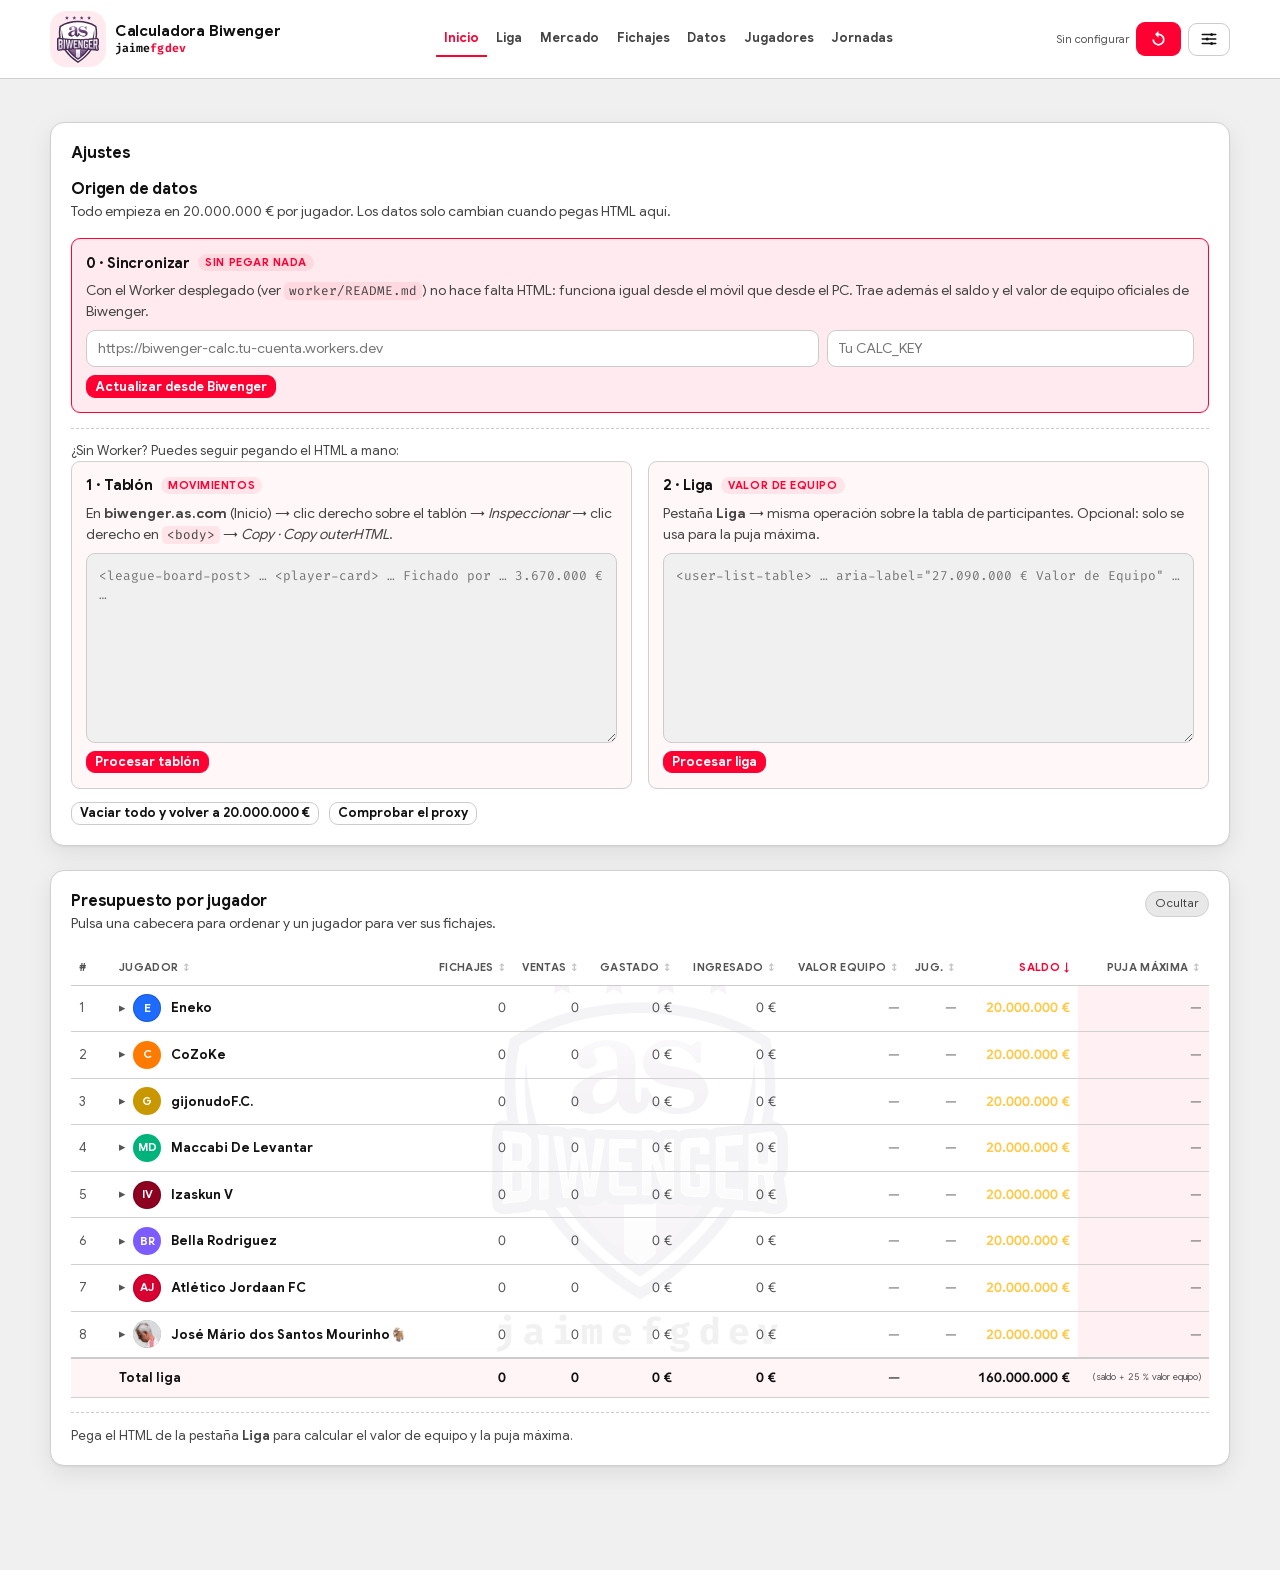
<file: index.html>
<!DOCTYPE html>
<html lang="es">
<head>
<meta charset="UTF-8">
<meta name="viewport" content="width=device-width, initial-scale=1">
<!-- Sin esto, Google devuelve 403 en los avatares al ver un referer ajeno. -->
<meta name="referrer" content="no-referrer">
<script>
  /* El ancho se decide AQUÍ, antes de pintar nada: cambiarlo después hace que
     la página salte a la vista.

     En el móvil se fuerza un ancho de 1024 px y el navegador la escala para
     que quepa —igual que al pedir «Sitio para ordenador»—, porque las tablas
     enteras se leen mejor que apiladas. */
  (function () {
    if (screen.width < 900) {
      document.querySelector('meta[name="viewport"]').setAttribute('content', 'width=1024');
    }
  })();
</script>
<title>Calculadora Biwenger jaimefgdev</title>
<!-- Las caras y los escudos son casi cien imagenes del CDN de Biwenger:
     abrir la conexion desde ya ahorra el saludo (DNS + TLS) de la primera. -->
<link rel="preconnect" href="https://cdn.biwenger.com" crossorigin>
<link rel="dns-prefetch" href="https://cdn.biwenger.com">
<!-- El ?v= se sube en cada publicación: obliga al navegador a bajar el archivo
     nuevo en vez de reutilizar el que tenga en caché. -->
<link rel="stylesheet" href="styles.css?v=556">
<!-- La tipografia se pide ya, sin esperar a que el CSS termine de leerse. -->
<link rel="preload" href="GoogleSans-Regular.woff2" as="font" type="font/woff2" crossorigin>
<!-- El escudo de Biwenger, el mismo que el del boton de Inicio. -->
<link rel="icon" type="image/svg+xml" href="biwenger.svg?v=411">
<link rel="apple-touch-icon" href="icono-192.png?v=418">
<!-- Con esto Chrome ofrece «Instalar aplicación»: queda un icono en el
     escritorio del movil y abre a pantalla completa, sin barra del navegador. -->
<link rel="manifest" href="manifest.webmanifest">
<meta name="theme-color" content="#0d0d0d">
<meta name="mobile-web-app-capable" content="yes">
<meta name="apple-mobile-web-app-capable" content="yes">
<meta name="apple-mobile-web-app-status-bar-style" content="black-translucent">
<meta name="apple-mobile-web-app-title" content="jfgdevcalc">
</head>
<body>

<header class="topbar">
  <div class="wrap topbar__inner">
    <div class="brand">
      <button type="button" class="brand__logo" id="brand-home" title="Ir a Inicio" aria-label="Ir a Inicio"><svg class="brand__escudo" aria-hidden="true" focusable="false" xmlns="http://www.w3.org/2000/svg" xmlns:xlink="http://www.w3.org/1999/xlink" viewBox="0 0 350.6 392"><defs><linearGradient id="biw-a" x1="175.2" x2="175.2" y1="112.2" y2="17.3" gradientTransform="matrix(1 0 0 -1 0 394.8)" gradientUnits="userSpaceOnUse"><stop offset="0" stop-color="#fff"/><stop offset="1" stop-color="#c7c7c6"/></linearGradient><linearGradient id="biw-b" x1="175.4" x2="175.4" y1="200.1" y2="342.1" gradientTransform="matrix(1 0 0 -1 0 394.8)" gradientUnits="userSpaceOnUse"><stop offset="0" stop-color="#c7c7c7"/><stop offset=".1" stop-color="#dadada"/><stop offset=".2" stop-color="#ebebeb"/><stop offset=".3" stop-color="#f6f6f6"/><stop offset=".5" stop-color="#fdfdfd"/><stop offset="1" stop-color="#fff"/></linearGradient><linearGradient id="biw-c" x1="174.9" x2="174.9" y1="18.4" y2="115.1" gradientTransform="matrix(1 0 0 -1 0 394.8)" gradientUnits="userSpaceOnUse"><stop offset="0" stop-color="#1d1d1b"/><stop offset=".2" stop-color="#41413f" stop-opacity=".9"/><stop offset=".6" stop-color="#9b9b9a" stop-opacity=".8"/><stop offset="1" stop-color="#fff" stop-opacity=".8"/></linearGradient><linearGradient id="biw-d" x1="175.1" x2="175.1" y1="116.76" y2="201.91" gradientTransform="matrix(1 0 0 -1 0 394.8)" gradientUnits="userSpaceOnUse"><stop offset="0" stop-color="#cfd1d2"/><stop offset=".27" stop-color="#cfd1d2"/><stop offset=".31" stop-color="#cfd1d2"/><stop offset=".42" stop-color="#d1d3d4"/><stop offset=".46" stop-color="#d8d9da"/><stop offset=".49" stop-color="#e3e5e5"/><stop offset=".52" stop-color="#f4f5f5"/><stop offset=".53" stop-color="#fff"/></linearGradient></defs><path fill="#231f20" d="M346.7 190.4c-3.6-4.6-8.1-10-14.7-10 5.6-31.7 4.2-64.9-2.8-97-90.7-60.1-227.2-54.4-308 0-7 31.8-8.3 64.8-2.8 96.9-21.3-2.7-18 15-18.2 25.2v43.9c.6 28.1-5.8 46 24 40.6 14.7-2.3 18.4-.4 25.3-5.6 3 2.3 8.5 2.3 12.6 1.6a363 363 0 0 0 113 106c45-26.3 83.6-63.2 113.3-106l6.2.6a20 20 0 0 0 4.5-.3c5.6 1.7 14.6 3.3 20.4.8 10.4 6.4 32 6.8 30.3-11.6v-.2l-4.3-26.9c8.4-6.3 3.6-39.3 4.8-48.2a16 16 0 0 0-3.6-9.8"/><path fill="url(#biw-a)" d="M262.4 282.6c-39.3 53.2-87.3 82.4-87.3 82.4s-48-29.2-87.3-82.4c-3.9.3-8.4.7-12.4 1.2a344 344 0 0 0 99.7 93.7l5.6-3.4c1.7-1.1 43.2-26.5 81.2-73.3q6.8-8.4 13.1-17.3Z" transform="translate(.2)"/><path fill="url(#biw-b)" d="m318.8 183.5-11.4 1.2a247 247 0 0 0 2.8-74.3 370 370 0 0 1-13.1 75.6c-9.2 0-21.9 1.9-31.1 2.3a13 13 0 0 0-7.9 3c-4.2-3-13.4-1.5-18.3-1.4-5.4.5-13.7-.5-18.4 3.4-3.8-2.9-8.2-2.3-12.7-2.2a24 24 0 0 0-6.2.4 12 12 0 0 0-5.7 3.2 13 13 0 0 0-9.8-3.2c-4 .1-8.7-.4-12.8.8a220 220 0 0 0-37.5-.9c-6-.8-15.2-2.3-20.7 1.5-7-4.9-18.2-4.8-26.6-2.8-5.3-2.8-12.3-3-18.8-2.4-5-1.7-11.3-1.6-17.2-2.2a337 337 0 0 1-13.3-75.1 247 247 0 0 0 2.9 74.5 33 33 0 0 0-5.7-.7l-5.8-.6a244 244 0 0 1 .9-92.6c84.6-52 204.5-50.1 285.9 0a245 245 0 0 1 4 70.5q-1.5 11-3.5 22" transform="translate(.2)"/><path fill="#c90800" d="m82.8 0 4.9 9.9 11 1.6-8 7.8 1.9 10.9-9.8-5.2-9.8 5.2 1.9-10.9-8-7.8 11-1.6Zm61.7 0 4.9 9.9 10.9 1.6-8 7.8 2 10.9-9.8-5.2-9.8 5.2 1.8-10.9-8-7.8 11-1.6ZM206 0l4.9 9.9 11 1.6-8 7.8 1.9 10.9L206 25l-9.8 5.2 1.9-10.9-8-7.8 11-1.6Zm61.7 0 4.9 9.9 10.9 1.6-8 7.8 2 10.9-9.8-5.2-9.8 5.2 1.8-10.9-8-7.8 11-1.6Z"/><path fill="#fff" d="M187.5 279.5c-3.5-.2-9.8.4-13.2-.9-2.6 1.4-15 .8-18 1v58.5q12.2 9.6 19 14.1 6.8-4.6 19-14.2v-60.5a11 11 0 0 1-6.7 2"/><path fill="#c90800" d="M145.3 279.8h-.6c-4.4.2-9-3.5-12-6.8h-.2c-3.3 9.2-14.2 7.7-21.3 8.2a13 13 0 0 1-7.4-2.1 12 12 0 0 1-3.4 2.1 344 344 0 0 0 55.9 56.9v.1-58.5q-5.5-.1-11 .1m100.5 7 4-5.2c-6-.9-23.4.7-28.2-3.9-6 4.2-21.9 2.9-25.6-1.4l-1.5 1.2V338a363 363 0 0 0 51.3-51.2"/><path fill="url(#biw-c)" d="M214.1 280c-5.5-.4-14 .8-18.4-3.8-5.1 4.8-15 3.6-21.6 2.4-3.1 1.7-25.9.9-29.6 1.2-4.4.2-9-3.5-12-6.8h-.2c-3.3 9.2-14.1 7.7-21.3 8.2a13 13 0 0 1-7.4-2.1 12 12 0 0 1-3.4 2.1 344 344 0 0 0 74.9 71.1 342 342 0 0 0 74.5-70.6c-6-.9-23.5.7-28.3-3.9a13 13 0 0 1-7.2 2.2" opacity=".3" style="isolation:isolate" transform="translate(.2)"/><path fill="#c90800" d="M210.4 115.2c-45-10.6 12.3-44.1 32-3.2h5.2V86.4h-5.3s-6.2 5.2-6.3 5.1c-57-28.7-85.8 43.4-16 49.5 5 1.3 14.2 1 18.2 6.4 9.7 25-43.9 24.4-53.7-6.2h-7.8c-.6 3.2 1.8 18.8-3.2 17.4-8.4 1.6.4-54.7-6.7-60-11-24-75-14.4-65 13.8 3.5 10.2 20.4 6.6 21.3.5 4-8.2-7.2-14.2-.4-18.2 25.2-10.1 26.7 10.9 25.7 24.7-98.2 12.7-39.8 83.4 1 37.9 5 20.3 34.7 19 36.2.1 2 3.9 17.1 18.8 43.5 14.4 26-3.8 30.8-25.2 23.6-37.8-9.2-15.3-27.7-15.9-42.3-18.8M148.2 137c0 10.5-3.4 19.8-13.6 23-4.8 1.5-12.8.3-14.6-7.3-4.1-17.2 9.9-23.1 28.3-26.1Z"/><path fill="url(#biw-d)" stroke="#fff" stroke-linecap="round" stroke-width="1.4" d="M13.2 277.3v-83.7q-.1-.7.4-.7l26.3 3a1 1 0 0 1 1 .6l4.2 5.4a2 2 0 0 1 .5 1.4v23.8a2 2 0 0 1-.4 1.3l-4 4.7a2.3 2.3 0 0 0 0 3.1l4 4.7a2 2 0 0 1 .4 1.3v25.4a2 2 0 0 1-.5 1.4l-4.2 5.4a1 1 0 0 1-1 .6q-13.2 1.3-26.3 3-.2.2-.4-.7ZM25 240.8q-1.9.1-2 2.3v19.1q0 2.2 2 2.2l8.1-.6a3 3 0 0 0 2-1.2l.1-.3a4 4 0 0 0 .6-2.1v-16.3a4 4 0 0 0-.8-2.3 3 3 0 0 0-2.1-1Zm-.2-34.7q-1.2.1-1.4.7a3 3 0 0 0-.4 1.5v18c0 2.1 1.4 2.3 2 2.3l6.1.1c1.4 0 3 .3 4.1-1l.2-.3a4 4 0 0 0 .6-2.1v-14.9a4 4 0 0 0-.8-2.3 3 3 0 0 0-2-1.3l-8.1-.6ZM336.3 278l-8.3-1q-.5 0-.8-.9l-4.9-30.2a2.3 2.3 0 0 0-2.1-2l-2.8-.1c-.9 0-2.2-.2-2.9.5a2 2 0 0 0-.6 1.7v28.7l-.1.6h-.3l-8.7-.9q-.5.1-.6-.8v-76.2q0-1 .6-.8 13.4-1.3 26.8-3l.8.3 4.2 5a2 2 0 0 1 .4 1.4v36.6a2 2 0 0 1-.5 1.5l-4.1 5.3a4 4 0 0 0-.7 2.6l5 31.1q0 .8-.4.6Zm-11.9-71.5-8.6.7c-.6 0-1.9.4-1.9 2.3v20.3a3 3 0 0 0 .6 1.7 2 2 0 0 0 1.4.5l8.7-.1a3 3 0 0 0 2.1-1.1l.1-.3a4 4 0 0 0 .6-2.2v-18.6a3 3 0 0 0-.8-2.3 3 3 0 0 0-1.9-.9Zm-28.7 67q-12.4-1.2-24.7-2.1l-.9-.5-4.2-4.9a2 2 0 0 1-.4-1.2v-64.4q0-.8.5-.7l29.7-2.4h.1q.3-.1.3.6v9.7q-.1.8-.5.8l-18.4 1.1a2 2 0 0 0-1.9 2.2v15.7a2 2 0 0 0 .6 1.6 2 2 0 0 0 1.4.5l13.1-.2q.5 0 .5.6v9.6l-.1.6-.3.1-8.9-.1h-3.3a3 3 0 0 0-2.3.5 2 2 0 0 0-.6 1.6v17a2 2 0 0 0 1.9 2.2l18.4 1.1q.5-.2.5.8v9.7q0 .8-.3.6Zm-239.1-.1q-.3.1-.3-.6v-69.5l-.1-.3-2.4-5.8 2.9.3 8.7.8q.4-.1.6.8v72.8q0 .8-.6.8l-8.7.8Zm28.3-2.3q-.3.1-.3-.5-5.8-36-11.2-71.1v-.5h.1l9 .7q.5 0 .5.6l5.9 49.3v.3c.2 1.6.4 2.8 1.3 2.8s1.1-1.2 1.3-2.9v-.3l5.8-43.5-.1-.4-2.2-5.2 3.3.2 4.6.3 4.6.2q.5-.2.5.6l6.5 47.2q.4 1.8 1.3 1.6a1.5 1.5 0 0 0 1.4-1.6l5.4-46.6q0-.6.4-.5l9.4.3q.5 0 .3.5l-11.2 65.7q0 .7-.5.6l-10.7.5a.4.4 0 0 1-.4-.4l-5.5-42.1c-.3-1.3-1-1.5-1.4-1.5s-1.1.1-1.4 1.4l-5.5 42.8q0 .8-.5.6-5.3.6-10.7.9Zm166.2-.9-21.7-1.1a1 1 0 0 1-1-.5l-4.2-4.5a1 1 0 0 1-.4-1v-55.3a1 1 0 0 1 .4-1l4.2-4.5 1-.5 21.7-1.1.9.3 4.2 4.3a1 1 0 0 1 .4 1v12.5q0 .8-.5.6l-8.7.2a.4.4 0 0 1-.5-.5v-5.5a3 3 0 0 0-.8-2.1 3 3 0 0 0-2.1-.9l-7.5.3a3 3 0 0 0-2 .9l-.1.1a3 3 0 0 0-.8 2.1v42.3a3 3 0 0 0 .8 2.1l.1.1a3 3 0 0 0 2 .9l7.5.3a3 3 0 0 0 2.1-.8l.2-.3a3 3 0 0 0 .7-1.9v-11.8a2 2 0 0 0-2-2.1h-3a.4.4 0 0 1-.5-.5v-8.9q0-.6.5-.5l14.2-.1.4.1.1.5v31.1a1 1 0 0 1-.4 1l-4.2 4.3a1 1 0 0 1-1 .4Zm-37-1.7-9.8-.3q-.4 0-.7-.6l-12.8-36.1q-.5-1.2-1.7-1.3c-.4.1-1.2.4-1.2 1.8v35.4a.4.4 0 0 1-.5.5l-8.8-.1q-.6 0-.5-.5v-64l.1-.4.4-.1 9.8-.1.7.5 12.8 35.9c.3.7.9 1.4 1.7 1.3.3-.1 1.2-.3 1.2-1.8v-35.7q0-.6.5-.5l8.8-.2q.6 0 .5.5v65.2q-.1.8-.5.6Zm-69.3-.2-.9-.4-4.2-4.2-.4-.9v-59.9l.1-.4.3-.1q14.9.4 29.8.5l.4.1.1.4v8.3q0 .6-.5.5l-18.5-.1a1.8 1.8 0 0 0-2 2v14.2a2 2 0 0 0 2 2h13.1q.6 0 .5.5v8.3q0 .6-.5.5H151a1.8 1.8 0 0 0-2 2v15.3a1.8 1.8 0 0 0 2 2l18.5-.1.4.1.1.4v8.3c0 .8-1.3.5-1.9.5h-3.3l-6.7.1q-6.6-.1-13.3.1Z" transform="translate(.2)"/></svg><img class="brand__escudo brand__escudo--morado" src="biwenger.svg?v=411" alt="" aria-hidden="true"></button>
      <div>
        <h1>Calculadora Biwenger</h1>
        <p class="brand__sub brand__sub--me">jaime<span>fgdev</span></p>
      </div>
    </div>
    <nav class="tabs" id="tabs" role="tablist" aria-label="Secciones">
      <button class="tab" type="button" role="tab" data-tab="inicio" aria-selected="true">Inicio</button>
      <button class="tab" type="button" role="tab" data-tab="managers" aria-selected="false">Liga</button>
      <button class="tab" type="button" role="tab" data-tab="mercado" aria-selected="false">Mercado</button>
      <button class="tab" type="button" role="tab" data-tab="fichajes" aria-selected="false">Fichajes</button>
      <button class="tab" type="button" role="tab" data-tab="datos" aria-selected="false">Datos</button>
      <button class="tab" type="button" role="tab" data-tab="jugadores" aria-selected="false">Jugadores</button>
      <button class="tab" type="button" role="tab" data-tab="jornadas" aria-selected="false">Jornadas</button>
    </nav>

    <div class="topbar__actions">
      <span id="last-sync" class="topbar__stamp" role="status" aria-live="polite"></span>
      <button id="btn-sync-top" class="btn btn--primary btn--recargar" type="button"
        title="Actualizar" aria-label="Actualizar">
        <!-- Dibujada, no tipográfica: el glifo «↻» cambia de forma y de altura
             según la fuente que tenga el aparato y se veía caído en el móvil. -->
        <svg viewBox="0 0 24 24" aria-hidden="true" focusable="false">
          <path d="M12 5V2L8 6l4 4V7a5 5 0 1 1-5 5H5a7 7 0 1 0 7-7z"/>
        </svg>
      </button>
      <button id="btn-toggle-input" class="btn btn--icon" type="button" title="Ajustes y origen de datos" aria-label="Ajustes y origen de datos">
        <svg viewBox="0 0 24 24" width="18" height="18" aria-hidden="true" fill="none" stroke="currentColor" stroke-width="2" stroke-linecap="round">
          <path d="M3 6h11M17 6h4M3 12h5M11 12h10M3 18h11M17 18h4"></path>
          <circle cx="15.5" cy="6" r="2" fill="currentColor" stroke="none"></circle>
          <circle cx="9.5" cy="12" r="2" fill="currentColor" stroke="none"></circle>
          <circle cx="15.5" cy="18" r="2" fill="currentColor" stroke="none"></circle>
        </svg>
      </button>
    </div>
  </div>
</header>

<main class="wrap">

  <!-- ============ ENTRADA DE DATOS ============ -->
  <section id="input-panel" class="panel input-panel">
    <div class="panel__head">
      <h2>Ajustes</h2>
    </div>


    <div class="panel__head">
      <h2>Origen de datos</h2>
      <p class="muted">Todo empieza en 20.000.000 € por jugador. Los datos solo cambian cuando pegas HTML aquí.</p>
    </div>

    <article class="source source--sync">
      <h3 class="source__title">0 · Sincronizar <span class="source__tag">sin pegar nada</span></h3>
      <p class="muted">Con el Worker desplegado (ver <code>worker/README.md</code>) no hace falta HTML: funciona igual desde el móvil que desde el PC. Trae además el saldo y el valor de equipo oficiales de Biwenger.</p>
      <div class="sync-fields">
        <input id="sync-url" class="field" type="url" spellcheck="false" placeholder="https://biwenger-calc.tu-cuenta.workers.dev">
        <input id="sync-key" class="field" type="password" spellcheck="false" placeholder="Tu CALC_KEY">
      </div>
      <div class="source__actions">
        <button id="btn-sync" class="btn btn--primary btn--sm" type="button">Actualizar desde Biwenger</button>
        <span id="status-sync" class="parse-status" role="status" aria-live="polite"></span>
      </div>
    </article>

    <p class="hint">¿Sin Worker? Puedes seguir pegando el HTML a mano:</p>

    <div class="sources">
      <article class="source">
        <h3 class="source__title">1 · Tablón <span class="source__tag">movimientos</span></h3>
        <p class="muted">En <strong>biwenger.as.com</strong> (Inicio) → clic derecho sobre el tablón → <em>Inspeccionar</em> → clic derecho en <code>&lt;body&gt;</code> → <em>Copy · Copy outerHTML</em>.</p>
        <textarea id="html-board" spellcheck="false" placeholder="&lt;league-board-post&gt; … &lt;player-card&gt; … Fichado por … 3.670.000 € …"></textarea>
        <div class="source__actions">
          <button id="btn-process-board" class="btn btn--primary btn--sm" type="button">Procesar tablón</button>
          <span id="status-board" class="parse-status" role="status" aria-live="polite"></span>
        </div>
      </article>

      <article class="source">
        <h3 class="source__title">2 · Liga <span class="source__tag">valor de equipo</span></h3>
        <p class="muted">Pestaña <strong>Liga</strong> → misma operación sobre la tabla de participantes. Opcional: solo se usa para la puja máxima.</p>
        <textarea id="html-standings" spellcheck="false" placeholder="&lt;user-list-table&gt; … aria-label=&quot;27.090.000 € Valor de Equipo&quot; …"></textarea>
        <div class="source__actions">
          <button id="btn-process-standings" class="btn btn--primary btn--sm" type="button">Procesar liga</button>
          <span id="status-standings" class="parse-status" role="status" aria-live="polite"></span>
        </div>
      </article>
    </div>

    <div class="input-panel__actions">
      <button id="btn-reset" class="btn btn--ghost btn--sm" type="button">Vaciar todo y volver a 20.000.000 €</button>
      <!-- Comprueba de verdad si el proxy puede bajarse el índice de futbolistas,
           que es de donde salen los puntos, los nombres y los precios. Cuando
           llega vacío, la web enseña ceros con toda la seguridad del mundo y no
           había forma de verlo sin montar una URL a mano. -->
      <button id="btn-diagnostico" class="btn btn--ghost btn--sm" type="button">Comprobar el proxy</button>
      <!-- Qué versión del Worker está desplegada, para no tener que pedírsela a mano. -->
      <span id="worker-version" class="muted worker-version"></span>
    </div>
    <pre id="diagnostico" class="diagnostico" hidden></pre>
  </section>

  <!-- ============================================================
       PESTAÑA · INICIO
       ============================================================ -->
  <div id="panel-inicio" data-panel="inicio">

  <!-- ============ CUENTA ATRÁS DE LA JORNADA ============ -->
  <section id="round-panel" class="panel round" hidden>
    <div class="round__top">
      <button type="button" class="round__toggle" id="round-toggle" aria-expanded="false" aria-controls="round-games">
        <span class="round__label" id="round-label">Inicio de la</span>
        <strong class="round__name" id="round-name">—</strong>
        <span class="round__when" id="round-when"></span>
        <span class="round__caret" aria-hidden="true">▸</span>
      </button>
      <div class="round__clock" id="round-clock" role="timer" aria-live="off"></div>
      <p class="round__entrega" id="round-entrega" hidden></p>
    </div>
    <div class="round__games" id="round-games" hidden></div>
  </section>



  <div id="warnings" class="warnings" hidden></div>

  <!-- ============ TABLA DE PRESUPUESTOS ============ -->
  <section class="panel" id="budget-panel">
    <div class="panel__head panel__head--row">
      <div>
        <h2>Presupuesto por jugador</h2>
        <p class="muted" id="budget-sub">Pulsa una cabecera para ordenar y un jugador para ver sus fichajes.</p>
      </div>
      <!-- Se puede plegar; la web recuerda cómo lo dejaste. -->
      <button type="button" id="budget-toggle" class="ambito" aria-expanded="true"
        aria-controls="budget-cuerpo">Ocultar</button>
    </div>
    <div id="budget-cuerpo">
    <div class="table-scroll">
      <table class="table table--budget">
        <thead>
          <tr>
            <th class="col-rank">#</th>
            <th class="sortable" data-sort="name" tabindex="0" aria-sort="none">Jugador</th>
            <th class="num sortable" data-sort="buys" tabindex="0" aria-sort="none" title="Jugadores fichados">Fichajes</th>
            <th class="num sortable" data-sort="sells" tabindex="0" aria-sort="none" title="Jugadores vendidos">Ventas</th>
            <th class="num sortable" data-sort="spent" tabindex="0" aria-sort="none">Gastado</th>
            <th class="num sortable" data-sort="earned" tabindex="0" aria-sort="none">Ingresado</th>
            <th class="num sortable" data-sort="teamValue" tabindex="0" aria-sort="none">Valor equipo</th>
            <th class="num sortable" data-sort="players" tabindex="0" aria-sort="none" title="Jugadores en plantilla">Jug.</th>
            <th class="num sortable" data-sort="balance" tabindex="0" aria-sort="none" title="20.000.000 € iniciales − gastado + ingresado">Saldo</th>
            <th class="num sortable" data-sort="maxBid" tabindex="0" aria-sort="none" title="Saldo disponible + 25 % del valor del equipo">Puja máxima</th>
          </tr>
        </thead>
        <tbody id="budget-body"></tbody>
        <tfoot id="budget-foot"></tfoot>
      </table>
    </div>
    <p id="standings-hint" class="hint">Pega el HTML de la pestaña <strong>Liga</strong> para calcular el valor de equipo y la puja máxima.</p>
    </div>
  </section>

  <!-- ============ MI MERCADO ============ -->
  <div class="market-grid">
    <section id="offers-panel" class="panel" hidden>
      <div class="panel__head">
        <h2>Mis pujas y ofertas</h2>
        <p class="muted" id="offers-count">&nbsp;</p>
      </div>

      <div class="table-scroll">
        <table class="table table--offers">
          <thead>
            <tr>
              <th>Futbolista</th>
              <th>Operación</th>
              <th class="num">Importe</th>
              <th title="Tiempo que queda">Queda</th>
              <th title="Marca para simular que se cierra">Simular</th>
            </tr>
          </thead>
          <tbody id="offers-body"></tbody>
        </table>
      </div>

      <p id="offers-note" class="hint" hidden></p>
    </section>

    <section id="listings-panel" class="panel" hidden>
      <div class="panel__head">
        <h2>Mis jugadores en venta</h2>
        <p class="muted" id="listings-count">&nbsp;</p>
      </div>

      <div class="table-scroll">
        <table class="table table--listings">
          <thead>
            <tr>
              <th>Futbolista</th>
              <th class="num" title="Valor de mercado, y lo que ha subido o bajado la plantilla de ayer a hoy">Valor</th>
              <th title="Tiempo que queda en el mercado">Queda</th>
              <th title="Ofertas recibidas">Ofertas</th>
            </tr>
          </thead>
          <tbody id="listings-body"></tbody>
        </table>
      </div>
    </section>
  </div>

  <!-- ============ ALINEACIÓN ============ -->
  <section id="lineup-panel" class="panel" hidden>
    <div class="panel__head panel__head--row">
      <div>
        <h2>Mi alineación</h2>
        <p class="muted" id="lineup-count">&nbsp;</p>
      </div>
      <span class="lineup-acciones">
        <!-- Manda a Biwenger el once que tengas puesto aquí. En rojo relleno,
             que es la de siempre para lo que sale de la web y toca tu equipo. -->
        <button type="button" id="lineup-enviar" class="ambito ambito--rojo"
          aria-haspopup="dialog">Guardar</button>
        <span class="field-label">Sistema
          <button type="button" id="lineup-formation" class="field field--pick"
            aria-haspopup="dialog">4-4-2</button>
        </span>
      </span>
    </div>

    <!-- Solo salen si hay algo que arreglar antes de que empiece la jornada. -->
    <div id="lineup-avisos" class="avisos" hidden></div>

    <!-- Campo a la izquierda, suplentes a la derecha. -->
    <div class="lineup-grid">
      <!-- El selector de cambios se dibuja sobre el propio campo. -->
      <div class="pitch-wrap">
        <div id="pitch" class="pitch"></div>
        <div id="lineup-picker" class="picker" hidden></div>
      </div>
      <div class="lineup-bench">
        <h3 class="bench__title">Suplentes</h3>
        <div id="bench" class="bench"></div>
      </div>
    </div>
  </section>

  <!-- ============ MI PLANTILLA ============ -->
  <section id="squad-panel" class="panel" hidden>
    <div class="panel__head">
      <h2>Mi plantilla</h2>
      <p class="muted" id="squad-count">&nbsp;</p>
    </div>
    <!-- Acciones sobre toda la plantilla de una vez. Escriben en Biwenger, así
         que las tres piden confirmación diciendo a cuántos afectan. -->
    <div class="squad-lote">
      <button type="button" class="btn btn--sm" data-lote="renovar">Renovar todas las ventas</button>
      <button type="button" class="btn btn--sm" data-lote="retirar">Retirar todas las ventas</button>
      <button type="button" class="btn btn--sm btn--primary" data-lote="vender">Vender toda la plantilla</button>
    </div>
    <div class="table-scroll">
      <table class="table table--squad">
        <thead>
          <tr>
            <th>Futbolista</th>
            <th class="num">Puntos</th>
            <th title="Contra quién juega esta jornada y dónde">Partido</th>
            <th>Estado</th>
            <th class="num">Valor</th>
            <th class="num" title="Lo que ha subido o bajado hoy">Hoy</th>
            <th class="num" title="Precio al que lo tienes en venta">En venta</th>
            <th title="Ofertas recibidas por él">Ofertas</th>
            <th class="col-pujar"><span class="sr-only">Acciones</span></th>
          </tr>
        </thead>
        <tbody id="squad-body"></tbody>
      </table>
    </div>
  </section>

  </div><!-- /panel-inicio -->

  <!-- ============================================================
       PESTAÑA · FICHAJES
       ============================================================ -->
  <div id="panel-fichajes" data-panel="fichajes" hidden>
<section class="panel">
      <div class="panel__head">
        <h2>Evolución de la liga</h2>
      </div>
      <div class="table-scroll">
        <table class="table table--datos">
          <thead>
            <tr>
              <th>Métrica</th>
              <th class="num">Total</th>
              <th>Detalle</th>
            </tr>
          </thead>
          <tbody id="data-kpis"></tbody>
        </table>
      </div>
    </section>

    <div id="kpi-charts" class="kpi-charts"></div>

  <section class="panel">
    <div class="panel__head panel__head--row">
      <div>
        <h2 id="moves-titulo">Todos los fichajes y ventas</h2>
      </div>
      <div class="filters">
        <!-- Cambia entre los fichajes de la liga y los movimientos de LaLiga. -->
        <button type="button" id="moves-ambito" class="ambito">LaLiga</button>
        <input id="filter-text" class="field" type="search" placeholder="Buscar futbolista o jugador…">
        <select id="filter-manager" class="field"><option value="">Todos los jugadores</option></select>
        <select id="filter-type" class="field">
          <option value="">Compras y ventas</option>
          <option value="buy">Solo fichajes</option>
          <option value="sell">Solo ventas</option>
        </select>
      </div>
    </div>

    <div class="table-scroll">
      <table class="table table--moves">
        <thead>
          <tr>
            <th class="sortable" data-sort="player" tabindex="0" aria-sort="none">Futbolista</th>
            <th title="Cómo estaba el futbolista cuando se hizo la operación">Estado</th>
            <th class="sortable" data-sort="type" tabindex="0" aria-sort="none">Acción</th>
            <th class="sortable" data-sort="manager" tabindex="0" aria-sort="none">Jugador</th>
            <th class="num sortable" data-sort="amount" tabindex="0" aria-sort="none">Importe</th>
            <th class="sortable" data-sort="date" tabindex="0" aria-sort="none">Fecha</th>
          </tr>
        </thead>
        <tbody id="moves-body"></tbody>
      </table>
    </div>

    <p id="moves-empty" class="empty">Aún no hay movimientos: sincroniza o pega el HTML del tablón.</p>
  </section>



<div class="market-grid">
      <section class="panel">
        <div class="panel__head">
          <h2>Quién ficha más</h2>
        </div>
        <div class="table-scroll">
          <table class="table table--spend">
            <thead id="spend-head"></thead>
            <tbody id="spend-body"></tbody>
          </table>
        </div>
      </section>

      <section class="panel">
        <div class="panel__head">
          <h2>Quién vende más</h2>
        </div>
        <div class="table-scroll">
          <table class="table table--income">
            <thead id="income-head"></thead>
            <tbody id="income-body"></tbody>
          </table>
        </div>
      </section>
    </div>

    <!-- Comprados y luego vendidos: lo que ganó o perdió cada uno con ellos. -->
    <section id="reventas" class="panel"></section>

    <!-- Lo realizado y lo latente, que son cosas distintas y se tapan si se suman. -->
    <section id="mercadeo" class="panel"></section>


  </div><!-- /panel-fichajes -->

  <!-- ============================================================
       PESTAÑA · MERCADO
       ============================================================ -->
  <div id="panel-mercado" data-panel="mercado" hidden>
    <section class="panel">
      <!-- El titulo a la izquierda y la pildora de ofertas a la derecha. -->
      <div class="panel__head panel__head--row">
        <div>
          <h2>Mercado de hoy</h2>
          <!-- La cuenta atras y, al lado, el filtro de libres / no libres. -->
          <div class="market-sub">
            <!-- Vacio a proposito: lo rellena la cuenta atras del cierre. -->
            <p class="muted" id="market-note"></p>
            <button type="button" id="market-filtro" class="ambito ambito--gris"
              title="Ver todos, solo los libres o solo los que venden los mánagers">Todos</button>
          </div>
        </div>
        <!-- Las ofertas que te han hecho, para aceptarlas o rechazarlas aquí mismo. -->
        <button type="button" id="btn-ofertas" class="ambito ambito--ofertas" hidden
          aria-haspopup="dialog">Ofertas</button>
      </div>
      <div class="table-scroll">
        <table class="table table--market">
          <thead>
            <tr>
              <th class="sortable" data-market-sort="player" tabindex="0" aria-sort="none">Futbolista</th>
              <th class="sortable" data-market-sort="seller" tabindex="0" aria-sort="none">Propietario</th>
              <th class="sortable" data-market-sort="status" tabindex="0" aria-sort="none">Estado</th>
              <th class="num sortable" data-market-sort="points" tabindex="0" aria-sort="none" title="Puntos esta temporada">Puntos</th>
              <th class="num sortable" data-market-sort="marketValue" tabindex="0" aria-sort="none">Valor</th>
              <th class="num sortable" data-market-sort="price" tabindex="0" aria-sort="none" title="Precio que pide quien lo vende">Precio</th>
              <th>Evolución</th>
              <th class="sortable" data-market-sort="until" tabindex="0" aria-sort="none" title="Tiempo que queda">Queda</th>
              <th class="col-pujar"><span class="sr-only">Pujar</span></th>
            </tr>
          </thead>
          <tbody id="market-body"></tbody>
        </table>
      </div>
    </section>

    <!-- A lo ancho y debajo de la tabla, que estas filas piden sitio. -->
    <section class="panel">
      <div class="panel__head">
        <h2>Los que más se mueven hoy</h2>
      </div>
        <div class="movers">
          <div>
            <button type="button" class="bench__title movers__titulo" data-movers="movers-up"
              aria-expanded="false">Más suben <span class="round__caret" aria-hidden="true">▸</span></button>
            <div id="movers-up" class="movers__list"></div>
          </div>
          <div>
            <button type="button" class="bench__title movers__titulo" data-movers="movers-down"
              aria-expanded="false">Más bajan <span class="round__caret" aria-hidden="true">▸</span></button>
            <div id="movers-down" class="movers__list"></div>
          </div>
        </div>
    </section>
  </div><!-- /panel-mercado -->

  <!-- ============================================================
       PESTAÑA · MÁNAGERS
       ============================================================ -->
  <div id="panel-managers" data-panel="managers" hidden>
    <section class="panel">
      <div class="panel__head">
        <h2>Clasificación</h2>
        <p class="muted">Pulsa un jugador para ver sus cifras y gráficos.</p>
      </div>
      <div class="table-scroll">
        <table class="table table--managers">
          <thead>
            <tr>
              <th class="col-rank">#</th>
              <th class="sortable" data-sort="name" tabindex="0" aria-sort="none">Jugador</th>
              <th class="num sortable" data-sort="points" tabindex="0" aria-sort="none">Puntos</th>
              <th class="num" title="Diferencia de puntos con el primero">Dif.</th>
              <th class="num sortable" data-sort="teamValue" tabindex="0" aria-sort="none">Valor equipo</th>
              <th class="num sortable" data-sort="players" tabindex="0" aria-sort="none" title="Jugadores en plantilla">Jug.</th>
              <th class="num sortable" data-sort="balance" tabindex="0" aria-sort="none">Saldo</th>
              <th class="num sortable" data-sort="maxBid" tabindex="0" aria-sort="none">Puja máxima</th>
              <th class="sortable" data-sort="lastAccess" tabindex="0" aria-sort="none" title="Cuánto hace que entró en Biwenger">Última conexión</th>
            </tr>
          </thead>
          <tbody id="managers-body"></tbody>
        </table>
      </div>
    </section>
    <section class="panel">
      <div class="panel__head">
        <h2>Plantillas</h2>
        <p class="muted">Pulsa un jugador para ver su plantilla: desde cuándo tiene a cada futbolista, lo que pagó y lo que vale hoy.</p>
      </div>
      <div class="table-scroll">
        <table class="table table--squads">
          <thead>
            <tr>
              <th></th>
              <th class="num">Jugadores</th>
              <th class="num">Pagado</th>
              <th class="num" title="Valor de mercado, y lo que ha subido o bajado la plantilla de ayer a hoy">Valor</th>
            </tr>
          </thead>
          <tbody id="squads-body"></tbody>
        </table>
      </div>
    </section>
  <!-- Quién gana jornadas y quién está en racha. -->
  <section class="panel">
    <h2 class="panel__titulo">Los mejores</h2>
    <div class="rankings rankings--dos" id="liga-tandas"></div>
  </section>

  <!-- La misma cuenta de las jornadas, pero enfrentada: cada mánager con sus
       puntos, su media, su mejor y su peor, y cómo le suele ir. -->
  <section class="panel">
    <h2 class="panel__titulo">Estadísticas</h2>
    <div id="liga-estadisticas"></div>
  </section>

  </div><!-- /panel-managers -->

  <!-- ============================================================
       PESTAÑA · DATOS
       ============================================================ -->
  <div id="panel-datos" data-panel="datos" hidden>
    

    <!-- El titulo va dentro del cuadro, con la pildora a su derecha. -->
    <section class="panel">
      <div class="panel__cab">
        <h2 class="seccion__titulo seccion__titulo--dentro">Rankings</h2>
        <!-- Cambia entre lo de toda LaLiga y lo que cada uno hizo alineado aqui. -->
        <button type="button" class="ambito ambito--marco" id="rankings-ambito"
          aria-pressed="false">Mi liga</button>
      </div>
      <div id="rankings-temporada" class="rankings-temporada"></div>
    </section>

    <!-- Los que más y menos rinden. Una sola tabla: la pildora cambia entre
         los nuestros y los de toda LaLiga, como en Rankings. -->
    <section class="panel">
      <div class="panel__cab">
        <h2 class="seccion__titulo seccion__titulo--dentro">Puntos</h2>
        <button type="button" class="ambito ambito--marco" id="puntos-ambito"
          aria-pressed="false">Mi liga</button>
      </div>
      <div id="ambitos-puntos"></div>
      <div id="rankings-puntos" class="rankings"></div>
    </section>

    <!-- Los futbolistas de más valor. La píldora cambia entre los de toda
         LaLiga y los que tiene alguien fichado en esta liga, igual que en
         Rankings y en Puntos. El título despliega de veinte a cincuenta. -->
    <section class="panel">
      <div class="panel__cab">
        <button type="button" class="seccion__titulo seccion__titulo--dentro caros__titulo"
          id="caros-mas" aria-expanded="false">Los más caros
          <span class="round__caret" aria-hidden="true">▸</span></button>
        <button type="button" class="ambito ambito--marco" id="caros-ambito"
          aria-pressed="false">Mi liga</button>
      </div>
      <div class="table-scroll">
        <table class="table table--caros">
          <thead>
            <tr>
              <th class="col-rank">#</th>
              <th>Futbolista</th>
              <th>Propietario</th>
              <th class="num" title="Lo que ha subido o bajado de ayer a hoy">Hoy</th>
              <th class="num">Valor</th>
            </tr>
          </thead>
          <tbody id="caros-body"></tbody>
        </table>
      </div>
      <div id="caros-pie"></div>
    </section>

    <section class="panel">
      <div class="panel__head">
        <h2>Clasificación de LaLiga</h2>
      </div>
      <div class="table-scroll">
        <table class="table table--laliga">
          <thead>
            <tr>
              <th class="col-rank">#</th>
              <th>Equipo</th>
              <th class="num">Pts</th>
              <th class="num" title="Partidos jugados">PJ</th>
              <th class="num" title="Ganados">G</th>
              <th class="num" title="Empatados">E</th>
              <th class="num" title="Perdidos">P</th>
              <th class="num" title="Goles a favor">GF</th>
              <th class="num" title="Goles en contra">GC</th>
              <th class="num" title="Diferencia de goles">DG</th>
            </tr>
          </thead>
          <tbody id="laliga-tabla-body"></tbody>
        </table>
      </div>
    </section>

  </div><!-- /panel-datos -->


  <!-- ============================================================
       PESTAÑA · JUGADORES
       ============================================================ -->
  <div id="panel-jugadores" data-panel="jugadores" hidden>
    <section class="panel">
      <div class="panel__head panel__head--row">
        <div>
          <h2>Jugadores</h2>
        </div>
        <input id="jugadores-buscar" class="field" type="search" spellcheck="false"
          placeholder="Buscar futbolista o equipo…" aria-label="Buscar futbolista">
      </div>
      <!-- Filtro por demarcacion. «Todos» manda mientras no elijas ninguna;
           en cuanto marcas una o varias, se apaga solo. -->
      <div class="puesto-filtros" role="group" aria-label="Filtrar por demarcación">
        <button type="button" class="puesto-filtro puesto-filtro--todos is-on"
          data-puesto-filtro="0" aria-pressed="true">Todos</button>
        <button type="button" class="puesto-filtro puesto-filtro--por"
          data-puesto-filtro="1" aria-pressed="false">PT</button>
        <button type="button" class="puesto-filtro puesto-filtro--def"
          data-puesto-filtro="2" aria-pressed="false">DF</button>
        <button type="button" class="puesto-filtro puesto-filtro--med"
          data-puesto-filtro="3" aria-pressed="false">MC</button>
        <button type="button" class="puesto-filtro puesto-filtro--del"
          data-puesto-filtro="4" aria-pressed="false">DL</button>
      </div>
      <div id="jugadores-body" class="jugadores-rejilla"></div>
    </section>
  </div>

  <!-- ============================================================
       PESTAÑA · JORNADAS
       ============================================================ -->
  <div id="panel-jornadas" data-panel="jornadas" hidden>
    <section class="panel jornadas-wrap">
      <div class="panel__head panel__head--row">
        <div>
          <h2>Jornadas</h2>
        </div>
        <button type="button" id="jornada-pick" class="field field--pick"
          aria-haspopup="dialog" aria-label="Elegir jornada">—</button>
      </div>

      <div class="table-scroll">
        <table class="table table--rounds">
          <thead>
            <tr>
              <th class="col-rank">#</th>
              <th class="sortable" data-round-sort="name" tabindex="0" aria-sort="none">Jugador</th>
              <th class="num sortable" data-round-sort="points" tabindex="0" aria-sort="none">Jornada</th>
              <th class="num sortable" data-round-sort="general" tabindex="0" aria-sort="none" title="Puntos acumulados de toda la temporada">General</th>
              <th class="num sortable" data-round-sort="played" tabindex="0" aria-sort="none" title="Futbolistas del once cuyo partido ya se ha jugado">Jugadores</th>
              <th class="num sortable" data-round-sort="xiValue" tabindex="0" aria-sort="none" title="Valor del once con los precios del día en que empezó la jornada, que es como desempata Biwenger">Valor del once</th>
              <th class="num sortable" data-round-sort="abono" tabindex="0" aria-sort="none" title="Lo que paga la liga por esta jornada: por punto, por meter gente en el once ideal y por alinear al MVP. Biwenger lo abona al día siguiente de cerrarla">Abono</th>
            </tr>
          </thead>
          <tbody id="rounds-body"></tbody>
        </table>
      </div>

      <!-- Los diez partidos de la jornada; al pulsar uno, sus alineaciones. -->
      <div id="jornada-partidos" class="viz-block"></div>

      <!-- Once ideal de la jornada, en cuanto Biwenger puntúa. -->
      <div id="jornada-best" class="viz-block" hidden></div>

      <!-- Evolución de puntos, cuando haya varias jornadas guardadas. -->
      <div id="jornada-chart" class="viz-block" hidden></div>

      <!-- Selector de jornada, con el mismo formato que el del campo. -->
      <div id="jornada-picker" class="picker picker--panel" hidden></div>
    </section>
  </div><!-- /panel-jornadas -->

  <!-- Evolución de un futbolista, a tamaño grande. -->
  <div id="price-modal" class="picker picker--modal" hidden></div>

  <!-- Diálogo de las operaciones que se mandan a Biwenger: pujar, aceptar,
       rechazar o devolver al mercado. Siempre pide confirmación. -->
  <div id="op-modal" class="op-modal" hidden role="dialog" aria-modal="true"
    aria-labelledby="op-modal-titulo"></div>

</main>

<script src="app.js?v=556"></script>
<script>
  /* El service worker solo cachea los archivos de la app, nunca los datos.
     Se registra al final para que no compita con la primera carga.

     Y se le obliga a buscar versión nueva. En el PC basta con recargar, pero la
     app instalada en el móvil casi nunca «navega»: se abre y se reanuda, así
     que el navegador no llega a comprobar si hay un service worker nuevo y se
     queda sirviendo el index.html viejo —y con él, un app.js viejo— durante
     días. Se le pregunta al arrancar y cada vez que la app vuelve al primer
     plano; cuando el nuevo toma el control, se recarga una sola vez. */
  if ('serviceWorker' in navigator) {
    window.addEventListener('load', function () {
      navigator.serviceWorker.register('sw.js').then(function (registro) {
        var mirar = function () { registro.update().catch(function () {}); };
        mirar();
        document.addEventListener('visibilitychange', function () {
          if (!document.hidden) mirar();
        });
      }).catch(function () {
        /* Sin service worker la app funciona igual: esto solo es velocidad. */
      });

      /* Una sola recarga, y solo si YA había un service worker mandando. En la
         primera visita no hay nada viejo que sustituir, y para cuando salta el
         evento `controller` ya apunta al nuevo, así que hay que haberlo mirado
         antes: si no, la primera visita se recargaría sola sin motivo. */
      var habiaControl = !!navigator.serviceWorker.controller;
      var recargando = false;
      navigator.serviceWorker.addEventListener('controllerchange', function () {
        if (recargando || !habiaControl) return;
        recargando = true;
        window.location.reload();
      });
    });
  }
</script>
</body>
</html>
</file>
<file: styles.css>
/* ===========================================================
   Calculadora Biwenger — hoja de estilos
   =========================================================== */

@import url('https://fonts.googleapis.com/css2?family=Fira+Code:wght@400;700&display=swap');

/* Fuentes locales, en .woff2 (viven junto a este archivo).
   Iban en .ttf y pesaban cuatro megas entre las dos: era, de lejos, lo que más
   tardaba en cargar, sobre todo en el móvil. En .woff2 y dejando solo los
   caracteres que hacen falta (latín completo, para los nombres extranjeros,
   más los símbolos que usa la web) se quedan en 77 KB: un 98 % menos.
   Los .ttf estaban de respaldo para un navegador que no entendiera woff2; no
   queda ninguno desde 2016, así que se borraron y aquí ya no se piden. */
@font-face {
  font-family: 'GoogleSans';
  src: url('GoogleSans-Regular.woff2') format('woff2');
  font-weight: normal;
  font-style: normal;
  font-display: swap;
}

@font-face {
  font-family: 'GoogleSans';
  src: url('GoogleSans-Bold.woff2') format('woff2');
  font-weight: bold;
  font-style: normal;
  font-display: swap;
}

/* El `display` del navegador para [hidden] lo pisa cualquier clase propia que
   traiga su propio display (grid, flex…). Sin esto, un panel "oculto" sigue
   ocupando sitio y, si va en position:fixed, se traga todos los clics. */
[hidden] { display: none !important; }

/* Paleta heredada de styles1.css: negro casi puro + acento rojo #ff0033.
   El tema oscuro es el de partida; el claro llega por prefers-color-scheme. */
:root {
  --bg:            #050505;
  --bg-elev:       #0f0f0f;
  --bg-surface:    #111111;
  --border:        #222222;
  --border-strong: #333333;
  --border-hover:  #444444;
  --text:          #f0f0f0;
  --text-soft:     #cccccc;
  --text-faint:    #999999;

  --accent:        #ff0033;
  --accent-rgb:    255, 0, 51;
  --accent-soft:   rgba(255, 0, 51, .1);
  /* El velo de MI fila en las clasificaciones: el mismo color, un punto más
     claro. Sobre fondo oscuro se aclara; en el tema claro se oscurece, que es
     lo que destaca ahí. Vive aquí, y no repetido en cada regla, para que
     cambiarlo lo cambie en toda la app de una vez. */
  --fila-mia:      rgba(255, 255, 255, .045);
  /* Y el mismo blanco, para la aureola de los tuyos en Jugadores: alli el velo
     al 4,5 % no se veria, asi que se guarda el COLOR y cada sombra pone su
     transparencia. En el tema claro se oscurece, igual que el velo. */
  --aureola:       #fff;
  /* En venta: rojo, el color de la marca.
     Con el velo de «es la tuya» no se distinguían. */
  --fila-venta:    rgba(255, 0, 51, .12);

  --pos:           #00d68f;
  --pos-soft:      rgba(0, 214, 143, .12);
  --neg:           #ff0033;
  --neg-soft:      rgba(255, 0, 51, .1);

  /* La silueta del aspa de borrar. Se declara una vez aquí y no cambia con el
     tema: el color no vive en el dibujo, lo pone la máscara. */
  --aspa: url("data:image/svg+xml,%3Csvg xmlns='http://www.w3.org/2000/svg' viewBox='0 0 16 16'%3E%3Cpath d='M4 4 L12 12 M12 4 L4 12' stroke='%23000' stroke-width='2.2' stroke-linecap='round'/%3E%3C/svg%3E");

  --radius:        14px;
  --radius-sm:     9px;
  --shadow:        0 1px 2px rgba(0, 0, 0, .5), 0 8px 24px rgba(0, 0, 0, .55);
  --font:          'GoogleSans', system-ui, -apple-system, "Segoe UI", Roboto, "Helvetica Neue", Arial, sans-serif;
  --mono:          'Fira Code', ui-monospace, "SF Mono", "Cascadia Mono", Consolas, monospace;
}

@media (prefers-color-scheme: light) {
  :root {
    --bg:            #f0f0f0;
    --bg-elev:       #ffffff;
    --bg-surface:    #e8e8e8;
    --border:        #d0d0d0;
    --border-strong: #cccccc;
    --border-hover:  #aaaaaa;
    --text:          #111111;
    --text-soft:     #444444;
    --text-faint:    #555555;

    --accent-soft:   rgba(255, 0, 51, .08);
    --fila-mia:      rgba(0, 0, 0, .05);
    --aureola:       #111;
    --fila-venta:    rgba(255, 0, 51, .10);

    --pos:           #0a8f56;
    --pos-soft:      rgba(10, 143, 86, .1);
    --neg:           #d80030;
    --neg-soft:      rgba(216, 0, 48, .09);

    --shadow:        0 1px 2px rgba(0, 0, 0, .06), 0 8px 24px rgba(0, 0, 0, .08);
  }
}

/* ---------- Modo claro ----------
   Se enciende dejando pulsado el escudo de Inicio diez segundos, y se apaga
   igual. Es el mismo claro que ya traía la web para quien tiene el sistema en
   claro; aquí se puede pedir a mano, sin depender del sistema.

   Va con `:root[data-tema]` (dos señas) para que gane tanto al oscuro de
   partida como al claro automático del sistema. */
:root[data-tema="claro"] {
  --bg:            #f0f0f0;
  --bg-elev:       #ffffff;
  --bg-surface:    #e8e8e8;
  --border:        #d0d0d0;
  --border-strong: #cccccc;
  --border-hover:  #aaaaaa;
  --text:          #111111;
  --text-soft:     #444444;
  --text-faint:    #555555;

  --accent:        #ff0033;
  --accent-rgb:    255, 0, 51;
  --accent-soft:   rgba(255, 0, 51, .08);
  --fila-mia:      rgba(0, 0, 0, .05);
  --aureola:       #111;
  --fila-venta:    rgba(255, 0, 51, .10);

  --pos:           #0a8f56;
  --pos-soft:      rgba(10, 143, 86, .1);
  --neg:           #d80030;
  --neg-soft:      rgba(216, 0, 48, .09);

  --marca:         #b8860b;
  --shadow:        0 1px 2px rgba(0, 0, 0, .06), 0 8px 24px rgba(0, 0, 0, .08);
}

/* En claro, el verde fuerte de las píldoras con importe (aceptar oferta) y de
   la de «Ofertas» quedaba casi negro sobre fondo blanco: se medía en 4,0:1 de
   contraste, por debajo de lo legible. Se aclara solo ahí; en oscuro se queda
   como estaba, que sobre negro se lee bien.

   Los selectores llevan dos señas a propósito, para ganarle a `.btn--ok`. */
@media (prefers-color-scheme: light) {
  :root:not([data-tema="oscuro"]) .btn--ok,
  :root:not([data-tema="oscuro"]) .ambito--avisa {
    background: #d8f3e4; border-color: #a9e0c6; color: #0a5c3a;
  }
}
:root[data-tema="claro"] .btn--ok,
:root[data-tema="claro"] .ambito--avisa {
  background: #d8f3e4; border-color: #a9e0c6; color: #0a5c3a;
}

/* Y al revés: si el sistema está en claro, se puede forzar el oscuro. */
:root[data-tema="oscuro"] {
  --bg:            #050505;
  --bg-elev:       #0f0f0f;
  --bg-surface:    #111111;
  --border:        #222222;
  --border-strong: #333333;
  --border-hover:  #444444;
  --text:          #f0f0f0;
  --text-soft:     #cccccc;
  --text-faint:    #999999;

  --accent:        #ff0033;
  --accent-rgb:    255, 0, 51;
  --accent-soft:   rgba(255, 0, 51, .1);
  --fila-mia:      rgba(255, 255, 255, .045);
  --aureola:       #fff;
  --fila-venta:    rgba(255, 0, 51, .12);

  --pos:           #00d68f;
  --pos-soft:      rgba(0, 214, 143, .12);
  --neg:           #ff0033;
  --neg-soft:      rgba(255, 0, 51, .1);

  --marca:         #ffc233;
  --shadow:        0 1px 2px rgba(0, 0, 0, .5), 0 8px 24px rgba(0, 0, 0, .55);
}

* { box-sizing: border-box; }

body {
  margin: 0;
  background: var(--bg);
  color: var(--text);
  font-family: var(--font);
  font-size: 15px;
  line-height: 1.5;
  -webkit-font-smoothing: antialiased;
}

h1, h2, h3 { margin: 0; line-height: 1.25; letter-spacing: -.01em; }
p { margin: 0; }
code { font-family: var(--mono); font-size: .9em; background: var(--accent-soft); padding: 1px 5px; border-radius: 5px; }

.wrap { width: min(1180px, 100% - 2.5rem); margin-inline: auto; }
.muted { color: var(--text-soft); font-size: .875rem; }

/* ---------- Topbar ---------- */
.topbar {
  background: var(--bg-elev);
  border-bottom: 1px solid var(--border);
  position: sticky; top: 0; z-index: 20;
}
.topbar__inner {
  display: flex; align-items: center; justify-content: space-between;
  gap: .6rem; padding: .7rem 0;
  flex-wrap: wrap;   /* en ventanas muy estrechas las pestañas bajan de línea */
}
/* Con seis pestañas, «Actualizado / Actualizar / ajustes» se caían a otra
   fila: se aprieta todo hasta que vuelve a caber de una. */
.topbar__inner > * { min-width: 0; }
.brand { display: flex; align-items: center; gap: .55rem; flex: 0 0 auto; }
.brand__logo {
  width: 56px; height: 56px; flex: none;
  display: grid; place-items: center;
  font-size: 1.35rem;
  background: var(--accent-soft);
  border: 0;
  border-radius: 16px;
  cursor: pointer;
  transition: transform .12s, background .15s;
}
/* El escudo de Biwenger, en vez del balón. Se deja respirar dentro del
   cuadrado y manda su propia proporción (es más alto que ancho). */
.brand__escudo { height: 47px; width: auto; display: block; }
/* En la cabecera va el MORADO, el mismo que en la pestaña del navegador, en el
   icono del escritorio y en la portada al abrir la app: así el escudo es el
   mismo en todas partes. El rojo original de AS sigue en el HTML, oculto, por
   si alguna vez hay que volver a él. */
.brand__logo > svg.brand__escudo { display: none; }
.brand__escudo--morado { display: block; }

/* Mientras dejas pulsado el escudo, se va rellenando por debajo: diez
   segundos sin ninguna señal parecerían que no hace nada. */
.brand__logo--cargando {
  background:
    linear-gradient(to top, var(--accent-soft) var(--tema-avance, 0%), transparent var(--tema-avance, 0%));
}

/* Aviso corto abajo del todo, para decir a qué modo se ha cambiado. */
.toast {
  position: fixed; left: 50%; bottom: 1.2rem; transform: translateX(-50%) translateY(1rem);
  z-index: 95; pointer-events: none;
  padding: .5rem .9rem; border-radius: 100px;
  background: var(--bg-elev); border: 1px solid var(--border-strong);
  color: var(--text); font-size: .82rem; box-shadow: var(--shadow);
  opacity: 0; transition: opacity .18s, transform .18s;
}
.toast--visible { opacity: 1; transform: translateX(-50%) translateY(0); }
.brand__logo:hover { transform: scale(1.08); background: color-mix(in srgb, var(--accent) 18%, transparent); }
.brand__logo:active { transform: scale(.96); }
.brand__logo:focus-visible { outline: 2px solid var(--accent); outline-offset: 2px; }
.brand h1 { font-size: .95rem; font-weight: 650; white-space: nowrap; }
.brand__sub { color: var(--text-faint); font-size: .72rem; }
/* Tu firma, como en tu portfolio: nombre en blanco y «fgdev» en rojo.
   En modo claro el blanco se volvería invisible, así que usa la tinta normal. */
.brand__sub--me { color: var(--text); font-weight: 650; letter-spacing: .01em; font-family: var(--mono); }
/* Sigue el color de la marca, para que acompañe al tema que toque. */
.brand__sub--me span { color: var(--accent); }

/* ---------- Pestañas ---------- */
.tabs { display: flex; gap: .1rem; flex: 1 1 auto; justify-content: center; }
.tab {
  font: inherit; font-size: .8rem; font-weight: 560;
  color: var(--text-soft);
  background: transparent;
  border: 0;
  border-bottom: 2px solid transparent;
  padding: .45rem .5rem;
  cursor: pointer;
  white-space: nowrap;
}
.tab:hover { color: var(--text); }
.tab[aria-selected="true"] { color: var(--accent); border-bottom-color: var(--accent); }
.tab:focus-visible { outline: 2px solid var(--accent); outline-offset: -2px; }

/* ---------- Mi mercado ---------- */
.market-grid {
  display: grid; gap: 1.5rem;
  grid-template-columns: repeat(2, minmax(0, 1fr));
  align-items: start;
}
/* Reparto casi a partes iguales, con un pelin mas para la de ventas: su columna
   de ofertas lleva importe, diferencia e interruptor, y es la mas ancha de las
   dos tablas. Ya no hay que pelearse por el ancho para salvar el boton —esa
   columna va fija a la derecha—, asi que aqui solo se busca que haga falta
   desplazar lo menos posible. */
#panel-inicio .market-grid { grid-template-columns: minmax(0, .96fr) minmax(0, 1.04fr); }
/* Entre 720 y 1100 las dos tablas van justas: se recortan hueco y relleno
   para que quepan enteras sin desplazable. */
@media (min-width: 721px) and (max-width: 1100px) {
  #panel-inicio .market-grid { gap: .8rem; }
  #panel-inicio .market-grid .panel { padding: .9rem; }
}
@media (max-width: 720px) { #panel-inicio .market-grid { grid-template-columns: 1fr; } }
/* Apiladas solo cuando la pantalla es de verdad estrecha. */
@media (max-width: 720px) {
  .market-grid { grid-template-columns: 1fr; }
}
/* «Mis jugadores en venta» se queda SIEMPRE en la columna de la derecha.

   «Mis pujas y ofertas» va oculto casi todo el tiempo —solo sale cuando
   tienes algo puesto—, y entonces la rejilla subia la tabla de ventas al hueco
   de la izquierda: cambiaba de lado sola segun tuvieras pujas o no. Clavada en
   la segunda columna esta siempre en el mismo sitio.

   Abajo de 720 la rejilla es de UNA columna y ahi hay que soltarla: pedir la
   segunda le inventaria una columna vacia a la izquierda. */
.market-grid > #listings-panel { grid-column: 2; }
@media (max-width: 720px) {
  .market-grid > #listings-panel { grid-column: auto; }
}

/* La rejilla le quita el margen a sus paneles: hay que reponerlo abajo o el
   bloque siguiente queda pegado. */
.market-grid .panel { margin-bottom: 0; }
.market-grid { margin-bottom: 1.5rem; }

.switch {
  width: 34px; height: 19px;
  padding: 0;
  border: 1px solid var(--border-strong);
  border-radius: 100px;
  background: var(--bg);
  cursor: pointer;
  display: inline-flex; align-items: center;
  transition: background .15s, border-color .15s;
}
.switch span {
  width: 13px; height: 13px;
  margin-left: 2px;
  border-radius: 50%;
  background: var(--text-faint);
  transition: transform .15s, background .15s;
}
.switch[aria-pressed="true"] span { transform: translateX(15px); }
/* Verde para lo que entra (ventas y ofertas), rojo para lo que sale (pujas). */
.switch--in[aria-pressed="true"] { background: var(--pos-soft); border-color: var(--pos); }
.switch--in[aria-pressed="true"] span { background: var(--pos); }
.switch--out[aria-pressed="true"] { background: var(--neg-soft); border-color: var(--neg); }
.switch--out[aria-pressed="true"] span { background: var(--neg); }
.switch:focus-visible { outline: 2px solid var(--accent); outline-offset: 2px; }

.row-sim { background: var(--accent-soft) !important; }
/* Cuánto mejora o empeora la oferta respecto al valor de mercado. */
.delta { font-size: .72rem; font-weight: 640; white-space: nowrap; }
.delta--up { color: var(--pos); }
.delta--down { color: var(--neg); }
/* Sin cambio: el guion y la cifra en el color normal del texto. */
.delta--igual { color: var(--text); }
/* Lo que se ha movido hoy la plantilla entera, bajo su valor. */
.delta--dia { display: block; margin-top: .1rem; font-size: .68rem; }

.btn--icon { display: inline-grid; place-items: center; padding: .45rem .55rem; line-height: 0; }
.bid { display: inline-flex; align-items: center; gap: .4rem; margin-right: .6rem; }

/* ---------- Cuenta atrás de la jornada ---------- */
.round { border-left: 3px solid var(--accent); }
.round__top {
  display: flex; align-items: center; justify-content: space-between;
  gap: 1rem; flex-wrap: wrap;
}
.round__toggle {
  display: flex; align-items: baseline; gap: .35rem; flex-wrap: wrap;
  background: none; border: 0; padding: 0; margin: 0;
  color: inherit; font: inherit; text-align: left; cursor: pointer;
}
.round__toggle:disabled { cursor: default; }
.round__toggle:disabled .round__caret { display: none; }
.round__label { font-size: .78rem; text-transform: uppercase; letter-spacing: .04em; color: var(--text-faint); }
.round__name { font-size: 1.05rem; }
.round__when { font-size: .82rem; color: var(--text-soft); }
.round__caret { font-size: .7rem; color: var(--text-faint); transition: transform .15s ease; }
.round__toggle[aria-expanded="true"] .round__caret { transform: rotate(90deg); }

/* El reloj es texto, no una fila de cajas: números algo mayores y en el
   color de acento; la unidad, discreta al lado. */
.round__clock {
  /* Centrado, no «baseline»: en juego lleva escudos al lado de los números, y
     la base de una imagen es su borde inferior, no la de un dígito. Antes
     esto solo se arreglaba con la jornada por empezar; en juego se quedaba
     descolgado otra vez. */
  display: flex; align-items: center; gap: .9rem; flex-wrap: wrap;
  font-family: var(--mono);
  font-variant-numeric: tabular-nums;
}
.round__unit { display: inline-flex; align-items: baseline; gap: .18rem; }
.round__value { font-size: 1.18rem; font-weight: 700; line-height: 1; color: var(--accent); }
.round__unit small { font-size: .68rem; color: var(--text-faint); }

/* Los partidos de la jornada, agrupados por día. */
/* Cuándo reparte Biwenger los puntos y el dinero de la jornada. Va AL LADO de
   la cuenta atrás del arranque, que es donde se mira el tiempo, y desaparece
   solo en cuanto se cobra. En gris: es un dato de espera, no una alerta. */
.round__entrega {
  /* `margin-left: auto` la empuja al borde derecho de la tarjeta, a la altura
     de «Jornada 5». Pegada al reloj se leía como parte de la cuenta atrás. */
  margin: 0 0 0 auto; flex: none;
  font-size: .78rem; color: var(--text-soft); white-space: nowrap; text-align: right;
}
.round__entrega strong { color: var(--marca, #ffc233); }

/* Sin excepción para pantalla estrecha: cabe. El móvil fuerza el ancho a 1024
   (lo hace `index.html` al arrancar), así que ahí se ve como en el escritorio,
   igual que el próximo partido de al lado. */

.round__games { margin-top: .9rem; border-top: 1px solid var(--border); padding-top: .3rem; }
.round__day {
  margin: .7rem 0 .25rem; font-size: .72rem; text-transform: uppercase;
  letter-spacing: .05em; color: var(--text-faint);
}
.round__game {
  display: grid; grid-template-columns: 3.4rem 1fr auto;
  /* Centrado, que ahora hay escudos y con «baseline» quedaban descolgados. */
  align-items: center; gap: .6rem;
  padding: .3rem 0; font-size: .86rem;
  border-bottom: 1px solid var(--border);
}
.round__teams { display: inline-flex; align-items: center; }
.round__equipo { display: inline-flex; align-items: center; }
.round__escudo { width: 22px; height: 22px; object-fit: contain; display: block; }
.round__game:last-child { border-bottom: 0; }
.round__hour { font-family: var(--mono); color: var(--text-soft); }
.round__vs { margin: 0 .35rem; color: var(--text-faint); }
/* El canal en ambar: el rojo se lo queda «En juego», que es el aviso que tiene
   que cantar. Un dato de consulta y una alerta no pueden ir del mismo color. */
.round__tv { font-size: .78rem; color: var(--marca); text-align: right; }

/* ---------- Jornada en juego ---------- */
.round__live {
  display: inline-flex; align-items: center; gap: .35rem;
  font-family: var(--font); font-size: .78rem; font-weight: 700;
  text-transform: uppercase; letter-spacing: .05em;
  /* Rojo: es lo que hay que ver de un vistazo al entrar. */
  color: var(--accent);
}
/* El minuto va dentro del distintivo y hereda su color: en ambar, al lado del
   rotulo rojo, parecian dos cosas distintas. */
.round__live .round__minuto { color: inherit; }
.round__live::before {
  content: ''; width: .5rem; height: .5rem; border-radius: 50%;
  background: var(--accent); animation: latido 1.6s ease-in-out infinite;
}
@keyframes latido { 0%, 100% { opacity: 1; } 50% { opacity: .25; } }
@media (prefers-reduced-motion: reduce) { .round__live::before { animation: none; } }

/* El partido en juego va en el rótulo de la izquierda, junto a la jornada. */
.round__when .round__live { margin-right: .4rem; }
.round__when { display: inline-flex; align-items: center; gap: .1rem; flex-wrap: wrap; }

/* Con un partido rodando, en el reloj va ese partido y su marcador. */
.round__ahora {
  display: inline-flex; align-items: center; gap: .4rem;
  font-family: var(--font); font-size: .86rem;
}
.round__ahora .round__score {
  font-family: var(--mono); color: var(--marca); font-weight: 700;
  padding: .05rem .35rem; background: var(--bg-surface); border-radius: var(--radius-sm);
}
/* El minuto, pegado al marcador y con su mismo peso. */
.round__minuto { font-family: var(--mono); font-weight: 700; color: var(--marca); }

/* El minuto del partido, a la altura de la pildora Campo/Tabla y centrado en la
   tarjeta: comparte sitio —y columna— con el aviso de las alineaciones, que
   nunca salen los dos a la vez. Reaprovecha el rotulo «En juego» y el reloj de
   la tarjeta de inicio, para que el mismo dato se lea igual en los dos sitios. */
.partido__reloj {
  grid-column: 2;
  display: flex; align-items: center; justify-content: center; gap: .45rem;
  margin: 0;
}
/* Los tres al MISMO tamano —el aviso, «En juego» y el minuto—: ocupan el mismo
   sitio de la fila, uno u otro segun el partido, y con cuerpos distintos la
   linea parecia cambiar de altura al empezar a rodar. Un punto por encima del
   0,72 rem de antes, que en la fila de la pildora hay sitio de sobra. */
.alin__aviso,
.partido__reloj .round__live,
.partido__reloj .round__minuto { font-size: .86rem; }
/* En la lista de partidos el distintivo va como el de la cabecera, pero sin
   mayúsculas forzadas: ahí conviven con los nombres de los canales. */
.round__live--fila { text-transform: none; letter-spacing: 0; gap: .3rem; }

/* El reloj pasa a contar al siguiente partido, y lo dice. En móvil el aviso de
   «en juego» y la cuenta no caben de una: se deja que caiga a otra línea. */
.round__next { display: inline-flex; align-items: center; gap: .55rem; flex-wrap: wrap; }
.round__next small {
  font-family: var(--font); font-size: .68rem; color: var(--text-faint);
}

/* Marcador ya jugado: manda sobre los nombres de los equipos. */
.round__score {
  font-family: var(--mono); font-variant-numeric: tabular-nums;
  font-weight: 700; color: var(--text);
}
.round__game--live .round__score { color: var(--marca); }
.round__game--done { color: var(--text-soft); }
.round__final { font-size: .78rem; color: var(--text-faint); }
.round__playing { font-size: .78rem; font-weight: 700; color: var(--marca); }

/* El once ideal va solo en su bloque, así que se centra. */
.panel__head--center { text-align: center; }

/* Los rankings de la temporada, por temas y no en una parrilla suelta: goles,
   disciplina, participación y portería, cada uno en su fila. */
.rankings-temporada { display: grid; gap: 1.4rem; }
.rankings-fila { display: grid; gap: .8rem; align-items: start; }
/* Tres y dos SIEMPRE, en móvil igual que en el ordenador: sin consulta de
   medios que los reordene por ancho de pantalla.

   Las dos filas usan la misma rejilla de seis columnas y cada tarjeta ocupa
   dos: así una tarjeta mide igual esté en una fila de tres o de dos. La de
   dos empieza en la segunda columna, y le sobra una a cada lado, con lo que
   queda centrada en vez de estirada a media pantalla. */
.rankings-fila { grid-template-columns: repeat(6, minmax(0, 1fr)); }
.rankings-fila > .ranking { grid-column: span 2; }
.rankings-fila--2 > .ranking:first-child { grid-column: 2 / span 2; }
/* Estas filas no se pulsan: no llevan el gráfico por jornada. */
.ranking__boton--fijo { cursor: default; }

/* Rótulo que agrupa varios paneles bajo un mismo tema. */
.seccion__titulo {
  font-size: 1.05rem; font-weight: 650;
  margin: 1.6rem 0 .7rem;
}

/* La píldora que cambia de ámbito, arrimada a la derecha dentro del cuadro. */
.rankings__mando--derecha { justify-content: flex-end; }

/* Cabecera dentro del cuadro: el rótulo a la izquierda y la píldora a la
   derecha, en la misma línea. */
.panel__cab {
  display: flex; align-items: center; justify-content: space-between;
  gap: .6rem; flex-wrap: wrap; margin-bottom: 1rem;
}
/* Dentro del cuadro no hace falta el aire de arriba que lleva suelto. */
.seccion__titulo--dentro { margin: 0; }
/* La cesión pedida: «Cambiar» y el aspa de anular, pegados como una sola
   pieza para que se lean juntos y no como dos píldoras sueltas. */
.ficha__cesion-puesta { display: inline-flex; align-items: center; gap: .25rem; }
/* Doble clase a proposito: `.ambito` esta MAS ABAJO en el archivo y, con la
   misma fuerza, ganaba su color gris; el aspa salia como las demas pildoras. */
.ambito.ficha__cesion-x {
  padding-left: .5rem; padding-right: .5rem;
  color: var(--neg); border-color: var(--neg);
}
.ambito.ficha__cesion-x:hover { background: var(--neg); color: #fff; }

/* «Los más caros» es un título que ADEMÁS despliega, así que es un botón: se le
   quita la pinta de botón y se le deja la del título de al lado, con la flecha
   que gira igual que en «los que más se mueven». */
.caros__titulo {
  display: inline-flex; align-items: center; gap: .35rem;
  background: none; border: 0; padding: 0;
  font: inherit; color: inherit; cursor: pointer; text-align: left;
}
.caros__titulo .round__caret { transition: transform .15s; font-size: .8em; }
.caros__titulo[aria-expanded="true"] .round__caret { transform: rotate(90deg); }
/* Sin nada más que enseñar no despliega: ni flecha ni mano. */
.caros__titulo:disabled { cursor: default; }
.caros__titulo:disabled .round__caret { visibility: hidden; }
#caros-pie:empty { display: none; }
#caros-pie { display: flex; justify-content: center; margin-top: .6rem; }

/* ---------- Quién puntúa en la liga ---------- */
/* Las cuatro siempre en una fila, también en móvil: ahí la página se ve con
   1024 px de ancho y caben. Los nombres largos se recortan con puntos. */
.rankings {
  display: grid; gap: .8rem;
  grid-template-columns: repeat(4, minmax(0, 1fr));
}

/* Mandos de casa/fuera y demarcación, encima de las cuatro listas. */
.ambitos { display: flex; flex-wrap: wrap; gap: .3rem; margin-bottom: .5rem; }
.ambito {
  font: inherit; font-size: .74rem;
  padding: .18rem .55rem;
  color: var(--text-soft); background: var(--bg-surface);
  border: 1px solid var(--border); border-radius: 100px;
  cursor: pointer;
}
.ambito:hover { border-color: var(--border-hover); color: var(--text); }
.ambito[aria-pressed="true"] {
  color: var(--accent); border-color: var(--accent); background: var(--accent-soft);
}
.ambito:focus-visible { outline: 2px solid var(--accent); outline-offset: 2px; }

/* La píldora de ver pujas: roja siempre, pase lo que pase. Va después de
   `.ambito` a propósito: con la misma especificidad manda la última, y puesta
   antes se quedaba gris. */
.ambito--rojo,
.ambito--rojo:hover,
.ambito--rojo[aria-pressed="true"] {
  background: var(--neg); border-color: var(--neg); color: #fff;
}
.ambito--rojo:hover { filter: brightness(1.1); }

/* Las píldoras de ámbito de Datos (Rankings y Puntos): rojas de borde y letra,
   con el fondo del sitio. Van después de `.ambito` y de `.ambito--on` para que
   ni el estado encendido les cambie el color. */
.ambito--marco,
.ambito--marco:hover,
.ambito--marco:focus,
.ambito--marco.ambito--on,
.ambito--marco[aria-pressed="true"] {
  background: transparent; border-color: var(--neg); color: var(--neg);
}
.ambito--marco:hover { background: var(--neg-soft); }

/* El filtro del mercado: gris muy claro con la letra negra, y siempre igual.
   Los colores van fijos y no en variables porque no debe cambiar ni con el
   tema oscuro ni al pulsarlo. Va después de `.ambito` para que gane. */
.ambito--gris,
.ambito--gris:hover,
.ambito--gris:focus,
.ambito--gris[aria-pressed="true"] {
  background: #ececec; border-color: #d4d4d4; color: #111;
}
.ambito--gris:hover { border-color: #bdbdbd; }

/* Aviso de que lo que se ve es el respaldo, no lo de ahora mismo. */
.stale { color: var(--warn, #e08b14); }

/* La cuenta atrás del mercado y su filtro, en la misma línea. */
.market-sub { display: flex; align-items: center; gap: .5rem; flex-wrap: wrap; }
.market-sub p { margin: 0; }

/* Las pujas: una celda más del diálogo, a la altura de «Tu puja de ahora»,
   con la píldora arrimada a la derecha y sin rótulo encima. */
.op-pujas { align-items: flex-end; justify-content: flex-end; }
.op-pujas dd { display: flex; justify-content: flex-end; }

.ranking { min-width: 0; }
.ranking__title { font-size: .9rem; font-weight: 650; }
.ranking__list { list-style: none; margin: 0; padding: 0; counter-reset: puesto; }
/* La fila es un bloque para que el gráfico, al abrirse, ocupe todo el ancho;
   la rejilla vive en el botón. */
.ranking__row {
  counter-increment: puesto;
  padding: .3rem 0;
  border-bottom: 1px solid var(--border);
  font-size: .82rem;
}
.ranking__row:last-child { border-bottom: 0; }
.ranking__boton::before {
  content: counter(puesto);
  font-family: var(--mono); font-size: .7rem; color: var(--text-faint); text-align: right;
}
/* El nombre puede ser largo: se corta él, no la fila. */
.ranking__quien { min-width: 0; display: grid; gap: 0; }
.ranking__row .with-crest { min-width: 0; }
.ranking__row .player-name { overflow: hidden; text-overflow: ellipsis; white-space: nowrap; }
.ranking__owner {
  /* El tamaño lo afina ajustarNombres() para que el nombre quepa entero. */
  font-size: .66rem; color: var(--text-faint);
  white-space: nowrap; overflow: hidden;
  padding-left: 26px;   /* alineado con el nombre, bajo la foto */
}
.ranking__value { text-align: right; white-space: nowrap; font-variant-numeric: tabular-nums; }

/* ---------- El podio de los rankings de Datos ----------
   Oro, plata y bronce en los tres primeros: el numero del puesto y el dato, que
   es lo que se mira. Se hace SOLO con CSS, por el orden en que van las filas:
   las listas siempre empiezan por el primero —lo que despliega «ver mas» son
   filas por debajo—, asi que `nth-child` es exactamente el puesto.
   Solo en Datos. En «Los mejores» de Liga las listas son de manager y ahi el
   podio no significa lo mismo. */
#panel-datos .ranking__row:nth-child(1) .ranking__boton::before,
#panel-datos .ranking__row:nth-child(1) .ranking__value { color: #ffc94a; }
#panel-datos .ranking__row:nth-child(2) .ranking__boton::before,
#panel-datos .ranking__row:nth-child(2) .ranking__value { color: #9fb2c6; }
#panel-datos .ranking__row:nth-child(3) .ranking__boton::before,
#panel-datos .ranking__row:nth-child(3) .ranking__value { color: #d9914f; }
/* El numero, ademas, con algo mas de peso: al lado de dos cifras grises, un
   color solo se pierde. */
#panel-datos .ranking__row:nth-child(-n+3) .ranking__boton::before { font-weight: 700; }
/* Lo de debajo del dato («4 partidos») se queda gris: no es el dato. */
#panel-datos .ranking__row:nth-child(-n+3) .ranking__sub { color: var(--text-faint); }

/* En claro, el oro y la plata se pierden sobre blanco: mismos metales, mas
   apagados. Como el resto del fichero, por `prefers-color-scheme`. */
@media (prefers-color-scheme: light) {
  #panel-datos .ranking__row:nth-child(1) .ranking__boton::before,
  #panel-datos .ranking__row:nth-child(1) .ranking__value { color: #b8860b; }
  #panel-datos .ranking__row:nth-child(2) .ranking__boton::before,
  #panel-datos .ranking__row:nth-child(2) .ranking__value { color: #7d8590; }
  #panel-datos .ranking__row:nth-child(3) .ranking__boton::before,
  #panel-datos .ranking__row:nth-child(3) .ranking__value { color: #a2673a; }
}
.ranking__sub { display: block; font-size: .66rem; font-weight: 400; color: var(--text-faint); }

/* La fila entera es pulsable: abre el gráfico por jornada. */
.ranking__boton {
  display: grid; align-items: center; gap: .5rem;
  grid-template-columns: 1.2rem minmax(0, 1fr) auto;
  width: 100%; padding: 0; margin: 0;
  font: inherit; color: inherit; text-align: left;
  background: transparent; border: 0; cursor: pointer;
}
.ranking__boton:hover .player-name { color: var(--accent); }
.ranking__boton:focus-visible { outline: 2px solid var(--accent); outline-offset: 2px; }
.ranking__row--abierta { background: var(--bg-surface); }

/* ---------- Puntos jornada a jornada ----------
   Una columna por jornada, de izquierda a derecha. Con muchas jornadas la tira
   se desplaza sola en horizontal en vez de estrujar las columnas. */
/* El hueco de arriba es el sitio del globito: sin él taparía las barras. */
.barras { position: relative; margin: .5rem 0 .2rem; padding-top: 3rem; }
.barras__cuerpo { display: flex; align-items: stretch; gap: 1px; touch-action: none; }
/* La jornada señalada, para saber de cuál habla el globito. */
.barras__col--activa .barras__barra { filter: brightness(1.35); }
.barras__col--activa { background: var(--bg-surface); }

/* Globito con la jornada y sus puntos, encima de la columna señalada. */
.barras__tip {
  position: absolute; top: 0; transform: translateX(-50%);
  display: grid; justify-items: center;
  padding: .15rem .4rem;
  background: var(--bg-elev); border: 1px solid var(--border-strong);
  border-radius: var(--radius-sm);
  box-shadow: var(--shadow);
  pointer-events: none; white-space: nowrap; z-index: 4;
}
.barras__tip strong { font-family: var(--mono); font-size: .66rem; color: var(--text-faint); }
.barras__tip span { font-size: .78rem; font-weight: 700; font-variant-numeric: tabular-nums; }
/* Las 38 caben siempre: las jornadas sin jugar quedan como hueco a la derecha. */
.barras__col { flex: 1 1 0; min-width: 0; display: flex; }
.barras__eje {
  display: flex; justify-content: space-between;
  margin-top: .15rem;
  font-family: var(--mono); font-size: .58rem; color: var(--text-faint);
}

/* La pista tiene alto fijo; sin negativos la barra sube desde abajo y, con
   ellos, la mitad de abajo cuelga desde la línea del cero. */
.barras__pista { display: flex; flex-direction: column; width: 100%; height: 52px; }
.barras__mitad { flex: 1 1 0; display: flex; align-items: flex-end; }
.barras__mitad--neg { align-items: flex-start; border-top: 1px solid var(--border-strong); }
.barras__barra { width: 100%; border-radius: 2px 2px 0 0; background: var(--viz-1, #2a78d6); }
.barras__barra--neg { border-radius: 0 0 2px 2px; background: var(--neg); }
/* Jornada sin jugar: solo la marca del suelo, para que se lea el eje entero. */
.barras__col--vacia { border-bottom: 1px solid var(--border); }

/* Dentro del desglose de una plantilla, la fila del futbolista se pulsa. */
.fila-puntos { cursor: pointer; }
.fila-puntos:hover .player-name { color: var(--accent); }

/* Los puntos de la clasificación abren el desglose por futbolista. */
.puntos-toggle {
  font: inherit; color: inherit;
  background: transparent; border: 0;
  padding: 0; margin: 0;
  cursor: pointer;
  border-bottom: 1px dashed var(--border-strong);
}
.puntos-toggle:hover { color: var(--accent); border-bottom-color: var(--accent); }
.puntos-toggle:focus-visible { outline: 2px solid var(--accent); outline-offset: 2px; }
.puntos-toggle[aria-expanded="true"] { color: var(--accent); border-bottom-color: var(--accent); }



/* ---------- El campo ---------- */
.field-label { display: flex; align-items: center; gap: .5rem; font-size: .8rem; color: var(--text-soft); }
.field-label .field { min-width: 110px; }

/* Proporción de campo real (68 × 105) y ancho contenido: si se estira a todo
   lo ancho deja de parecer un campo. */
.pitch {
  position: relative;
  display: flex; flex-direction: column; justify-content: space-around;
  gap: .4rem;
  /* 540: con seis en una línea, y juntándose las dos del centro como hace
     Biwenger, hace falta este ancho para que las caras de los cuatro de fuera
     no se toquen. */
  width: min(100%, 540px);
  aspect-ratio: 68 / 96;
  margin: 0 auto;
  /* Más aire arriba y abajo: los de las puntas de cada línea van adelantados
     (el escalonado de Biwenger), y en un 3-2-5 el que más sube se salía por el
     borde de arriba. */
  padding: 2.2rem .6rem;
  border-radius: 6px;
  /* Césped: franjas de corte alternas, grano fino de hierba, sombra en los
     bordes y los cuatro córners dibujados con el propio fondo. */
  --linea: rgba(255, 255, 255, .42);
  background:
    radial-gradient(circle 17px at 0 0,        transparent 13px, var(--linea) 13px 15px, transparent 15px),
    radial-gradient(circle 17px at 100% 0,     transparent 13px, var(--linea) 13px 15px, transparent 15px),
    radial-gradient(circle 17px at 0 100%,     transparent 13px, var(--linea) 13px 15px, transparent 15px),
    radial-gradient(circle 17px at 100% 100%,  transparent 13px, var(--linea) 13px 15px, transparent 15px),
    radial-gradient(130% 80% at 50% 38%, rgba(255, 255, 255, .10) 0%, transparent 55%),
    radial-gradient(125% 90% at 50% 45%, transparent 40%, rgba(0, 0, 0, .38) 100%),
    /* El corte del césped: ocho pasadas, con el borde de cada franja suavizado
       para que no parezca un cambio de color plano. */
    repeating-linear-gradient(180deg,
      #1e8350 0 10%, #1a7548 10% 12.5%,
      #166a41 12.5% 22.5%, #1a7548 22.5% 25%);
  box-shadow: inset 0 0 0 3px var(--linea), 0 10px 26px rgba(0, 0, 0, .35);
  overflow: hidden;
  /* La marca de agua se mezcla con el césped, y sin esto la mezcla se saldría
     del campo a buscar el fondo de la página. */
  isolation: isolate;
}
/* Línea de medio campo y círculo central. */
.pitch::before {
  content: '';
  position: absolute; left: 0; right: 0; top: 50%;
  border-top: 3px solid var(--linea);
}
.pitch::after {
  content: '';
  position: absolute; left: 50%; top: 50%;
  width: 27%; aspect-ratio: 1;
  transform: translate(-50%, -50%);
  border: 3px solid var(--linea);
  border-radius: 50%;
}
/* Punto central. */
.pitch__spot {
  position: absolute; left: 50%; top: 50%;
  width: 5px; height: 5px; margin: -2.5px 0 0 -2.5px;
  border-radius: 50%; background: var(--linea);
  /* NUNCA se come un clic. De aquí cuelga la marca de agua, que ocupa medio
     campo: sin esto se tragaba los clics y el arrastrar de los futbolistas del
     centro de la alineación. */
  pointer-events: none;
}

/* La marca de agua: el escudo y `jaimefgdev` segados en el césped, como el de
   un estadio. Cuelga del punto central porque es lo único que hay en el centro
   de los TRES campos (la alineación, la de una jornada y la de un partido), así
   que sale en todos sin tocar una sola línea de código.

   `overlay` es lo que la deja EN TONOS DEL CÉSPED: no pinta encima con su
   morado, sino que aclara y oscurece el verde que ya hay, que es justo el
   aspecto de la hierba segada en dos sentidos. */
.pitch__spot::before,
.pitch__spot::after {
  position: absolute; left: 50%; top: 50%;
  mix-blend-mode: overlay;
  pointer-events: none;
}
/* El escudo. Se mide en `cqw` —ancho del envoltorio— para que crezca y encoja
   con el campo: en el móvil el campo es la mitad de ancho y la marca tiene que
   seguir ocupando lo mismo en proporción. */
.pitch__spot::before {
  content: '';
  width: 40cqw; aspect-ratio: 350.6 / 392;
  transform: translate(-50%, calc(-50% - 5cqw));
  background: url('biwenger.svg?v=411') center / contain no-repeat;
  opacity: .2;
}
/* Y el nombre, justo debajo del escudo. Aquí sí vale la tipografía de la web
   —es texto de verdad, no una imagen—, la misma de la cabecera. */
.pitch__spot::after {
  content: 'jaimefgdev';
  transform: translate(-50%, 21cqw);
  font-family: var(--mono); font-weight: 700;
  font-size: 4.8cqw; letter-spacing: .18em; white-space: nowrap;
  color: #fff; opacity: .3;
}
/* Áreas: se dibujan con los dos bordes del contenedor de líneas. */
.pitch__area {
  position: absolute; left: 50%; transform: translateX(-50%);
  width: 58%; height: 13%;
  border: 3px solid var(--linea);
}
.pitch__area--top { top: -3px; border-top: 0; }
.pitch__area--bottom { bottom: -3px; border-bottom: 0; }
/* Área pequeña, dentro de la grande. */
.pitch__area::before {
  content: ''; position: absolute; left: 50%; transform: translateX(-50%);
  width: 46%; height: 42%;
  border: 2px solid var(--linea);
}
.pitch__area--top::before { top: -2px; border-top: 0; }
.pitch__area--bottom::before { bottom: -2px; border-bottom: 0; }
/* Punto de penalti. */
.pitch__area::after {
  content: ''; position: absolute; left: 50%;
  width: 4px; height: 4px; margin-left: -2px;
  border-radius: 50%; background: var(--linea);
}
.pitch__area--top::after { top: 72%; }
.pitch__area--bottom::after { bottom: 72%; }
.pitch__line { position: relative; z-index: 1; }
/* NUNCA se parte una línea. Antes envolvía, y con seis en el medio (4-6-0,
   3-6-1) los que no cabían se iban a una fila de más y parecía que faltaban
   futbolistas. Ahora se reparten el ancho y encogen: seis caben igual que
   cuatro, solo que más juntos. */
.pitch__line { display: flex; flex-wrap: nowrap; justify-content: space-evenly; gap: .25rem; }
/* El hueco se mide en porcentaje de la línea (cinco caben en la más poblada)
   y la cara ocupa casi todo el hueco: así crecen con el campo en vez de
   quedarse en un tamaño fijo. */
.pitch__slot {
  /* Escalonado como en el campo de Biwenger: cuanto mas abierto juega, mas
     adelantado. `--rango` lo pone la web (0 el mas centrado de su linea, 1 el
     siguiente...). En porcentaje de la propia casilla, que crece con el campo,
     asi que la proporcion se mantiene en cualquier tamano. */
  /* `--rango` adelanta (cuanto mas abierto juega) y `--desx` acerca al centro.
     Solo lo usa la linea de seis, donde Biwenger junta las dos casillas
     centrales en la misma columna. Los dos en % de la propia casilla, que crece
     con el campo, asi que la proporcion aguanta a cualquier tamano. */
  /* Y `--baja` devuelve la linea hacia abajo cuando su mas adelantado se salia
     por el borde de arriba: pasaba con cinco delanteros y con seis medios. Va
     en la MISMA transformada para que el escalonado no cambie, solo se deslice
     el bloque entero. */
  transform: translate(calc(var(--desx, 0) * 1%),
                       calc(var(--rango, 0) * -28% + var(--baja, 0) * 1%));
  position: relative; display: flex; flex-direction: column; align-items: center;
  gap: .2rem; min-width: 0;
  /* Se reparten la línea a partes iguales, con tope: hasta cinco quedan al
     ancho de siempre y el sobrante lo reparte `space-evenly`; con seis, cada
     uno cede lo justo para que entren todos. La cara va al 92 % del hueco, así
     que encoge con él sola. */
  flex: 1 1 0; width: auto; max-width: 18%;
}

/* ---------- Arrastrar y soltar en el campo ---------- */
/* Con el dedo, arrastrar no debe mover la página: sin esto el campo hace
   scroll en vez de coger al futbolista. */
.pitch__slot[data-lleva], .bench__player[data-lleva] {
  touch-action: none; cursor: grab;
}
.pitch__slot[data-lleva]:active, .bench__player[data-lleva]:active { cursor: grabbing; }

/* La copia que sigue al dedo. */
.arrastrando {
  position: fixed; z-index: 90; pointer-events: none;
  opacity: .9; transform: scale(1.06);
  filter: drop-shadow(0 6px 14px rgba(0, 0, 0, .45));
}
/* De dónde salió: se queda apagado mientras lo llevas. */
.pitch__slot--origen { opacity: .35; }
/* Dónde puede caer, y dónde caería si sueltas ahora. */
.pitch__slot--vale::before {
  content: ''; position: absolute; inset: -4px 2px;
  border: 1px dashed var(--pos); border-radius: 10px;
  pointer-events: none;
}
.pitch__slot--encima::before {
  border-style: solid; border-width: 2px;
  background: color-mix(in srgb, var(--pos) 18%, transparent);
}
.bench--encima { outline: 2px solid var(--pos); outline-offset: 3px; border-radius: 10px; }
/* Y donde NO cabe, en rojo: soltar ahí no va a hacer nada, y sin decirlo
   parece que la app no responde. */
.pitch__slot--nope::before {
  content: ''; position: absolute; inset: -4px 2px;
  border: 2px solid var(--neg); border-radius: 10px;
  background: color-mix(in srgb, var(--neg) 15%, transparent);
  pointer-events: none;
}
.bench--nope { outline: 2px solid var(--neg); outline-offset: 3px; border-radius: 10px; }

/* Arrastrando no se selecciona texto. En el móvil no pasa, pero en el PC al
   tirar de un suplente se iba seleccionando su nombre y el de los de al lado,
   y quedaba todo en azul. */
#pitch, #bench {
  user-select: none; -webkit-user-select: none;
  -webkit-touch-callout: none;
}
/* Doble clase a propósito: `.pic-player` fija 24 px más abajo y, a igualdad
   de peso, ganaría por ir después. */
/* La medida la lleva la caja; la foto la rellena. Si el ancho fuera un
   porcentaje de un contenedor que se ajusta a ella, saldría cero. */
.pitch__slot .face-box { display: block; width: min(92%, 62px); margin: 0 auto; }
.pic-player.pitch__face {
  width: 100%; height: auto; aspect-ratio: 1;
  box-shadow: none; background-color: rgba(0,0,0,.35);
}
/* El hueco sin cubrir, en rojo: cuesta cuatro puntos, y con el aro blanco se
   confundia con una foto que no habia llegado a cargar. */
.pic-player.pitch__face--empty {
  border: 2px dashed var(--neg); box-shadow: none;
  /* Relleno rojo, y translucido de verdad: por el circulo se sigue viendo el
     cesped con sus rayas.
     El problema no era la opacidad, era el VERDE. Rojo sobre verde da marron
     —mezclar rojo con verde es literalmente eso—, asi que para que se leyera
     rojo habia que cargar tanto la mano que acababa en un disco macizo.
     La solucion no es echar mas rojo: es quitarle el verde a lo que hay detras.
     `backdrop-filter` lo apaga en el sitio, y sobre eso un rojo muy flojito ya
     se lee rojo. Con un 13 % basta, frente al 65 % que hacia falta antes: por
     el circulo se ven pasar las rayas del cesped. Mas abajo se ha probado y se
     queda en gris, que ya no dice nada. */
  background-color: color-mix(in srgb, var(--neg) 13%, transparent);
  -webkit-backdrop-filter: saturate(.08) brightness(.92);
  backdrop-filter: saturate(.08) brightness(.92);
}

/* Donde no haya `backdrop-filter` no se puede apagar el verde, asi que alli se
   vuelve al apaño de antes: un velo negro y el rojo encima. */
@supports not (backdrop-filter: saturate(.5)) {
  .pic-player.pitch__face--empty {
    background-color: rgba(0, 0, 0, .26);
    background-image: linear-gradient(
      color-mix(in srgb, var(--neg) 36%, transparent),
      color-mix(in srgb, var(--neg) 36%, transparent));
  }
}

.pitch__name {
  font-size: .79rem; font-weight: 600; color: #fff; text-align: center;
  /* SIN tope de ancho: la caja mide lo que mide el nombre y el `align-items:
     center` del hueco la centra. Con `max-width: 100%` la caja se quedaba en
     los 79 px del hueco, y un nombre mas largo —«Sergio Martinez» mide 95—
     desbordaba SOLO POR LA DERECHA, porque la linea arranca en el borde
     izquierdo de la caja: quedaba ocho pixeles descentrado respecto a su cara
     y se metia encima del nombre del de al lado. */
  max-width: none; overflow: hidden; text-overflow: ellipsis; white-space: nowrap;
  text-shadow: 0 1px 3px rgba(0, 0, 0, .8);
}
/* Toda la ficha del campo es el botón que abre el selector: va por encima de
   la foto y del nombre (que se elevaron para tapar el escudo), o si no solo
   respondería el hueco entre ellos. */
.pitch__pick {
  position: absolute; inset: 0; width: 100%; height: 100%;
  z-index: 2;
  background: none; border: 0; padding: 0; cursor: pointer;
  border-radius: 8px;
}
.pitch__pick:focus-visible { outline: 2px solid #fff; outline-offset: 2px; }

/* ---------- Selector de jugador (cambios en el campo) ----------
   Va encima del campo, no en mitad de la pantalla: el cambio se elige donde
   se está mirando. */
/* `container-type` para que la marca de agua se mida contra ESTE ancho: es lo
   que la hace escalar con el campo en vez de quedarse en un tamaño fijo. */
.pitch-wrap {
  position: relative; width: min(100%, 460px); margin: 0 auto;
  container-type: inline-size;
}
/* Con el dialogo abierto, el campo entero se pone por encima de la barra de
   arriba. Solo entonces: el resto del tiempo la barra tiene que seguir tapando
   el campo al desplazar la pagina. */
.pitch-wrap--encima { z-index: 30; }
.picker { position: absolute; inset: 0; z-index: 5; display: grid; place-items: center; padding: .5rem; }
.picker__backdrop { position: absolute; inset: 0; background: rgba(0, 0, 0, .55); border-radius: 6px; }
.picker__card {
  position: relative;
  width: 100%; max-height: 100%; overflow-y: auto;
  padding: .8rem;
  background: var(--bg-elev);
  border: 1px solid var(--border-strong);
  border-radius: var(--radius);
  box-shadow: 0 18px 48px rgba(0, 0, 0, .55);
}
.picker__head {
  display: flex; align-items: center; justify-content: space-between;
  gap: 1rem; margin-bottom: .8rem;
}
.picker__grid { display: grid; gap: .5rem; grid-template-columns: repeat(auto-fill, minmax(96px, 1fr)); }
.picker__player {
  display: flex; flex-direction: column; align-items: center; gap: .3rem;
  padding: .6rem .35rem;
  background: none; color: inherit; font: inherit;
  border: 1px solid var(--border); border-radius: var(--radius-sm);
  cursor: pointer; text-align: center;
}
.picker__player:hover, .picker__player:focus-visible { border-color: var(--accent); background: var(--accent-soft); }
.pic-player.picker__face { width: 56px; height: 56px; }
.pic-player.picker__face--empty {
  border: 2px dashed var(--border-strong);
  background-color: transparent;
  box-shadow: none;
}
.picker__name {
  font-size: .8rem; font-weight: 600; max-width: 100%;
  overflow: hidden; text-overflow: ellipsis; white-space: nowrap;
}
.picker__player.is-current { border-color: var(--accent); background: var(--accent-soft); }

/* El botón que abre el menú de sistemas, con pinta de campo. */
.field--pick { cursor: pointer; text-align: center; font-variant-numeric: tabular-nums; }
.field--pick::after { content: ' ▾'; color: var(--text-faint); }
.formation__pitch {
  display: flex; flex-direction: column; justify-content: space-around;
  width: 100%; height: 54px; padding: .25rem .2rem; margin-bottom: .15rem;
  border-radius: 4px;
  background: linear-gradient(170deg, #12643c 0%, #0b4429 100%);
  box-shadow: inset 0 0 0 1px rgba(255, 255, 255, .28);
}
.formation__line { display: flex; justify-content: space-evenly; gap: 2px; min-height: 6px; }
.formation__line i { width: 6px; height: 6px; border-radius: 50%; background: #fff; }
.picker__meta { font-size: .68rem; color: var(--text-faint); }

.bench__title { font-size: .8rem; text-transform: uppercase; letter-spacing: .04em; color: var(--text-faint); margin: 1rem 0 .5rem; }

/* El rótulo de un desglose y su píldora, en la misma línea: la píldora a la
   derecha del todo y el rótulo sin su margen de arriba, que ahí sobra. */
.detail__cab {
  display: flex; align-items: center; justify-content: space-between;
  gap: .6rem; flex-wrap: wrap; margin-bottom: .5rem;
}
.detail__cab .bench__title { margin: 0; }

/* El mejor once de un mánager, dentro de su desglose: el campo a su ancho
   normal y centrado, sin rótulo propio —el de la cabecera ya lo dice—. */
.once--manager { margin: 0 0 .4rem; }
/* El campo manda el ancho (460 px como mucho) y los suplentes ocupan lo que
   quede a su derecha. En pantalla estrecha bajan debajo. */
.lineup-grid {
  display: grid; gap: 1.2rem;
  grid-template-columns: minmax(0, 460px) minmax(0, 1fr);
  /* `stretch` y no `start`: los suplentes ocupan TODO el alto de la columna de
     la derecha, no una franja pegada arriba con el resto en blanco. El campo
     es alto y ese hueco quedaba enorme. */
  align-items: stretch;
}
.lineup-bench .bench__title { margin-top: 0; }
/* Con menos de 720 px no caben las dos cosas al lado: el banquillo baja.
   `minmax(0, 1fr)` y no `1fr`: sin el mínimo en cero la columna se queda con el
   ancho del contenido y desborda la tabla en pantallas estrechas. */
@media (max-width: 720px) {
  .lineup-grid { grid-template-columns: minmax(0, 1fr); }
}

/* Los suplentes se leen igual que el campo: cara redonda y nombre debajo. */
/* Cuatro por fila, fijos: con columnas automáticas el número bailaba según el
   ancho que le quedara al lado del campo.
   Y las filas se reparten el alto que sobra, que es lo que hace que ocupen la
   zona entera en vez de amontonarse arriba. Con pocos suplentes quedan más
   separados, que es justo lo que se busca: llenar el hueco. */
.bench {
  display: grid; gap: .7rem;
  grid-template-columns: repeat(4, minmax(0, 1fr));
  /* Las caras arriba, pero la CAJA ocupa toda la columna: el banquillo es la
     zona donde se sueltan los que quitas del campo, y antes solo valía la
     franja donde estaban las caras. Ahora vale toda la derecha, que es un
     blanco mucho más fácil de acertar arrastrando. */
  grid-auto-rows: min-content;
  align-content: start;
  height: 100%;
}
/* La columna de la derecha, en vertical: el título arriba y el banquillo
   quedándose con todo lo que sobra. */
.lineup-bench { display: flex; flex-direction: column; }
.lineup-bench .bench { flex: 1; }

/* Debajo del campo (pantalla estrecha) no hay alto que repartir: las filas
   vuelven a medir lo que midan. */
@media (max-width: 720px) {
  .bench { grid-auto-rows: min-content; height: auto; }
  .lineup-bench .bench { flex: none; }
}
.bench__player {
  /* Un respiro a los lados. Sin el, el bloque de tres demarcaciones, que sale
     por fuera del borde izquierdo de la foto, se lo comia el `overflow: hidden`
     —que hace falta para que el escudo de marca de agua no se desborde—. Con el
     hueco cabe dentro de la caja y se ve entero. */
  padding-inline: 14px;
  position: relative; overflow: hidden;
  display: flex; flex-direction: column; align-items: center; gap: .3rem;
  min-width: 0; text-align: center;
}
/* Mismo círculo que en el campo: translúcido y sin aro. El de por defecto es
   opaco y en el banquillo se notaba el disco gris. */
.pic-player.bench__face {
  width: 56px; height: 56px;
  background-color: rgba(0, 0, 0, .35);
  box-shadow: none;
}
/* Nombre y chapa de casa/fuera, en una linea que no se pasa del ancho de la
   ficha. La ficha recorta lo que se sale —hace falta para que el escudo de
   marca de agua no se desborde— y en el movil la columna baja a unos noventa
   pixeles: antes se cortaban los DOS, el nombre a media letra y la chapa
   entera. Ahora el que cede es solo el nombre, y con puntos suspensivos. */
.bench__name {
  display: inline-flex; align-items: center; justify-content: center;
  max-width: 100%; min-width: 0;
  font-size: .86rem; font-weight: 560;
}
/* El texto es lo unico que se recorta. */
.bench__texto {
  min-width: 0; overflow: hidden; text-overflow: ellipsis; white-space: nowrap;
}
/* Y la chapa no encoge ni se corta nunca: es el dato que se mira. */
.bench__name > .juega { flex: none; }

/* ---------- Ficha de mánager ---------- */
.row-open { background: var(--accent-soft) !important; }
.detail--manager { border-left-color: var(--accent); }
/* Los puntos que le faltan al primero: en rojo suave, que es una carencia. */
.dif-lider { color: var(--neg); font-variant-numeric: tabular-nums; }

/* Cuando falta por descargar una jornada ya jugada. Va en rojo porque no es un
   matiz: significa que la cuenta de jornadas ganadas esta incompleta. */
.aviso-falta { color: var(--neg); font-weight: 600; }

/* El resultado de «Comprobar el proxy»: texto tal cual, en monoespaciada, para
   poder leerlo y para poder mandarlo por captura sin que se recorte nada. */
.diagnostico {
  margin: .8rem 0 0;
  padding: .8rem 1rem;
  border: 1px solid var(--border);
  border-radius: 10px;
  background: rgba(127, 127, 127, .07);
  color: var(--text-soft);
  font-family: var(--mono, ui-monospace, monospace);
  font-size: .78rem;
  line-height: 1.55;
  white-space: pre-wrap;
  overflow-x: auto;
}

/* ---------- Mi fila, en todas las clasificaciones ----------
   Del mismo color que las demás, solo que un punto más clara. Un velo blanco
   al 4,5 %, sin tinte: así no compite con el rojo de la marca (que ya significa
   otra cosa: fila abierta) ni con el verde y el rojo del dinero. Y con `white`
   sobre fondo oscuro aclara, mientras que en el tema claro el mismo velo casi
   no se nota, así que ahí se oscurece un pelín en vez de aclarar, que es lo que
   destaca sobre un fondo claro. */
.fila--mia > td,
.row-mine > td,
.fila--mia.ranking__row,
/* «Los que más se mueven» no son filas de tabla sino rejillas, y necesitan su
   propia regla. Como no tienen margen lateral, el velo llega hasta el borde:
   se le da un respiro con `padding` en TODAS las filas —no solo en las mías—
   para que la columna no se descoloque en unas sí y en otras no. */
.mover.fila--mia { background: var(--fila-mia); }
.mover { padding-left: .4rem; padding-right: .4rem; border-radius: 4px; }

/* Puesto en venta, en mi plantilla. Va DESPUÉS de `.row-mine` a propósito: con
   el mismo velo blanquecino que «es la tuya» no había forma de ver de un
   vistazo cuáles están en el mercado, que es justo lo que se mira ahí. Rojo y
   con una banda al margen, que es lo que se ve sin leer la fila entera. */
.table tbody tr.row-venta > td { background: var(--fila-venta); }
.table tbody tr.row-venta > td:first-child {
  box-shadow: inset 3px 0 0 var(--neg);
}
/* Y amarilla en los que tienes puestos en el once. Va DESPUÉS de la roja a
   propósito: a igualdad de peso manda la última, así que al que está en venta
   y además alineado le gana la amarilla. Que siga en venta lo dice el fondo. */
.table tbody tr.row-titular > td:first-child {
  box-shadow: inset 3px 0 0 var(--marca);
}

/* Los años de cantera en la trayectoria: se ven, pero un punto por detrás de
   los clubes de primer equipo, que es lo que se va a mirar. */
.trayecto__cantera > td { color: var(--text-soft); }
.trayecto__chapa {
  font-size: .64rem; text-transform: uppercase; letter-spacing: .04em;
  color: var(--text-faint); border: 1px solid var(--border);
  border-radius: 4px; padding: 0 .25rem; margin-left: .3rem; white-space: nowrap;
}

/* Con puja puesta, en el mercado. En amarillo —el mismo `--marca` que ya lleva
   el primero de cada ranking y el marcador en vivo—, no en rojo: el rojo aquí
   ya significa «esto lo vendes tú». Van las letras y no el fondo, que el velo
   se pisaba con el de «es la tuya» y no se distinguía cuál era cuál.

   Se nombran los hijos uno a uno porque cada uno trae su propio color puesto
   —el nombre, el dueño, el precio en negrita, los guiones apagados—, y un
   `color` en la celda no los pisa. */
/* El aviso de lo que falta en la ficha, debajo de los datos que si hay. */
.ficha__falta { margin-top: .7rem; font-size: .78rem; line-height: 1.4; }

.table tbody tr.row-pujada > td,
.table tbody tr.row-pujada .player-name,
.table tbody tr.row-pujada .manager__name,
/* «Libre» es una etiqueta con su propio gris, y la cuenta atrás y tu importe
   traen el suyo: sin nombrarlos se quedaban apagados en mitad de la fila. */
.table tbody tr.row-pujada .tag--free,
.table tbody tr.row-pujada .deadline,
.table tbody tr.row-pujada .pujado,
.table tbody tr.row-pujada strong,
.table tbody tr.row-pujada .sub { color: var(--marca); }
/* Lo que NO se toca: el botón de cambiar la puja, el estado del futbolista y
   las flechas de subida y bajada del valor. El botón es un control, no un dato
   de la fila; las otras dos son datos suyos, no de tu puja, y en amarillo
   dejarían de significar lo suyo. La cuenta atrás urgente sí pierde el rojo,
   pero conserva la negrita, que es lo que se lee como «corre». */

/* La fila abierta y el ratón por encima siguen mandando: son estados, y un
   estado tiene que verse por encima de «esta es la tuya», que es permanente.
   El fondo va en las celdas, no en la fila, y una celda con color tapa el de su
   fila: sin esto, mi fila se quedaba igual al abrirla y al pasar por encima. */
.table tbody tr.row-open.fila--mia > td,
.table tbody tr.fila--mia:hover > td,
.table tbody tr.row-mine:hover > td { background: transparent; }
/* El ratón por encima también manda sobre el ámbar, pero la banda se queda:
   es lo que dice que ese sigue en venta mientras lo señalas. */
.table tbody tr.row-venta:hover > td { background: transparent; }
/* Lo mismo en las listas: la fila desplegada manda sobre «es la tuya». */
.ranking__row--abierta.fila--mia { background: var(--bg-surface); }

/* ---------- Desglose del abono de la jornada ----------
   Va debajo del campo y los suplentes, dentro de la ficha del manager. Tres
   columnas: concepto, la cuenta («48 x 10.000 EUR») y el dinero. La del medio
   es la que convierte un total en algo comprobable. */
/* Va dentro de la columna de los suplentes, asi que ya no necesita tope de
   ancho propio: lo pone la columna. */
.abono { margin-top: 1.4rem; }
.abono__titulo {
  font-size: .8rem; text-transform: uppercase; letter-spacing: .04em;
  color: var(--text-faint); margin: 0 0 .5rem;
}
.abono__lista {
  border: 1px solid var(--border); border-radius: 10px;
  overflow: hidden;
}
.abono__fila {
  display: grid; grid-template-columns: minmax(0, 1fr) auto auto;
  gap: .6rem; align-items: baseline;
  padding: .45rem .7rem;
  border-bottom: 1px solid var(--border);
}
.abono__fila:last-child { border-bottom: 0; }
.abono__que { color: var(--text-soft); }
/* La cuenta va apagada y en cifras de ancho fijo: acompana, no compite. */
.abono__cuenta {
  color: var(--text-faint); font-size: .82rem;
  font-variant-numeric: tabular-nums; white-space: nowrap;
}
.abono__cuanto {
  font-weight: 600; font-variant-numeric: tabular-nums;
  white-space: nowrap; text-align: right;
}
.abono__fila--total {
  /* Un velo neutro que funciona igual en claro y en oscuro. */
  background: rgba(127, 127, 127, .09);
  font-weight: 700;
}
.abono__fila--total .abono__que { color: var(--text); }
/* Cuando la jornada no le ha contado por empezar en negativo. En rojo porque
   no es un matiz: explica por que su abono esta a cero teniendo puntos. */
.abono--negativo .abono__titulo { color: var(--neg); }
.abono__aviso { margin: 0; font-size: .82rem; color: var(--neg); }

/* En estrecho, la cuenta se va debajo del concepto en vez de apretar el
   dinero contra el borde. */
@media (max-width: 560px) {
  .abono__fila { grid-template-columns: minmax(0, 1fr) auto; }
  .abono__cuenta { grid-column: 1; grid-row: 2; }
  .abono__cuanto { grid-row: 1; }
}

/* La portada de arranque propia se quitó: en el móvil el sistema ya pinta la
   suya con el icono de la app —que ahora lleva el escudo Y la marca—, y tener
   dos seguidas era una detrás de otra sin ganar nada. */

/* El «Reintentar» de cuando Biwenger no contesta. */
.reintentar {
  background: none; border: 1px solid var(--border-strong); border-radius: 999px;
  color: var(--accent); cursor: pointer; font: inherit; font-size: .82rem;
  padding: .15rem .7rem; margin-left: .35rem;
}
.reintentar:hover { border-color: var(--accent); }

.bid-amount { color: #a87400; }
@media (prefers-color-scheme: dark) {
  .bid-amount { color: #ffc233; }
}

/* Foto del futbolista junto a su nombre. */
.player { display: inline-flex; align-items: center; gap: .45rem; min-width: 0; }
/* `contain`, no `cover`: Biwenger sirve unos recortes cuadrados (512×512, con
   aire alrededor) y otros verticales muy ajustados (118×149). Con `cover`,
   estos últimos se amplían casi un 50 % y la cara se sale del círculo. */
.pic-player {
  /* En línea el ancho y el alto no se aplican: dentro de un flex se convierte
     solo, pero suelto (como en la lista de subidas) se quedaba en cero. */
  display: inline-block;
  width: 24px; height: 24px; flex: none;
  border-radius: 50%;
  background: var(--bg-surface) center bottom / contain no-repeat;
  box-shadow: inset 0 0 0 1px rgba(0, 0, 0, .18);
}

/* ---------- Escudo del club ---------- */
.crest { display: inline-block; background: center / contain no-repeat; }
/* Junto al nombre, en las plantillas. */
.crest--badge { width: 16px; height: 16px; flex: none; opacity: .9; }
.with-crest { display: inline-flex; align-items: center; gap: .4rem; min-width: 0; }
/* Sin esto, el nombre no puede encoger —un elemento flex no baja de lo que
   mide su contenido— y se desborda por debajo del escudo, que queda escrito
   encima de las últimas letras («Tchouame|ni»). Con `min-width: 0` sí cede, y
   el nombre se corta con puntos suspensivos en vez de pisarse. */
.with-crest > * { min-width: 0; }
/* Marca de agua: detrás del jugador, asomando por la derecha y desvaneciéndose.
   Mismo tratamiento en el campo y en el banquillo. */
.crest--ghost {
  position: absolute; z-index: 0; pointer-events: none;
  /* Medidas fijas y ancladas al centro de la cara, no al ancho de la ficha:
     el hueco del campo es más estrecho que la ficha del banquillo y, en
     porcentaje, el escudo salía más pequeño y más a la izquierda. */
  top: 50%; left: calc(50% - 9px); width: 63px; height: 62px;
  transform: translateY(-58%);
  opacity: .6; filter: blur(.4px);
  -webkit-mask-image: linear-gradient(to right, #000 0 45%, transparent 96%);
  mask-image: linear-gradient(to right, #000 0 45%, transparent 96%);
}
/* La cara del campo mide 62 px y la del banquillo 56, así que el centro cae
   2 px más arriba: se compensa para que el escudo quede exactamente igual.
   Sobre el verde del campo el escudo pierde fuerza, así que allí sube de
   opacidad hasta que se lee igual que sobre el fondo del banquillo. */
.pitch__slot .crest--ghost { transform: translateY(calc(-58% + 2px)); opacity: .85; }
.pitch__slot .pic-player, .bench__player .pic-player, .pitch__name, .bench__name { position: relative; z-index: 1; }

/* Las ocho cifras van siempre en una sola fila: columnas fijas y tipografía
   que se encoge con el ancho, en vez de dejar caer la última abajo. */
.manager-card__stats {
  display: grid; gap: .5rem;
  grid-template-columns: repeat(8, minmax(0, 1fr));
  margin-bottom: .9rem;
}
/* Datos personales del futbolista, delante de las estadísticas. Mismo aire que
   ellas, pero en una tira que se reparte el ancho: son cuatro datos sueltos, no
   una rejilla que deba cuadrar con nada. */
.personal {
  /* Los siete datos en UNA línea, sin saltos y sin cortar ninguno. La letra se
     mide con el ancho de la ficha (`cqw`), así que cuando hay más datos o son
     más largos, encoge lo justo para que quepan todos en vez de comerse
     letras. El suelo de 9 px evita que se vuelva ilegible. */
  container-type: inline-size;
  display: flex; flex-wrap: nowrap; justify-content: space-between;
  gap: .35rem .7rem;
  padding: 0 0 .6rem; margin: 0 0 .7rem;
  border-bottom: 1px solid var(--border);
  font-size: clamp(9px, 2.3cqw, 15px);
}
/* En los rankings la tira vive en una columna estrecha. Si aun asi no cabe,
   que baje a otra linea antes que salirse y montarse encima de la lista de al
   lado, que es lo que hacia. */
/* En los rankings, la ficha va dentro de una columna estrecha —tres por fila—
   y aquí le puse `wrap`: la tira partía en dos y el último dato («Pie») caía
   suelto en su propia línea. Vuelve a UNA sola línea, y como el tamaño se mide
   contra el ancho del contenedor (`cqw`), la letra encoge sola hasta que caben
   todos. El suelo baja a 7 px —en vez de 9— porque aquí hay la mitad de sitio
   que en la ficha grande. */
.ranking__ficha .personal {
  flex-wrap: nowrap; justify-content: space-between;
  gap: .2rem .35rem;
  font-size: clamp(7px, 2.05cqw, 13px);
}
/* Y que ningún dato se parta por dentro: si uno hace dos líneas, la tira
   entera crece y deja de ser una fila. */
.ranking__ficha .personal__dato,
.ranking__ficha .personal__dato strong,
.ranking__ficha .personal__label { white-space: nowrap; }

.personal__dato {
  /* Rótulo y dato centrados, igual que en los cuadros de estadísticas: si van
     pegados a la izquierda, cada columna empieza en un sitio y la tira se lee
     torcida. */
  display: flex; flex-direction: column; align-items: center; gap: .1rem;
  text-align: center;
  /* Cada dato ocupa lo que necesita, ni más ni menos. Antes iba a partes
     iguales (`1 1 0`) y eso le daba el mismo hueco a «9» que a «Torrevieja
     (Alicante)», así que el largo se cortaba y perdía letras. Ahora no encoge
     por debajo de su contenido y el espacio sobrante se reparte con el hueco
     entre columnas. */
  flex: 0 0 auto; min-width: 0;
}
/* La bandera, con el nombre del país al lado y en la misma línea. */
.personal__dato strong { display: flex; align-items: center; justify-content: center; gap: .3rem; min-width: 0; }
.bandera {
  width: 1.15em; height: auto; flex: none;
  border-radius: 2px; box-shadow: 0 0 0 1px var(--border);
}
/* Ancho fijo y alto libre: cada bandera conserva su proporción real, que no es
   la misma en todas (España 3:2, Brasil 10:7, Argentina 8:5). Forzarlas a una
   sola medida obligaba a recortar, y a España le dejaba las franjas rojas
   afiladas. */
.personal__dato .bandera { width: 1.7em; height: auto; }
/* El código de tres letras junto a la bandera. */
.personal__iso { font-variant-numeric: normal; letter-spacing: .02em; }
/* Los dos en `em`: crecen y encogen con la letra de la tira, que es la que se
   ajusta al ancho. Sin recortes ni puntos suspensivos: si algo no cabe, lo que
   cede es el tamaño, no el texto. */
.personal__label {
  font-size: .72em;
  text-transform: uppercase; letter-spacing: .03em; color: var(--text-faint);
  white-space: nowrap;
}
.personal__dato strong {
  font-size: .95em;
  font-variant-numeric: tabular-nums; white-space: nowrap;
}

/* Acciones sobre toda la plantilla, encima de la tabla. */
.squad-lote {
  display: flex; flex-wrap: wrap; justify-content: center; gap: .5rem;
  padding: 0 0 .8rem;
}
/* Los múltiplos al vender en bloque, uno por línea y centrados. */
.lote-precios { display: grid; gap: .45rem; margin: .2rem 0 .6rem; }
.lote-precio { width: 100%; text-align: center; }
/* El elegido, marcado: es lo que dice qué va a pasar al aceptar. */
.lote-precio.is-current {
  background: var(--accent); border-color: var(--accent); color: #fff;
}
/* Apagado mientras no haya precio elegido, y encendido en cuanto lo hay: el
   botón mismo dice si ya se puede aceptar. */
.op-botones [data-lote-aceptar][disabled] {
  opacity: .4; cursor: not-allowed; filter: grayscale(1);
}
.op-botones [data-lote-aceptar]:not([disabled]) {
  box-shadow: 0 0 0 2px var(--accent-soft, rgba(255,255,255,.15));
}

/* Las tres vistas de la ficha, como pestañas pegadas entre sí: se ve de un
   golpe que son opciones de lo mismo y cuál está puesta. */
.ficha__vistas { display: inline-flex; gap: .25rem; }
.ficha__vista.is-current {
  background: var(--accent); border-color: var(--accent); color: #fff;
}

/* Mejor y peor fichaje en cartera: uno debajo del otro, que en linea no
   caben dos nombres con su importe. */
.cartera { line-height: 1.35; }
.cartera__uno { display: block; font-size: .82rem; white-space: nowrap;
  overflow: hidden; text-overflow: ellipsis; }

/* La ficha de un futbolista: un retrato grande y redondo asomando por encima
   de la tarjeta, que arranca a media altura de él. La foto va fuera de la
   tarjeta porque esta lleva scroll y la recortaria. */
.ficha__wrap {
  position: relative;
  /* `height`, no `max-height`: un maximo no cuenta como altura definida, y el
     `max-height: 100%` de la tarjeta de dentro se quedaba sin nada contra que
     medir, asi que no activaba nunca su scroll y la ficha salia cortada. */
  width: min(100%, 640px); height: 100%;
  display: flex; flex-direction: column; align-items: center;
  /* El scroll va AQUI, en el envoltorio, no dentro de la tarjeta. La foto es
     hermana de la tarjeta —tiene que serlo, porque asoma por encima de su borde
     y la tarjeta la recortaria—, asi que con el scroll dentro de la tarjeta el
     contenido subia y la foto se quedaba flotando encima, suelta. Aqui se
     desplazan las dos juntas, como una sola pieza. */
  overflow-y: auto;
  scrollbar-width: none;
}
.ficha__wrap::-webkit-scrollbar { width: 0; height: 0; }
/* El retrato va en el flujo, no en `absolute`. Colocandolo suelto habia que
   reservarle el hueco con un `padding` y la cadena de alturas quedaba a merced
   de eso; asi ocupa su sitio el solo y a la tarjeta le queda exactamente lo que
   sobra, que es lo que le permite desplazarse por dentro. */
.ficha__retrato {
  position: relative; z-index: 2; flex: none;
  /* En fila: comparando van dos retratos, uno por futbolista. */
  display: flex; gap: 2.6rem;
  justify-content: center;
  /* `line-height: 0` es lo que quita el hueco de linea que todo `inline-block`
     arrastra debajo: con el, la caja del retrato era mas alta que la foto y las
     chapas, ancladas abajo, caian fuera del circulo y pisaban el nombre. */
  line-height: 0;
  /* La tarjeta arranca a media foto: se le come la mitad de abajo. */
  margin-bottom: -85px;
}
/* Comparando, cada cara va centrada sobre SU columna de números. La tabla de
   abajo es una rejilla de tres (dato · rótulo · dato), así que las dos mitades
   caen al 25 % y al 75 % del ancho; con un hueco fijo entre las caras se
   quedaban las dos apelotonadas en medio y ninguna encima de sus cifras. */
.ficha__retrato--dos {
  display: grid; grid-template-columns: 1fr 1fr; gap: 0;
  justify-items: center; width: 100%;
}

/* Cada retrato es su propia caja: las chapas y el escudo van `absolute` y
   necesitan un ancla POR FUTBOLISTA. Con las dos caras colgando del mismo
   ancla, las chapas de los dos se apilaban sobre la primera. */
.ficha__uno { position: relative; display: inline-block; line-height: 0; }

/* Los nombres, cada uno bajo su cara: las mismas columnas y el mismo hueco que
   los retratos, para que caigan justo debajo. */
/* Doble clase a proposito: `.ficha__nombre` esta MAS ABAJO en el archivo y, con
   la misma especificidad, ganaba su `display: flex`; los dos nombres se
   quedaban centrados en medio en vez de uno bajo cada cara. */
.ficha__nombre.ficha__nombre--dos {
  /* Las mismas dos mitades que los retratos y que la tabla: así el nombre cae
     justo bajo su cara y las dos cosas, sobre sus números. */
  display: grid; grid-template-columns: 1fr 1fr; gap: 0;
  justify-items: center; align-items: start;
  /* Ancho de la TARJETA, no del hueco de la cabecera: los retratos cuelgan
     fuera de la tarjeta y se reparten su ancho entero, así que sin descontar
     este acolchado el nombre quedaba unos píxeles hacia dentro de su cara. */
  width: calc(100% + 1.6rem); margin-inline: -.8rem;   /* el acolchado de .picker__card */
}
.ficha__quien {
  display: flex; flex-direction: column; align-items: center; gap: .1rem;
  min-width: 0; text-align: center; line-height: 1.2;
}
.ficha__quien .sub { font-size: .8rem; }

/* Las tres clases van a proposito: mas abajo hay un `.pic-player.ficha__face`
   a 40 px que empata en especificidad y, por ir despues, ganaba; la foto salia
   diminuta y el escudo la tapaba entera. Con la tercera clase esta gana siempre,
   este donde este en el archivo. */
.pic-player.ficha__face.ficha__face--grande {
  width: 170px; height: 170px;
  /* Un aro del color del fondo para separarlo del borde de la tarjeta. */
  box-shadow: 0 0 0 5px var(--bg-elev), inset 0 0 0 1px rgba(0, 0, 0, .18);
}
.ficha__escudo { position: absolute; right: 8px; bottom: 8px; width: 40px; height: 40px; }
/* Con una ficha abierta el fondo no se mueve: lo unico que se desplaza es la
   tarjeta. En las dos —html y body— porque segun donde este el scroll manda una
   u otra, y `scrollbar-gutter` deja el hueco de la barra para que la pagina no
   pegue un salto lateral al abrirla y otro al cerrarla. */
html.con-ficha, html.con-ficha body { overflow: hidden; }
html.con-ficha { scrollbar-gutter: stable; }

/* Las demarcaciones, en la esquina contraria al escudo. En columna porque los
   que valen para dos o tres puestos llevan varias chapas y en fila se salian
   del circulo por la izquierda. */
.ficha__puestos {
  /* A la altura del escudo: su centro vertical cae donde el del escudo, en el
     lado de enfrente. Ahi la curva del circulo ya se ha retirado, asi que la
     chapa se apoya en el borde sin meterse en la cara y queda muy por encima
     del nombre. Los que juegan en dos o tres puestos llevan el SUYO arriba del
     todo y los de repuesto debajo; anclado por abajo, la pila crece hacia
     arriba segun se anaden, y el escudo y la ultima chapa quedan siempre a la
     misma altura. */
  position: absolute; left: 0; bottom: 18px; z-index: 1;
  display: flex; flex-direction: column; align-items: flex-start; gap: 3px;
  /* El retrato lleva `line-height: 0` para que no le sobre caja por debajo;
     aqui dentro hace falta la normal o el texto de las chapas se aplasta. */
  line-height: normal;
}
/* Igual dentro: `chapaDePuesto` emite la suya primero y las de repuesto detras,
   asi que en `column` sale la suya arriba, que es como se lee. */
.ficha__puestos .puestos { display: flex; flex-direction: column; gap: 3px; }
/* `.puesto` es `absolute` por defecto —esta pensada para la esquina de una
   tarjeta—, asi que aqui el flex no la colocaba: se posaba en `top: 4px;
   left: 4px` del ancla, el contenedor se quedaba sin tamano y la chapa acababa
   sobre la cara. En estatico si la coloca la columna. */
.ficha__puestos .puesto { position: static; }
/* De quien es el futbolista, en ambar: el dato que mas se busca al abrir la
   ficha, que en gris se perdia entre el puesto, el equipo y los puntos. */
.ficha__dueno { color: var(--marca, #ffc233); }
/* Los del reparto no se compraron: su fila del historial lleva su propia
   etiqueta y un guion en lugar de importe. */
.tag--reparto { background: var(--bg-surface); color: var(--marca, #ffc233); }
/* La tarjeta empieza a media foto: el hueco de arriba deja sitio a su mitad
   inferior sin que el nombre se le meta debajo. */
/* La tarjeta ya NO se desplaza por dentro: crece lo que necesite y quien se
   desplaza es el envoltorio, con la foto incluida. Doble clase para poder anular
   el `max-height: 100%` y el `overflow-y: auto` que le llegan de
   `.picker__card` y `.modal__card`, que estan mas abajo en el archivo. */
.picker__card.ficha__card {
  padding-top: 93px;
  flex: none; max-height: none; overflow: visible;
}

/* Cabecera: nombre y pestanas, ya sin la foto. */
.ficha__head--alto {
  position: relative;
  display: flex; flex-direction: column; align-items: center; gap: .5rem;
  padding-top: 0; text-align: center;
}
/* El aspa, suelta en la esquina, para no robar sitio a la fila de pestanas. */
.ficha__cerrar { position: absolute; top: -85px; right: 0; z-index: 3; }
.ficha__nombre {
  display: flex; align-items: center; justify-content: center; gap: .4rem;
  font-size: 1.1rem; line-height: 1.2;
}
/* Las pestañas SIEMPRE centradas, y lo demás a la derecha del todo.
   En tres columnas, no en una fila centrada: así las pestañas caen en el
   centro de verdad, esté o no el botón de comparar. Antes se centraba el
   conjunto, así que al aparecer «Comparar» las pestañas se corrían a la
   izquierda y bailaban al cambiar de vista. Las dos columnas de los lados
   miden lo mismo (`1fr`) y por eso el centro es el centro. */
.ficha__acciones {
  display: grid; grid-template-columns: 1fr auto 1fr;
  align-items: center; row-gap: .35rem;
  /* Todo el ancho de la cabecera. La cabecera es una columna con
     `align-items: center`, asi que la fila se quedaba del tamaño de su
     contenido y centrada: sobraban 59 px muertos a cada lado y «Comparar» no
     llegaba al borde. Estirandola, la caja de la derecha se pega al canto y
     las pestañas siguen centradas, que para eso las dos columnas de los lados
     miden lo mismo. */
  width: 100%;
  /* El hueco entre columnas cae justo entre las tres pestañas y lo de al lado,
     y ahi tiene que notarse: pegada a ellas, «Cesion» se leia como una cuarta
     pestaña. Dentro de su caja los botones siguen juntos, que si van juntos es
     porque son un grupo. */
  column-gap: 1.1rem;
}
.ficha__vistas { grid-column: 2; justify-self: center; }
.ficha__extra {
  grid-column: 3; justify-self: end;
  display: flex; align-items: center; gap: .35rem;
}

/* En pantalla estrecha no caben en tres columnas: se apilan y se centra todo,
   que es mejor que dejar las pestañas espachurradas en un tercio del ancho. */
@media (max-width: 560px) {
  .ficha__acciones { grid-template-columns: 1fr; justify-items: center; }
  .ficha__vistas, .ficha__extra { grid-column: 1; justify-self: center; }
}

.ficha__head--alto .ficha__vistas,
.ficha__head--alto .ficha__comparar { margin: 0; }
.ficha__head--alto .ficha__vistas { flex-wrap: wrap; justify-content: center; }

/* Titulo de un panel que no lleva cabecera con subtitulo. */
.panel__titulo { margin: 0 0 .8rem; font-size: 1.05rem; }

/* Quien metio esos goles o dio esas asistencias, al pinchar en la cifra. */
.ranking__desglose {
  list-style: none; margin: .15rem 0 .5rem; padding: 0 .2rem 0 2.1rem;
}
.ranking__desglose li {
  display: flex; align-items: center; justify-content: space-between; gap: .6rem;
  padding: .16rem 0; font-size: .82rem;
  border-bottom: 1px solid var(--border);
}
.ranking__desglose li:last-child { border-bottom: 0; }
.ranking__desglose strong { font-variant-numeric: tabular-nums; flex: none; }

/* El saldo, en ámbar y más encendido cuanto más dinero hay. Cuatro tonos: con
   menos se confunden entre sí y con más no se distinguen. El negativo se queda
   con el rojo de siempre, que ya se entiende solo. */
.saldo { font-variant-numeric: tabular-nums; }
.saldo--1 { color: #a8752a; }
.saldo--2 { color: #c8902f; }
.saldo--3 { color: #e0a935; }
.saldo--4 { color: #ffc94a; }
/* En claro los tonos altos se pierden sobre el blanco: se oscurecen todos. */
/* Y lo mismo con la deuda: cuanto más debe, más intenso el rojo. Aquí la LUZ
   es la misma en los cuatro y solo sube la SATURACIÓN; copiando la progresión
   de los ámbares —que van de oscuro a brillante— el último tramo salía rosa, que
   es lo contrario de «más intenso». Con la luz fija los cuatro se leen igual de
   bien (contraste 4,5 o más sobre el fondo de las tablas) y lo único que cambia
   es cuánto tira el color. */
.deuda { font-weight: 600; }
.deuda--1 { color: #b56978; }     /* menos de un millón en rojo */
.deuda--2 { color: #ce5069; }
.deuda--3 { color: #e6375a; }
.deuda--4 { color: #ff1f4b; }     /* cinco millones o más */

:root[data-tema="claro"] .deuda--1 { color: #894355; }
:root[data-tema="claro"] .deuda--2 { color: #9f2d49; }
:root[data-tema="claro"] .deuda--3 { color: #b6163e; }
:root[data-tema="claro"] .deuda--4 { color: #cc0033; }

@media (prefers-color-scheme: light) {
  :root:not([data-tema="oscuro"]) .deuda--1 { color: #894355; }
  :root:not([data-tema="oscuro"]) .deuda--2 { color: #9f2d49; }
  :root:not([data-tema="oscuro"]) .deuda--3 { color: #b6163e; }
  :root:not([data-tema="oscuro"]) .deuda--4 { color: #cc0033; }
}

:root[data-tema="claro"] .saldo--1 { color: #8a5f1e; }
:root[data-tema="claro"] .saldo--2 { color: #a2731f; }
:root[data-tema="claro"] .saldo--3 { color: #b8851f; }
:root[data-tema="claro"] .saldo--4 { color: #cf951c; }

/* Comprados y vendidos: el beneficio manda, asi que va en negrita y con su
   color; los dias, discretos, que solo dan contexto. */
.table--reventas td[data-label="Dias"] { color: var(--text-faint); font-size: .82rem; }

/* Trayectoria por clubes, con sus cifras. La fila del club actual va marcada. */
.trayecto { margin: 0 0 .9rem; font-size: .84rem; }
.trayecto th { color: var(--text-faint); font-weight: 600; }
.trayecto td, .trayecto th { padding: .25rem .5rem; }
.trayecto .num { font-variant-numeric: tabular-nums; text-align: right; }
.trayecto__ahora td { font-weight: 650; color: var(--accent); }

.stat { display: flex; flex-direction: column; gap: .1rem; min-width: 0; }
.stat__label {
  font-size: clamp(.55rem, .72vw, .68rem);
  text-transform: uppercase; letter-spacing: .03em; color: var(--text-faint);
  overflow: hidden; text-overflow: ellipsis; white-space: nowrap;
}
.stat strong {
  font-size: clamp(.66rem, .95vw, .92rem);
  font-variant-numeric: tabular-nums;
  white-space: nowrap;
}
/* La puja máxima destaca en ámbar; en claro hace falta un tono más oscuro
   para que se lea sobre el fondo blanco. */
.stat--bid strong { color: #a87400; }
@media (prefers-color-scheme: dark) {
  .stat--bid strong { color: #ffc233; }
}

.records {
  display: grid; gap: .6rem;
  grid-template-columns: repeat(auto-fit, minmax(150px, 1fr));
  padding: .8rem;
  border: 1px solid var(--border);
  border-radius: var(--radius-sm);
  background: color-mix(in srgb, var(--accent) 3%, transparent);
  margin-bottom: .9rem;
}
.record { display: flex; flex-direction: column; gap: .1rem; min-width: 0; }
.record__label { font-size: .66rem; text-transform: uppercase; letter-spacing: .04em; color: var(--text-faint); }
.record__player { font-weight: 560; overflow: hidden; text-overflow: ellipsis; white-space: nowrap; }
.record__amount { font-size: .88rem; font-variant-numeric: tabular-nums; }

/* ---------- Botones y campos ---------- */
.btn {
  font: inherit; font-size: .875rem; font-weight: 550;
  color: var(--text);
  background: var(--bg-elev);
  border: 1px solid var(--border-strong);
  border-radius: var(--radius-sm);
  padding: .5rem .9rem;
  cursor: pointer;
  transition: background .15s, border-color .15s, transform .05s;
}
.btn:hover { border-color: var(--accent); }
.btn:active { transform: translateY(1px); }
.btn--primary { background: var(--accent); border-color: var(--accent); color: #fff; }
.btn--primary:hover { filter: brightness(1.08); }
.btn--ghost { background: transparent; }
.btn--sm { padding: .35rem .7rem; font-size: .8rem; }

.field {
  font: inherit; font-size: .875rem;
  color: var(--text);
  background: var(--bg-elev);
  border: 1px solid var(--border-strong);
  border-radius: var(--radius-sm);
  padding: .45rem .65rem;
  min-width: 0;
}
.field:focus-visible, .btn:focus-visible, textarea:focus-visible {
  outline: 2px solid var(--accent); outline-offset: 1px;
}

/* ---------- Panel de entrada ---------- */
.panel {
  background: var(--bg-elev);
  border: 1px solid var(--border);
  border-radius: var(--radius);
  box-shadow: var(--shadow);
  padding: 1.25rem;
  margin-bottom: 1.5rem;
}

/* ---------- La marca de agua de la calculadora ----------
   La misma del césped —el escudo y `jaimefgdev`—, detrás de la tabla del
   presupuesto, que es la calculadora en sí. Aquí no hay hierba con la que
   mezclarse, así que en vez de `overlay` va con opacidad muy baja: tiene que
   leerse por debajo de las cifras sin competir con ellas ni un poco. */
#budget-panel { position: relative; isolation: isolate; container-type: inline-size; }
#budget-panel > * { position: relative; z-index: 1; }

#budget-panel::before,
#budget-panel::after {
  position: absolute; left: 50%; top: 50%;
  z-index: 0; pointer-events: none;
}
#budget-panel::before {
  content: '';
  width: 26cqw; aspect-ratio: 350.6 / 392;
  transform: translate(-50%, calc(-50% - 3cqw));
  background: url('biwenger.svg?v=411') center / contain no-repeat;
  opacity: .05;
}
/* Plegada la calculadora, su marca de agua se va con ella. */
#budget-panel.panel--plegado::before,
#budget-panel.panel--plegado::after { content: none; }

#budget-panel::after {
  content: 'jaimefgdev';
  transform: translate(-50%, 12cqw);
  font-family: var(--mono); font-weight: 700;
  font-size: 3.2cqw; letter-spacing: .2em; white-space: nowrap;
  color: var(--text); opacity: .05;
}

.panel__head { margin-bottom: 1rem; }
.panel__head h2 { font-size: 1rem; font-weight: 650; margin-bottom: .15rem; }
.panel__head--row {
  display: flex; align-items: flex-start; justify-content: space-between;
  gap: 1rem; flex-wrap: wrap;
}

.input-panel { margin-top: 1.5rem; }

.sources {
  display: grid; gap: 1rem;
  grid-template-columns: repeat(auto-fit, minmax(320px, 1fr));
}
.source {
  border: 1px solid var(--border);
  border-radius: var(--radius-sm);
  padding: .9rem;
  background: color-mix(in srgb, var(--accent) 3%, transparent);
  display: flex; flex-direction: column; gap: .5rem;
}
.source__title { font-size: .92rem; font-weight: 640; display: flex; align-items: center; gap: .5rem; }
.source__tag {
  font-size: .68rem; font-weight: 620; text-transform: uppercase; letter-spacing: .05em;
  color: var(--accent); background: var(--accent-soft);
  padding: .12rem .45rem; border-radius: 100px;
}
.source__actions { display: flex; align-items: center; gap: .6rem; flex-wrap: wrap; }
.source--sync { border-color: var(--accent); background: var(--accent-soft); }
.sync-fields { display: grid; gap: .5rem; grid-template-columns: 2fr 1fr; }
.sync-fields .field { width: 100%; }
.topbar__actions { display: flex; align-items: center; gap: .5rem; }
.topbar__stamp { font-size: .7rem; color: var(--text-faint); white-space: nowrap; }
.topbar__actions { display: flex; align-items: center; gap: .4rem; flex: 0 0 auto; }
.topbar__actions .btn { padding: .4rem .7rem; font-size: .8rem; }
@media (max-width: 560px) {
  .topbar__stamp { display: none; }
}
@media (max-width: 560px) {
  .sync-fields { grid-template-columns: 1fr; }
  .tabs { flex: 1 1 100%; order: 3; justify-content: flex-start; overflow-x: auto; }
  .brand h1 { font-size: .95rem; }
}
.source textarea { min-height: 150px; }

.hint {
  margin-top: .9rem; padding-top: .8rem;
  border-top: 1px dashed var(--border-strong);
  font-size: .82rem; color: var(--text-soft);
}

#html-board, #html-standings {
  width: 100%; min-height: 190px; resize: vertical;
  font-family: var(--mono); font-size: .8rem; line-height: 1.5;
  color: var(--text);
  background: var(--bg);
  border: 1px solid var(--border-strong);
  border-radius: var(--radius-sm);
  padding: .75rem;
}
.input-panel__actions {
  display: flex; align-items: center; gap: .6rem;
  flex-wrap: wrap; margin-top: .85rem;
}
.parse-status { font-size: .82rem; color: var(--text-soft); }
.parse-status.ok  { color: var(--pos); }
.parse-status.err { color: var(--neg); }

/* ---------- KPIs ---------- */
.kpis {
  display: grid; gap: 1rem;
  grid-template-columns: repeat(auto-fit, minmax(210px, 1fr));
  margin: 1.5rem 0;
}
.kpi {
  background: var(--bg-elev);
  border: 1px solid var(--border);
  border-left: 3px solid var(--border-strong);
  border-radius: var(--radius);
  box-shadow: var(--shadow);
  padding: 1rem 1.1rem;
  display: flex; flex-direction: column; gap: .15rem;
}
.kpi--out { border-left-color: var(--neg); }
.kpi--in  { border-left-color: var(--pos); }
.kpi__label { font-size: .78rem; font-weight: 550; color: var(--text-soft); text-transform: uppercase; letter-spacing: .04em; }
.kpi__value { font-size: 1.55rem; font-weight: 680; font-variant-numeric: tabular-nums; letter-spacing: -.02em; }
.kpi__foot  { font-size: .78rem; color: var(--text-faint); }

/* ---------- Avisos ---------- */
.warnings {
  background: var(--neg-soft);
  border: 1px solid color-mix(in srgb, var(--neg) 35%, transparent);
  border-radius: var(--radius);
  padding: .85rem 1.1rem;
  margin-bottom: 1.5rem;
  font-size: .86rem;
}
.warnings ul { margin: .4rem 0 0; padding-left: 1.1rem; }
.warnings strong { color: var(--neg); }

/* ---------- Tablas ---------- */
.table-scroll { overflow-x: auto; }
.table {
  width: 100%; border-collapse: collapse;
  font-size: .82rem;
  table-layout: auto;
}
.table th, .table td {
  padding: .55rem .5rem;
  border-bottom: 1px solid var(--border);
  text-align: left;
  white-space: nowrap;
}
/* Columnas de recuento: estrechas, el número manda. */
.table--budget th[data-sort="buys"], .table--budget th[data-sort="sells"],
.table--budget th[data-sort="players"],
.table--budget td[data-label="Fichajes"], .table--budget td[data-label="Ventas"],
.table--budget td[data-label="Jug."] { width: 1%; }
.table thead th {
  font-size: .68rem; font-weight: 620;
  text-transform: uppercase; letter-spacing: .03em;
  color: var(--text-faint);
  border-bottom: 1px solid var(--border-strong);
  position: sticky; top: 0; background: var(--bg-elev);
}
.table tbody tr:hover { background: color-mix(in srgb, var(--accent) 5%, transparent); }
.table tbody tr:last-child td { border-bottom: 0; }
.table .num { text-align: right; font-variant-numeric: tabular-nums; }
.col-rank { width: 2.5rem; color: var(--text-faint); }
/* En la tabla de la jornada, el puesto se lee de un vistazo: el primero en
   ámbar y los tres últimos en rojo. Solo el número, sin tocar la fila. */
.col-rank--primero { color: var(--marca, #ffc233); font-weight: 700; }
.col-rank--cola { color: var(--neg); font-weight: 700; }

/* ---------- Cabeceras ordenables ---------- */
.table th.sortable {
  cursor: pointer;
  user-select: none;
  transition: color .15s;
}
.table th.sortable:hover { color: var(--accent); }
.table th.sortable::after {
  content: '↕';
  margin-left: .35em;
  font-size: .95em;
  opacity: .35;
}
.table th.sortable:hover::after { opacity: .7; }
.table th[aria-sort="ascending"],
.table th[aria-sort="descending"] { color: var(--accent); }
.table th[aria-sort="ascending"]::after  { content: '↑'; opacity: 1; }
.table th[aria-sort="descending"]::after { content: '↓'; opacity: 1; }
.table th.sortable:focus-visible { outline: 2px solid var(--accent); outline-offset: -2px; }

.table tfoot td {
  border-top: 2px solid var(--border-strong);
  font-weight: 620;
  background: color-mix(in srgb, var(--accent) 4%, transparent);
}

/* ---------- Fila desplegable de mánager ---------- */
.row-toggle {
  font: inherit;
  color: inherit;
  background: none;
  border: 0;
  padding: 0;
  cursor: pointer;
  display: flex;
  align-items: center;
  gap: .5rem;
  text-align: left;
  width: 100%;
}
.row-toggle:hover .manager__name { color: var(--accent); }
.row-toggle__icon {
  color: var(--text-faint);
  font-size: .8rem;
  transition: transform .2s, color .15s;
}
.row-toggle[aria-expanded="true"] .row-toggle__icon { transform: rotate(90deg); color: var(--accent); }
.row-toggle:focus-visible { outline: 2px solid var(--accent); outline-offset: 2px; border-radius: 4px; }

.detail-row:hover { background: transparent !important; }
.detail-cell { padding: 0 .75rem .9rem 3.1rem !important; }
.detail-cell::before { content: none !important; }
.detail {
  border-left: 2px solid var(--accent);
  background: var(--accent-soft);
  border-radius: 0 var(--radius-sm) var(--radius-sm) 0;
  padding: .6rem .9rem;
}
.detail-table { width: 100%; border-collapse: collapse; font-size: .86rem; }
/* ---------- Gráficos de evolución ----------
   Paleta categórica validada (daltonismo y contraste) en ambos modos. */
.viz-block, .kpi-charts {
  --viz-1: #2a78d6;   /* saldo · movimientos */
  --viz-2: #1baf7a;   /* valor de equipo · ingresado */
  --viz-3: #eb6834;   /* puja máxima · saldo de liga */
  --viz-4: #eda100;   /* gastado */
}
@media (prefers-color-scheme: dark) {
  .viz-block, .kpi-charts { --viz-1: #3987e5; --viz-2: #199e70; --viz-3: #d95926; --viz-4: #c98500; }
}
.viz-block { margin-bottom: .8rem; }

.kpi[data-kpi] { cursor: pointer; }
.kpi[data-kpi]:hover { border-color: var(--accent); }
.kpi[aria-pressed="true"] { border-color: var(--accent); box-shadow: var(--shadow), inset 0 0 0 1px var(--accent); }
.kpi[data-kpi]:focus-visible { outline: 2px solid var(--accent); outline-offset: 2px; }

.kpi-charts {
  display: grid; gap: 1rem;
  grid-template-columns: repeat(auto-fit, minmax(320px, 1fr));
  margin-bottom: 1.5rem;
}
.viz--kpi { padding: 1rem 1.1rem; margin: 0; }

.chips { display: flex; flex-wrap: wrap; gap: .35rem; margin-bottom: .6rem; }
.chip {
  font: inherit; font-size: .72rem; font-weight: 560;
  display: inline-flex; align-items: center; gap: .35rem;
  color: var(--text-faint);
  background: transparent;
  border: 1px solid var(--border-strong);
  border-radius: 100px;
  padding: .2rem .6rem;
  cursor: pointer;
}
.chip[aria-pressed="true"] { color: var(--text); border-color: var(--accent); background: var(--accent-soft); }
.chip__dot { width: 8px; height: 8px; border-radius: 50%; opacity: .35; }
.chip[aria-pressed="true"] .chip__dot { opacity: 1; }

.viz { margin: 0 0 .7rem; }
.viz__head {
  display: flex; justify-content: space-between; align-items: baseline; gap: .5rem;
  font-size: .72rem; text-transform: uppercase; letter-spacing: .04em;
  color: var(--text-faint);
  margin-bottom: .15rem;
}
.viz__head strong { font-size: .95rem; color: var(--text); letter-spacing: 0; text-transform: none; }
.viz__svg { width: 100%; height: auto; display: block; overflow: visible; }
.viz__line { fill: none; stroke-width: 2; vector-effect: non-scaling-stroke; stroke-linejoin: round; stroke-linecap: round; }
.viz__area { opacity: .12; }
.viz__grid { stroke: var(--border); stroke-width: 1; vector-effect: non-scaling-stroke; }
.viz__tick { fill: var(--text-faint); font-size: 11px; font-family: var(--mono); }
.viz__dot { stroke: var(--bg-elev); stroke-width: 2; vector-effect: non-scaling-stroke; }
/* Con cientos de días hay un punto por día, y ese borde de 2 px del color del
   fondo los convierte en una franja opaca que tapa la línea entera. Cuando son
   muchos se quedan sin borde y del tamaño de una mota. */
.viz__dot--mota { stroke: none; }
.viz__bar { stroke: var(--bg-elev); stroke-width: 2; vector-effect: non-scaling-stroke; }
.viz__empty { color: var(--text-faint); font-size: .78rem; margin-bottom: .5rem; }
/* Con dos series el color no basta: siempre leyenda. */
.viz__legend { display: flex; gap: .8rem; margin-bottom: .3rem; }
.viz__key { display: inline-flex; align-items: center; gap: .35rem; font-size: .72rem; color: var(--text-soft); }

.detail-table thead th {
  position: static;
  background: transparent;
  padding: .2rem .5rem .35rem;
  font-size: .66rem;
}
.detail-table td { padding: .3rem .5rem; border-bottom: 1px solid var(--border); white-space: nowrap; }
.detail-table tr:last-child td { border-bottom: 0; }
.detail-table .num { text-align: right; font-variant-numeric: tabular-nums; }
.detail-rank { color: var(--text-faint); width: 2rem; }
.detail-date { color: var(--text-faint); font-size: .78rem; }

.manager { display: flex; align-items: center; gap: .6rem; }
.avatar {
  width: 28px; height: 28px; flex: none;
  display: grid; place-items: center;
  border-radius: 50%;
  font-size: .72rem; font-weight: 700; color: #fff;
}
.avatar { position: relative; overflow: hidden; }
.avatar--ring { box-shadow: inset 0 0 0 1px rgba(0, 0, 0, .18); }
/* Foto sobre las iniciales; si la imagen no carga, no pinta nada y se ven ellas. */
.avatar__pic {
  position: absolute;
  inset: 0;
  width: 100%; height: 100%;
  border-radius: 50%;
  object-fit: cover;
  box-shadow: inset 0 0 0 1px rgba(0, 0, 0, .18);
}
.manager__name { font-weight: 560; }

/* Marca cuando el saldo calculado no cuadra con el que publica Biwenger. */
.mismatch {
  display: inline-block;
  margin-left: .3rem;
  color: var(--accent);
  font-weight: 700;
  cursor: help;
}

/* Ámbar: no es una oferta real, es el valor de mercado del jugador. */
.money-market { color: #a87400; }
@media (prefers-color-scheme: dark) {
  .money-market { color: #ffc233; }
}

.money-pos { color: var(--pos); }
.money-neg { color: var(--neg); font-weight: 650; }
.row-neg { background: var(--neg-soft) !important; }
.row-neg:hover { background: color-mix(in srgb, var(--neg) 14%, transparent) !important; }
.zero { color: var(--text-faint); }

.tag {
  display: inline-flex; align-items: center; gap: .35rem;
  font-size: .76rem; font-weight: 600;
  padding: .16rem .55rem;
  border-radius: 100px;
}
.tag--buy  { background: var(--neg-soft); color: var(--neg); }
.tag--sell { background: var(--pos-soft); color: var(--pos); }

.player-name {
  font-weight: 560;
  min-width: 0; overflow: hidden; text-overflow: ellipsis; white-space: nowrap;
}
.unknown { color: var(--text-faint); font-style: italic; }
.sub { color: var(--text-faint); font-size: .78rem; font-weight: 400; }
.col-bid { background: color-mix(in srgb, var(--accent) 6%, transparent); }
.table tfoot .col-bid { background: transparent; }

/* La pastilla de ámbito va con los filtros, centrada con el buscador. */
.filters { display: flex; align-items: center; gap: .4rem; flex-wrap: wrap; }
.filters .field { max-width: 220px; }
/* Los desplegables, un pelín más estrechos; el buscador, casi igual. */
.filters #filter-text { max-width: 208px; }
.filters #filter-manager, .filters #filter-type { max-width: 176px; font-size: .8rem; }
.filters .ambito { flex: none; margin-right: .1rem; }

.empty { text-align: center; color: var(--text-faint); padding: 2rem 0; font-size: .9rem; }

/* Pantallas medianas: apretar la tabla en vez de sacar barra horizontal. */
@media (max-width: 1180px) {
  .table { font-size: .75rem; }
  .table th, .table td { padding: .45rem .3rem; }
  .table thead th { font-size: .62rem; letter-spacing: .01em; }
  .avatar { width: 22px; height: 22px; font-size: .62rem; }
  .manager { gap: .4rem; min-width: 0; }
  /* En las tablas de mi mercado cada píxel cuenta: van de dos en dos, y en el
     móvil la página se sirve a 1024 px forzados (vista de escritorio), así que
     el sitio real es la mitad de eso. Medido ahí: con estos tamaños entran las
     dos enteras sin barra de desplazamiento. */
  .market-grid .table { font-size: .62rem; }
  .market-grid .table th, .market-grid .table td { padding: .35rem .12rem; }
  .market-grid .pic-player { width: 18px; height: 18px; }
  .market-grid .crest--badge { width: 12px; height: 12px; }
  .market-grid .with-crest { gap: .2rem; }
  .market-grid .delta { font-size: .58rem; }
  /* El hueco de las chapas cabe entero: con tres demarcaciones se salía y se
     montaba encima de la cara del futbolista. */
  .market-grid .puestos--fila { width: 44px; margin-right: .2rem; }
  .market-grid .puestos--fila .puesto { padding: 1px .18em 0; font-size: .46rem; }
  /* Nombrando las dos clases para ganarle a la regla general, que va después. */
  .market-grid .puestos--tres.puestos--fila .puesto {
    font-size: .4rem; padding: 1px .14em 0; letter-spacing: 0; text-indent: 0;
  }
  /* Y el sitio sale de apretar etiquetas, relojes y cabeceras. */
  .market-grid .table--offers td[data-label="Operación"] .tag { font-size: .58rem; padding-inline: .3rem; }
  .market-grid td[data-label="Queda"] { font-size: .58rem; }
  .market-grid .table th { font-size: .56rem; }
  .market-grid .switch { width: 24px; height: 15px; }
  .market-grid .switch span { width: 9px; height: 9px; }
  .market-grid .switch[aria-pressed="true"] span { transform: translateX(11px); }
  .manager__name {
    /* Enteros también aquí: en vez de cortarlos, se aprieta la letra. */
    font-size: .92em;
    white-space: nowrap;
  }
}

/* ---------- Responsive: tablas apiladas ---------- */
@media (max-width: 940px) {
  .wrap { width: calc(100% - 1.5rem); }

  /* Sin cabecera de tabla, las columnas ordenables pasan a ser chips. */
  .table thead { display: block; }
  .table thead tr { display: flex; flex-wrap: wrap; gap: .35rem; border: 0; margin: 0 0 .75rem; padding: 0; }
  .table thead th { display: none; }
  .table thead th.sortable {
    display: inline-block;
    position: static;
    width: auto;
    padding: .3rem .7rem;
    border: 1px solid var(--border-strong);
    border-radius: 100px;
  }
  .table thead th[aria-sort="ascending"],
  .table thead th[aria-sort="descending"] {
    border-color: var(--accent);
    background: var(--accent-soft);
  }
  .table, .table tbody, .table tr, .table td { display: block; width: 100%; }
  .table tr {
    border: 1px solid var(--border);
    border-radius: var(--radius-sm);
    margin-bottom: .6rem;
    padding: .3rem .1rem;
  }
  .table td {
    display: flex; justify-content: space-between; align-items: center;
    gap: 1rem; border-bottom: 0; padding: .35rem .75rem;
    white-space: normal;
  }
  .table td::before {
    content: attr(data-label);
    font-size: .72rem; font-weight: 620; text-transform: uppercase;
    letter-spacing: .04em; color: var(--text-faint);
  }
  .table td.col-rank { display: none; }
  .table tfoot td { background: transparent; }

  /* La ficha del mánager sigue siendo una tabla de verdad, no se apila. */
  .detail-row { border: 0 !important; margin: -.5rem 0 .6rem !important; padding: 0 !important; }
  .detail-cell { display: block !important; padding: 0 !important; }
  .detail { border-radius: var(--radius-sm); }
  .detail-table { display: table; width: 100%; }
  .detail-table thead { display: table-header-group; }
  .detail-table thead th { display: table-cell; width: auto; border: 0; border-radius: 0; padding: .2rem .4rem; }
  .detail-table tbody { display: table-row-group; }
  .detail-table tr { display: table-row; border: 0; margin: 0; padding: 0; }
  .detail-table td { display: table-cell; padding: .3rem .4rem; white-space: normal; }
  .detail-table td::before { content: none; }
  .detail-date { display: none; }
  .filters .field { max-width: none; flex: 1 1 100%; }
}

/* Cuenta atrás de cada puja y de cada venta. */
.deadline {
  font-family: var(--mono); font-size: .76rem;
  color: var(--text-soft); white-space: nowrap;
}
.deadline--soon { color: var(--accent); font-weight: 600; }

/* Las dos tablas del mercado van en media pantalla y ahora llevan una columna
   más. Se aprieta el interlineado y, sobre todo, se deja que la celda de
   ofertas parta en dos líneas: si no, su ancho fijo obliga a un desplazable. */
.table--offers th, .table--offers td,
.table--listings th, .table--listings td { padding-inline: .4rem; }
/* Solo cuando las dos tablas van LADO A LADO. Apiladas —en el movil— cada una
   tiene el ancho entero y no falta sitio: ahi ya se ve bien y no hay que tocar
   nada. Compartiendo ancho, en cambio, esta no cabe por unos pocos pixeles, y
   como su ultima columna va fija a la derecha con fondo opaco, ese sobrante se
   comia el «Queda» de al lado: «1d 17h» salia como «1d 17». */
/* Mismo diseno que en el ordenador, con la letra ajustada al hueco.
   La app del movil se dibuja a `width=1024`, asi que aqui los paneles miden
   ~475 px en vez de los ~545 del PC y la tabla de ventas (528 px con la letra
   grande) no cabia. Con .64rem baja a ~461 y entra con 14 px de margen, sin
   apilar nada ni recortar ningun nombre: al encoger la letra, el nombre encoge
   con ella —«Roberto Fernandez» pasa de 117 a ~102 px—. */
@media (min-width: 721px) and (max-width: 1199px) {
  #panel-inicio .table--offers,
  #panel-inicio .table--listings { font-size: .64rem; }
  #panel-inicio .table--offers th,
  #panel-inicio .table--offers td,
  #panel-inicio .table--listings th,
  #panel-inicio .table--listings td { padding-inline: .15rem; }

  /* Altura de fila fija e igual en las dos, como en el PC pero a escala. */
  #panel-inicio .table--offers thead th,
  #panel-inicio .table--listings thead th { height: 26px; padding-block: 0; }
  #panel-inicio .table--offers tbody td,
  #panel-inicio .table--listings tbody td {
    height: 34px; padding-block: 0; vertical-align: middle;
  }

  #panel-inicio .table--listings .bid { gap: .14rem; margin-right: .08rem; }
  #panel-inicio .table--listings .bid strong { font-size: .66rem; }
  #panel-inicio .table--listings .delta { font-size: .5rem; }
  #panel-inicio .table--listings .switch { width: 24px; height: 14px; }
  #panel-inicio .table--listings .switch span { width: 8px; height: 8px; }
  #panel-inicio .table--listings .switch[aria-pressed="true"] span { transform: translateX(10px); }
  #panel-inicio .table--offers .switch { width: 24px; height: 14px; }
  #panel-inicio .table--offers .switch span { width: 8px; height: 8px; }
  #panel-inicio .table--offers .switch[aria-pressed="true"] span { transform: translateX(10px); }

  #panel-inicio .table--listings .player-name,
  #panel-inicio .table--offers .player-name {
    display: inline-block; max-width: 7rem;
    overflow: hidden; text-overflow: ellipsis; white-space: nowrap;
    vertical-align: middle;
  }
}

@media (min-width: 1200px) {
  #panel-inicio .table--listings th,
  #panel-inicio .table--listings td { padding-inline: .22rem; }
  /* Letra algo mas pequena en las DOS tablas, para que sigan siendo identicas
     y quepa todo en una linea. Encogiendo la letra tambien encoge el nombre,
     asi que un tope menor sigue dejandolos enteros. */
  #panel-inicio .table--offers,
  #panel-inicio .table--listings { font-size: .74rem; }

  /* Altura de fila FIJA e igual en las dos. El relleno ya era el mismo, pero
     cada fila crecia hasta lo que midiera su contenido mas alto —la pildora de
     «Operacion» en una, el bloque de importe e interruptor en la otra— y salian
     a 40,5 y 42,7 px. Al ir una al lado de la otra esa diferencia se nota: las
     filas dejan de coincidir y el desfase se acumula hacia abajo. Con alto
     fijo, mismo numero de filas y misma altura, cuadran siempre.
     `height` en una celda funciona como minimo, y 40 px dan de sobra para la
     cara del futbolista (24 px). */
  #panel-inicio .table--offers thead th,
  #panel-inicio .table--listings thead th { height: 30px; padding-block: 0; }
  #panel-inicio .table--offers tbody td,
  #panel-inicio .table--listings tbody td {
    height: 40px; padding-block: 0; vertical-align: middle;
  }
  #panel-inicio .table--listings .bid strong { font-size: .76rem; }
  #panel-inicio .table--listings .switch { width: 26px; height: 15px; }
  #panel-inicio .table--listings .switch span { width: 9px; height: 9px; }
  #panel-inicio .table--listings .switch[aria-pressed="true"] span { transform: translateX(11px); }

  /* El nombre cede lo que haga falta, con puntos suspensivos: es lo unico que
     puede encoger sin perder informacion, porque los importes y el interruptor
     no se pueden recortar. */
  #panel-inicio .table--listings .player-name {
    /* 8,5rem. Con la letra a .74rem, «Roberto Fernández» mide ~117 px y entra
       entero de sobra; antes, a .82rem y con tope de 7,5rem, se cortaba. */
    display: inline-block; max-width: 8.5rem;
    overflow: hidden; text-overflow: ellipsis; white-space: nowrap;
    vertical-align: middle;
  }
}
/* Los nombres van enteros: se gana el sitio con la tipografía, no cortándolos. */
.table--offers { font-size: .78rem; }
.table--offers th, .table--offers td { padding-inline: .3rem; }
.table--offers .pic-player { width: 20px; height: 20px; }
.table--offers .crest--badge { width: 14px; height: 14px; }
.table--offers td[data-label="Operación"] .sub { display: none; }
.table--offers .tag, .table--listings .tag { font-size: .7rem; }
/* Todo en una sola línea: importe, diferencia e interruptor. */
.table--listings td[data-label="Ofertas"] { white-space: nowrap; }
/* Todo en una linea: importe, diferencia e interruptor. Se probo a apilar la
   diferencia debajo para estrechar la columna, y aunque cabia, la fila crecia
   de alto y los dos paneles dejaban de cuadrar entre si. El ancho se gana con
   la letra, no partiendo la fila. */
.table--listings .bid {
  display: inline-flex; align-items: center; flex-wrap: nowrap;
  gap: .3rem; margin-right: .3rem;
}
.table--listings .bid strong { font-size: .82rem; }
.table--listings .delta { font-size: .68rem; }
/* Y la celda de ofertas, un pelin mas justa, tambien solo lado a lado. */
@media (min-width: 1200px) {
  #panel-inicio .table--listings .bid { gap: .18rem; margin-right: .1rem; }
  #panel-inicio .table--listings .delta { font-size: .58rem; }
}
.table--listings .switch { width: 30px; height: 17px; flex: none; }
.table--listings .switch span { width: 11px; height: 11px; }
.table--listings .switch[aria-pressed="true"] span { transform: translateX(13px); }
.table--offers td[data-label="Operación"] { white-space: normal; }

/* El interruptor de simular NO puede quedarse fuera nunca. Estas dos tablas
   compiten por el mismo ancho y siempre hay una que no cabe entera: ensanchar
   una era estrechar la otra, y el boton cortado se iba de un panel al otro.
   Asi que su columna se queda pegada al borde derecho y se ve aunque la tabla
   se desplace por debajo. El fondo es el del panel para que no se transparente
   lo que pasa por detras, y el `:hover` lo repite para que la fila siga
   iluminandose entera. */
.table--offers th:last-child,
.table--offers td:last-child,
.table--listings th:last-child,
.table--listings td:last-child {
  position: sticky; right: 0; z-index: 2;
  background: var(--bg-elev);
}
.table--offers tbody tr:hover td:last-child,
.table--listings tbody tr:hover td:last-child {
  background: color-mix(in srgb, var(--accent) 5%, var(--bg-elev));
}
/* Una sombrita a la izquierda para que se lea como columna fija y no como si
   el contenido se cortara sin mas. */
.table--offers td:last-child::before,
.table--listings td:last-child::before,
.table--offers th:last-child::before,
.table--listings th:last-child::before {
  content: ''; position: absolute; top: 0; bottom: 0; left: -6px; width: 6px;
  background: linear-gradient(to right, transparent, rgba(0, 0, 0, .28));
  pointer-events: none;
}

/* Estas dos tablas tienen que caber enteras en el móvil. Por debajo de 940 px
   se apilan solas —cada celda con su rótulo—, así que ahí basta con quitar el
   desplazable lateral. Por encima siguen siendo tablas normales y se dejan en
   paz: forzarles anchos hacía que los nombres se partieran letra a letra. */
@media (max-width: 940px) {
  #offers-panel .table-scroll,
  #listings-panel .table-scroll { overflow-x: hidden; }
}

/* Las columnas de reloj, interruptor y ofertas llevan piezas de anchos muy
   distintos: pegadas a la izquierda quedan desiguales fila a fila, así que se
   centran con su cabecera y forman columna. */
.table--offers th:nth-child(4), .table--offers th:nth-child(5),
.table--offers td[data-label="Queda"], .table--offers td[data-label="Simular"],
.table--listings td[data-label="Queda"] { text-align: center; }
/* La de ofertas, pegada a la derecha. Va fija a ese borde y con fondo opaco, y
   centrada su contenido caia hacia el medio de la columna, tapando el «queda»
   de al lado. Alineada a la derecha se aparta de el. */
.table--listings td[data-label="Ofertas"] { text-align: right; }
/* Encabezados centrados en las dos tablas. */
.table--offers th, .table--listings th { text-align: center; }
/* Dentro de «Ofertas» pueden ir varias: se centran como grupo. */
.table--listings td[data-label="Ofertas"] .bid { vertical-align: middle; }
.table--offers td[data-label="Simular"] .switch { vertical-align: middle; }

/* ---------- Buscador de futbolistas ----------
   Cada uno con la misma ficha que en el campo: escudo difuminado detrás de la
   cara, estado y puntos en sus círculos, y el nombre debajo. */
#jugadores-buscar { min-width: 240px; }

/* La aspa de borrar de los buscadores (Jugadores y Fichajes). El navegador la
   pinta él y no deja cambiarle el color, así que se le quita la suya y se
   dibuja la misma silueta como máscara: teñida ya sí, con el rojo del tema.
   Va con `background-color`, que es lo que colorea una máscara. */
input[type="search"]::-webkit-search-cancel-button {
  -webkit-appearance: none; appearance: none;
  width: 14px; height: 14px; cursor: pointer;
  background-color: var(--neg);
  -webkit-mask: var(--aspa) center / contain no-repeat;
  mask: var(--aspa) center / contain no-repeat;
}
input[type="search"]::-webkit-search-cancel-button:hover { opacity: .75; }
.jugadores-rejilla {
  /* Cuatro por fila, en el ordenador y en el móvil: sin consultas de medios,
     que en móvil se ve la misma cuadrícula escalada. */
  display: grid; gap: 1.1rem .7rem;
  grid-template-columns: repeat(4, minmax(0, 1fr));
}
.jugador-card {
  position: relative; overflow: hidden;
  display: flex; flex-direction: column; align-items: center; gap: .25rem;
  padding: .2rem 0 .35rem;
  font: inherit; color: inherit; text-align: center;
  background: transparent; border: 0; border-radius: var(--radius-sm);
  cursor: pointer;
}
.jugador-card:hover { background: var(--bg-surface); }
.jugador-card:hover .jugador-card__nombre { color: var(--accent); }
.jugador-card:focus-visible { outline: 2px solid var(--accent); outline-offset: 2px; }
/* Los de tu plantilla, con aureola. Entre quinientos y pico, dar con los
   tuyos leyendo nombres no habia quien.

   NO va en la cara. Ahi la sombra se pinta encima del escudo difuminado —la
   cara esta en `z-index: 1` y el escudo en el 0— y le cruzaba un aro por
   delante. Va en un `::before` de la tarjeta, que es lo PRIMERO que se pinta
   de todo lo que lleva dentro: asi el escudo cae por encima y el halo se le
   mete por debajo en vez de pisarlo.

   Blanco translucido, el mismo color con el que se marca tu fila en las
   clasificaciones. Alli basta un velo al 4,5 %; aqui hay que verlo a un metro,
   asi que se guarda el COLOR en `--aureola` —que se oscurece solo en el tema
   claro— y cada sombra pone su propia transparencia.

   La medida se saca igual que la caja de la cara (`min(90%, 104px)`) en vez de
   clavar los 104 px: la tarjeta encoge con el ancho y el halo tiene que
   encoger con ella. */
.jugador-card--mio { overflow: visible; }
.jugador-card--mio::before {
  content: ''; position: absolute; z-index: 0; pointer-events: none;
  top: .2rem; left: 50%; transform: translateX(-50%);
  width: min(90%, 104px); aspect-ratio: 1; border-radius: 50%;
  /* Solo resplandor: NADA de aro. Un aro, por fino que sea, se lee como un
     reborde, que es justo lo que no se queria. Dos sombras encadenadas y sin
     desplazar, para que se apague poco a poco desde el borde de la cara. */
  /* Sin `color-mix`, un resplandor plano: se pierde el degradado, no la marca. */
  box-shadow: 0 0 14px 4px rgba(255, 255, 255, .4);
  box-shadow: 0 0 14px 3px color-mix(in srgb, var(--aureola) 46%, transparent),
              0 0 30px 12px color-mix(in srgb, var(--aureola) 20%, transparent);
}
/* La medida la lleva la caja de la cara, igual que en el campo, pero aquí hay
   sitio de sobra: caras más grandes y menos futbolistas por fila. Al pasar de
   cinco a cuatro, cada hueco es un cuarto más ancho y el tope sube con él. */
.jugador-card .face-box { display: block; width: min(90%, 104px); margin: 0 auto; }
.jugador-card .pic-player { position: relative; z-index: 1; }
/* El escudo crece con la cara, en la misma proporción, para que la marca de
   agua siga cuadrando detrás en vez de quedarse pequeña y descentrada. */
.jugador-card .crest--ghost { width: 106px; height: 105px; left: calc(50% - 15px); }
/* Demarcación, arriba a la izquierda de la ficha y con su color. */
.puesto {
  /* Metida hacia dentro: la ficha tiene las esquinas redondeadas y recorta lo
     que toca el borde, así que pegada a (0,0) se le comía la esquina. */
  position: absolute; top: 4px; left: 4px; z-index: 2;
  display: inline-flex; align-items: center; justify-content: center;
  /* Las dos letras son mayúsculas y no bajan del renglón, así que el hueco de
     los rabillos las dejaba altas. Se compensa arriba, y en `em` para que
     valga igual en las chapas grandes que en las de las caras. */
  padding: .25em .42em .14em;
  /* El `letter-spacing` mete un hueco DETRAS de la ultima letra, asi que al
     centrar la caja la tinta queda media pizca a la izquierda. Un `text-indent`
     del mismo tamano lo compensa exactamente: ensancha la caja por delante lo
     mismo que sobra por detras, y la tinta vuelve al centro. */
  font-size: .68rem; font-weight: 700; letter-spacing: .03em; text-indent: .03em;
  line-height: 1;
  color: #fff; border-radius: 100px;
}
/* Amarillo más oscuro que el de las tarjetas: sobre el claro, las letras
   blancas no se leían. */
/* ---------- Filtro por demarcacion (pestana Jugadores) ---------- */
.puesto-filtros {
  display: flex; flex-wrap: wrap; gap: .35rem;
  margin: 0 0 .8rem;
}
/* Apagadas de fabrica: mismo gris que cualquier pildora, sin color. El color de
   su demarcacion solo aparece al marcarlas, que es lo que dice de un vistazo
   por que estas filtrando. */
.puesto-filtro {
  font: inherit; font-size: .74rem; font-weight: 700; letter-spacing: .03em;
  padding: .26rem .7rem;
  color: var(--text-soft); background: var(--bg-surface);
  border: 1px solid var(--border); border-radius: 100px;
  cursor: pointer;
}
.puesto-filtro:hover { border-color: var(--border-hover); color: var(--text); }
.puesto-filtro:focus-visible { outline: 2px solid var(--accent); outline-offset: 2px; }
/* Encendidas: el color de su chapa, el mismo que llevan sobre las caras. */
.puesto-filtro--por.is-on { background: #b8860b; border-color: #b8860b; color: #fff; }
.puesto-filtro--def.is-on { background: #2a78d6; border-color: #2a78d6; color: #fff; }
.puesto-filtro--med.is-on { background: #1baf7a; border-color: #1baf7a; color: #fff; }
.puesto-filtro--del.is-on { background: #e0142c; border-color: #e0142c; color: #fff; }
/* «Todos» no tiene demarcacion propia: se enciende en el rojo de la casa. */
.puesto-filtro--todos.is-on {
  background: var(--accent-soft); border-color: var(--accent); color: var(--accent);
}

.puesto--por { background: #b8860b; }                 /* portero */
.puesto--def { background: #2a78d6; }                 /* defensa */
.puesto--med { background: #1baf7a; }                 /* medio */
.puesto--del { background: #e0142c; }                 /* delantero */
.puesto--entrenador { background: var(--border-hover); }  /* entrenador */

/* La misma chapa, pequeña, sobre las caras de las alineaciones. */
/* A este tamaño (8 px de letra) los medios píxeles se notan: si la chapa cae
   en una coordenada rota, el navegador redondea la tinta hacia arriba o hacia
   abajo y unas parecen subidas y otras bajadas. Por eso van con alto entero,
   relleno en píxeles y desplazamiento entero, no en porcentaje. */
.puesto--esquina {
  top: 0; left: 0; transform: translate(-3px, -1px);
  /* Alto entero y un pixel de sesgo arriba, igual que las agrupadas. Sin el, las
     mayusculas —que no bajan del renglon— se apoyaban en la parte alta de la
     linea y la chapa parecia con el texto subido. Es la que salia descentrada
     mientras las de dos y tres se veian bien. */
  box-sizing: border-box; height: 13px;
  padding: 1px .38em 0; font-size: .52rem;
}
/* Dos demarcaciones: mandan las chapas en fila dentro de un envoltorio. */
.puestos { display: inline-flex; align-items: center; gap: 2px; }
.puestos .puesto { position: static; transform: none; margin: 0; }
/* Sobre las caras, las chapas van pegadas al borde izquierdo y encogidas: si
   no, la segunda o la tercera se meten debajo del estado, que va a la derecha. */
.puestos--esquina {
  position: absolute; top: 0; left: 0; z-index: 2;
  transform: translate(-3px, -1px);
  gap: 1px;
}
.puestos--esquina .puesto {
  /* Con 12 de alto y 1 arriba, la tinta queda a 3 y 3. */
  box-sizing: border-box; height: 12px;
  padding: 1px .34em 0; font-size: .46rem; letter-spacing: .01em; text-indent: .01em;
}
/* Con tres demarcaciones: dos arriba y la tercera debajo, centrada. En una sola
   fila se comian el ancho entero de la cara y se metian debajo de la marca de
   estado, que va en la esquina de enfrente.
   El ancho es el justo de las dos de arriba (dos chapas y su hueco), para que
   la de abajo quede centrada bajo ellas y el bloque no ocupe de mas. Y va un
   pelin mas adentro que las de una o dos: al ser mas alto, colgando de la
   esquina se salia de la foto. */
.puestos--tres.puestos--esquina {
  flex-wrap: wrap; justify-content: center; row-gap: 1px;
  /* 17 + 1 de hueco + 17: el ancho exacto de dos chapas. Fijandolo aqui y
     abajo, arriba caen SIEMPRE dos y la tercera debajo, centrada respecto a
     ellas. Con el ancho suelto, «MC DF» medía mas que el hueco —la M es muy
     ancha— y se partia en una arriba y dos abajo. */
  width: 35px;
  /* Fuera del borde izquierdo de la foto: el bloque es el doble de alto que una
     chapa sola y encima de la cara tapaba medio futbolista. */
  transform: translate(-14px, -1px);
}
.puestos--tres.puestos--esquina .puesto {
  width: 17px; padding: 1px 0 0;
}
/* Hueco fijo: así la cara y el nombre empiezan en la misma vertical en todas
   las filas, lleven una demarcación o tres. */
.puestos--fila {
  width: 50px; flex: none; justify-content: flex-start;
  margin-right: .25rem; vertical-align: middle;
}
/* Alto entero y relleno vertical en pixeles, no en `em`. A 9 px de letra un
   `.25em`/`.14em` cae en medios pixeles, y el navegador redondea la tinta hacia
   arriba en unas chapas y hacia abajo en otras: por eso unas se veian centradas
   y otras no. Con alto entero centra el flex, y el pixel de arriba compensa que
   las mayusculas no bajan del renglon y de suyo quedan altas. Es lo mismo que
   ya se hizo en las chapas de las caras. */
.puestos--fila .puesto { flex: none; box-sizing: border-box; height: 13px; padding: 1px .4em 0; font-size: .56rem; }
/* Con tres, las letras se aprietan un poco para no salirse del hueco. */
.puestos--tres.puestos--fila .puesto { padding: 1px .24em 0; font-size: .48rem; letter-spacing: 0; text-indent: 0; }

/* Sin nota todavía: el circulito se ve, pero apagado. */
.pts--sinnota { color: #555; }

/* En las tablas va delante del nombre, en la misma línea. */
.puesto--fila {
  position: static; flex: none;
  /* Misma caja que las agrupadas, por lo mismo: alto entero y relleno en
     pixeles, o las de una demarcacion salian a otra altura que las de dos. */
  box-sizing: border-box; height: 13px;
  padding: 1px .4em 0; margin-right: .25rem;
  font-size: .56rem;
}


.jugador-card__nombre {
  position: relative; z-index: 1;
  font-size: .78rem; font-weight: 600; line-height: 1.15;
  max-width: 100%; overflow: hidden; text-overflow: ellipsis; white-space: nowrap;
}

/* ---------- Estadísticas de temporada en la ficha ---------- */
.stats { margin: .6rem 0 .9rem; }
/* Tres grupos: participación, juego y puntos. */
.stats__grupo + .stats__grupo { margin-top: .6rem; }
.stats__titulo {
  font-size: .66rem; font-weight: 650; text-transform: uppercase;
  letter-spacing: .05em; color: var(--text-faint); margin-bottom: .3rem;
}
/* Flex, no grid: en grid la ultima fila deja el hueco a la derecha y con una
   casilla menos que la de arriba quedaba descolgada. Envolviendo con flex, el
   sobrante se reparte a los lados y esa fila sale centrada bajo la anterior. */
.stats__rejilla {
  display: flex; flex-wrap: wrap; justify-content: center; gap: .5rem;
}
/* La de Puntos lleva siete casillas y con 88 px de base la septima se caia a
   una fila ella sola. Con 74 caben las siete y crecen para llenar la linea.
   Doble clase a proposito: la regla general va justo debajo y con una sola le
   ganaba por orden. */
.stats__rejilla.stats__rejilla--siete .stat { flex: 1 1 74px; max-width: 132px; }
/* El dato, centrado bajo su rótulo: pegado a la izquierda se leía torcido. */
.stats__rejilla .stat {
  display: flex; flex-direction: column; align-items: center; gap: .1rem;
  padding: .35rem .5rem; text-align: center;
  background: var(--bg-surface); border-radius: var(--radius-sm);
  /* Crecen para llenar su fila, pero con tope: sin el, la fila corta estiraba
     sus casillas hasta ocupar todo el ancho y volvia a no verse centrada. Con
     el tope sobra sitio, y ese sobrante es el que la centra. */
  flex: 1 1 88px; max-width: 104px;
}
.stat__label { font-size: .64rem; color: var(--text-faint); text-transform: uppercase; letter-spacing: .03em; }
.stat strong { font-size: .95rem; font-variant-numeric: tabular-nums; }

/* ---------- Partidos de la jornada ---------- */
/* La tabla de la clasificación queda justo encima: aire para que el rótulo no
   se pegue al último mánager. */
#jornada-partidos { margin-top: 1.5rem; }
.partidos { display: grid; gap: .3rem; }
.partido { border: 1px solid var(--border); border-radius: var(--radius-sm); overflow: hidden; }
.partido--abierto { border-color: var(--accent); }
.partido__cab {
  /* Cinco columnas: cuándo · local · marcador · visitante · tele. Las dos de
     los extremos tienen ancho fijo para que el partido quede centrado de
     verdad y no se descoloque según lo largo que sea el nombre del canal. */
  display: grid; align-items: center; gap: .5rem;
  grid-template-columns: 4.6rem 1fr auto 1fr 4.6rem;
  width: 100%; padding: .45rem .6rem;
  font: inherit; font-size: .84rem; color: inherit;
  background: transparent; border: 0; cursor: pointer; text-align: center;
}
/* Día encima y hora debajo: ocupa menos a lo ancho que en una línea. */
.partido__cuando {
  display: flex; flex-direction: column; line-height: 1.15;
  font-size: .78em; color: var(--text-faint); text-align: left;
}
.partido__hora { font-variant-numeric: tabular-nums; }
.partido__tv {
  font-size: .74em; color: var(--text-faint); text-align: right;
  overflow: hidden; text-overflow: ellipsis; white-space: nowrap;
}
.partido__cab[disabled] { cursor: default; opacity: .75; }
.partido__cab:not([disabled]):hover { background: var(--bg-surface); }
.partido__cab:focus-visible { outline: 2px solid var(--accent); outline-offset: -2px; }
.partido__equipo { display: flex; align-items: center; justify-content: flex-start; gap: .35rem; min-width: 0; }
.partido__equipo--local { justify-content: flex-end; }
.partido__marcador {
  font-family: var(--mono); font-weight: 700;
  min-width: 3.2rem; padding: .1rem .35rem;
  background: var(--bg-surface); border-radius: var(--radius-sm);
}
/* En juego o por acabar: el marcador va en el color de marca. */
.partido__marcador--vivo { color: var(--marca); }

.partido__detalle { padding: .3rem .6rem .6rem; border-top: 1px solid var(--border); }
/* «Alineaciones confirmadas» o «probables». Va centrado —es un aviso del
   partido entero, no de la columna de la izquierda— y a la altura de la
   pildora Campo/Tabla, que es con quien comparte fila. Sin margen propio: la
   fila ya lo lleva. */
.alin__aviso {
  grid-column: 2; margin: 0; text-align: center;
  /* En NEGRITA. El cuerpo ya era el mismo que el de «En juego» —13,76 px los
     dos, medido—, pero aquel va en 700 y en mayusculas y este iba en 400: al
     lado parecia mucho mas pequeno. Mismo peso y se leen igual de grandes.
     El color se queda apagado a proposito: «En juego» es rojo porque hay algo
     pasando ahora mismo, y esto es solo un apunte. */
  font-weight: 700;
}
.alineaciones { display: grid; gap: 1rem; grid-template-columns: repeat(2, minmax(0, 1fr)); }
@media (max-width: 620px) { .alineaciones { grid-template-columns: 1fr; } }
.alin__titulo { font-size: .8rem; font-weight: 650; margin-bottom: .25rem; }
.alin__banquillo {
  margin-top: .4rem; font-size: .68rem; text-transform: uppercase;
  letter-spacing: .05em; color: var(--text-faint);
}
.alin__fila {
  display: grid; align-items: center; gap: .4rem;
  grid-template-columns: 2.1rem minmax(0, 1fr) auto 1.9rem;
  padding: .16rem 0; font-size: .78rem;
  border-bottom: 1px solid var(--border);
}
.alin__fila:last-child { border-bottom: 0; }
.alin__pos { font-size: .62rem; color: var(--text-faint); }
.alin__fila .with-crest { min-width: 0; }
.alin__fila .player-name { overflow: hidden; text-overflow: ellipsis; white-space: nowrap; }
.alin__lances { display: flex; gap: .15rem; }
.alin__pts { text-align: right; font-weight: 700; font-variant-numeric: tabular-nums; }

/* El botón de cambio de vista: solo el de la vista en la que no estás. */
/* Siempre a la derecha: lo que cambia es el rótulo y lo que se ve debajo,
   nunca el sitio del botón. */
/* Tres columnas para que el aviso quede centrado en la TARJETA y no entre lo
   que sobra: las dos de los lados miden igual, asi que el de en medio cae
   justo en el centro aunque la pildora sea mas ancha que nada. */
.vistas {
  display: grid; grid-template-columns: 1fr auto 1fr;
  align-items: center; gap: .5rem; margin-bottom: .4rem;
}
.vistas .ambito { grid-column: 3; justify-self: end; }
/* Estrecho, uno debajo del otro: en tres columnas el aviso se partia en dos
   lineas para dejarle sitio a la pildora. */
@media (max-width: 620px) {
  .vistas { grid-template-columns: 1fr; }
  .alin__aviso, .partido__reloj, .vistas .ambito { grid-column: 1; }
}

/* El parte de la lesión o la sanción, bajo el nombre de la ficha. Rojo por
   defecto, que es el aviso de «con este no cuentes». */
.ficha__parte {
  display: flex; align-items: baseline; gap: .35rem;
  margin: -.2rem 0 .7rem;
  color: var(--neg); font-size: .82rem; line-height: 1.35;
}
/* Pero el rojo es para lo malo. Disponible es una buena noticia —aunque venga
   con una nota de molestias— y una duda no es una baja: ni verde ni roja. */
.ficha__parte--bien { color: var(--pos); }
.ficha__parte--duda { color: var(--marca, #ffc233); }
.ficha__parte-icono { font-weight: 700; }

/* En la vista de campo los lances van debajo del nombre, en su propia línea:
   flotando se comían el nombre del futbolista. */
.pitch__lances, .bench__lances {
  display: flex; gap: .1rem; justify-content: center;
  margin-top: .1rem; z-index: 3;
}
.pitch__lances .lance, .bench__lances .lance { width: 13px; height: 13px; font-size: .52rem; }
.pitch__lances .lance--amarilla, .pitch__lances .lance--roja, .pitch__lances .lance--doble,
.bench__lances .lance--amarilla, .bench__lances .lance--roja, .bench__lances .lance--doble { width: 9px; height: 12px; }
/* Los dos campos de un partido, uno al lado del otro. */
.alineaciones .pitch-wrap { margin-top: .3rem; }
/* Los suplentes, de tres en tres: con cuatro se aprietan demasiado. */
.alineaciones .bench { margin-top: .3rem; grid-template-columns: repeat(3, minmax(0, 1fr)); }

/* Cada lance, en su circulito: gol, tarjeta, cambio… */
.lance {
  display: grid; place-items: center;
  width: 15px; height: 15px;
  font-size: .58rem; font-weight: 700; line-height: 1;
  border-radius: 50%;
  color: #111; background: #fff;
}
.lance--gol { background: #fff; }
.lance--penalti { background: #fff; }
/* Penalti cometido: el silbato del árbitro, rojo sobre blanco. */
.lance--fallo { background: #fff; color: var(--neg); }
/* Asistencia: círculo azul con la A en blanco. */
.lance--asist { background: #2a78d6; color: #fff; }
.lance--entra { background: var(--pos); color: #fff; }
.lance--sale { background: var(--neg); color: #fff; }

/* Los dibujos se centran solos dentro del círculo y miden lo mismo en el
   móvil que en el ordenador, porque no dependen de la fuente del aparato. */
.lance svg { display: block; width: 72%; height: 72%; }
.lance--gol svg, .lance--penalti svg,
.lance--penfallado svg, .lance--falta svg { width: 90%; height: 90%; }
.lance--lesion svg { width: 62%; height: 62%; }
.lance--fallo svg { width: 80%; height: 80%; }
.lance--asist svg { width: 66%; height: 66%; }
/* Las tarjetas no son redondas: son tarjetas. */
.lance--amarilla, .lance--roja { width: 10px; height: 14px; border-radius: 2px; }
.lance--amarilla { background: #f5c518; }
.lance--roja { background: #e0142c; }
/* Lesión: círculo blanco con la cruz en rojo. */
.lance--lesion { background: #fff; color: var(--neg); }
.lance--otro { background: var(--border-strong); color: var(--text-soft); }

/* ---------- Jornadas ---------- */
.jornadas-wrap { position: relative; }
/* El menú de jornadas se dibuja sobre su propio panel, y arriba del todo: la
   pestaña es muy alta desde que están los partidos, y centrado obligaba a bajar
   media página para verlo. Se queda a la altura del propio selector. */
.picker--panel { position: absolute; align-items: start; padding-top: 3.4rem; }
/* Si aun así no cabe, que se desplace la tarjeta, no la página. */
.picker--panel .picker__card { max-height: min(70vh, 520px); }
.picker__grid--rounds { grid-template-columns: repeat(auto-fill, minmax(74px, 1fr)); }
.jornada-card__num { font-size: 1rem; font-weight: 700; font-variant-numeric: tabular-nums; }
.jornada-card { padding: .5rem .3rem; }

/* Puntos de cada jugador en la alineación guardada. */
.pitch__points {
  position: absolute; top: -2px; right: 4px; z-index: 2;
  min-width: 20px; padding: 0 4px;
  font-size: .7rem; font-weight: 700; text-align: center;
  color: #fff; background: rgba(0, 0, 0, .7);
  border-radius: 100px;
}
/* Sin nota todavía («?») o sin haber puntuado («–»): en blanco, que se lea. */
.pitch__points--vacio { color: #fff; background: rgba(0, 0, 0, .55); font-size: .64rem; }
.bench__points { font-size: .7rem; color: var(--text-faint); }
/* Aquí no hay chapa detrás, así que va la tinta del tema: blanca en oscuro y
   negra en claro. Un #fff fijo desaparecería con el tema claro. */
.bench__points--vacio { color: var(--text); font-size: .64rem; }
/* Sin selector: el campo guardado no se toca. */
.pitch--static .pitch__slot { cursor: default; }

/* ---------- Lesionado · sancionado · duda ---------- */
.mark {
  /* Nunca se comen un clic: el hueco del campo se pulsa entero. */
  pointer-events: none;
  position: absolute; z-index: 3;
  display: grid; place-items: center;
  width: 18px; height: 18px;
  font-size: .68rem; font-weight: 700; line-height: 1;
  color: #fff; background: #fff;
  border-radius: 50%;
  box-shadow: 0 1px 3px rgba(0, 0, 0, .5);
}
.mark--injured    { color: #d80030; }
.mark--sanctioned { color: #b00020; }
.mark--doubt      { color: #a87400; }
.mark--out        { color: #444; }
/* Pegado al borde izquierdo de la foto y por delante de ella. */
/* Los dos círculos se anclan a la foto, no a la ficha entera: en el campo la
   ficha es más alta por el nombre y quedaban descolgados. */
.face-box { position: relative; display: inline-block; line-height: 0; }
/* Los dos, un poco metidos hacia dentro y a la misma distancia del borde. */
/* Siempre en el mismo sitio, mire donde mire: estado arriba a la derecha,
   puntos abajo a la izquierda y demarcación arriba a la izquierda. */
.mark--esquina { top: 0; right: 0; left: auto; transform: translate(32%, 12%); }
.mark--picker { left: 50%; top: 34px; margin-left: -36px; transform: translate(0, -50%); width: 17px; height: 17px; }

/* ---------- Suben y bajan ---------- */
.movers { display: grid; gap: 1.5rem; grid-template-columns: repeat(2, minmax(0, 1fr)); }
/* Ahora el bloque va a lo ancho, así que las dos listas caben al lado hasta
   pantallas bastante estrechas. */
@media (max-width: 640px) { .movers { grid-template-columns: 1fr; } }
.movers__list { display: flex; flex-direction: column; }
.mover {
  display: grid; align-items: center; gap: .4rem;
  /* Las dos últimas columnas van fijas: si se ajustaran al número de cada fila,
     la del dueño acababa en un sitio distinto en cada una. */
  grid-template-columns: minmax(0, 1fr) 24px 96px 100px;
  padding: .3rem 0;
  border-bottom: 1px solid var(--border);
  font-size: .82rem;
}
.mover:last-child { border-bottom: 0; }
.mover .with-crest { min-width: 0; }
.mover .player-name { overflow: hidden; text-overflow: ellipsis; white-space: nowrap; }
/* El escudo, del tamaño suficiente para reconocer el equipo de un vistazo. */
.mover .crest--badge { width: 18px; height: 18px; opacity: 1; }
.mover__owner { display: inline-flex; align-items: center; justify-content: center; }
.mover__owner .avatar { width: 24px; height: 24px; font-size: .58rem; }
.mover__value {
  font-variant-numeric: tabular-nums; color: var(--text-soft);
  white-space: nowrap; font-size: .78rem; text-align: right;
}
.mover .delta { font-size: .7rem; text-align: right; justify-self: end; }

/* ---------- Respiración ----------
   El campo iba pegado a la cabecera y la página terminaba en seco. */
.pitch-wrap { margin-top: .9rem; }
.lineup-bench { margin-top: .2rem; }
/* La barra de arriba es pegajosa: sin este aire, la primera tarjeta de cada
   pestaña queda pegada al menú y parece que se mete debajo. */
main.wrap { padding-top: 1.15rem; padding-bottom: 3.5rem; }
#jornada-chart { margin-top: 1.5rem; }
.viz-block .panel__head { margin-bottom: .6rem; }

/* Cabecera de la alineación: el botón de reinicio junto al sistema. */

/* Las ocho pastillas del gráfico de puntos, en una sola fila. */
.viz-block .chips {
  display: grid; gap: .35rem;
  grid-template-columns: repeat(8, minmax(0, 1fr));
}
.viz-block .chip {
  min-width: 0; padding: .3rem .35rem; gap: .28rem;
  /* La letra se encoge con el ancho disponible: así los ocho nombres caben
     centrados igual en el móvil que en el ordenador. */
  font-size: clamp(.56rem, 1.15vw, .72rem);
  display: flex; align-items: center; justify-content: center;
  overflow: hidden;
}
/* El punto de color no se encoge; el que se recorta es el nombre. */
.viz-block .chip .chip__dot { flex: none; }
/* Por debajo de 620 px ocho pastillas quedarían en 33 px cada una: mejor dos
   filas de cuatro. En el móvil no llega a pasar, que la página se ve a 1024. */
@media (max-width: 620px) {
  .viz-block .chips { grid-template-columns: repeat(4, minmax(0, 1fr)); }
}
/* Hasta dos líneas: «José Mário dos Santos Mourinho» en una sola obligaría a
   una letra ilegible. El tamaño exacto lo afina ajustarNombres(). */
.chip__label {
  min-width: 0; overflow: hidden; text-align: center;
  white-space: normal; overflow-wrap: anywhere;
  line-height: 1.1; max-height: 2.2em;
}

/* ---------- Mercado ---------- */
/* Mis filas del mercado usan el mismo velo que el resto: la regla está arriba,
   con las de las demás clasificaciones. */
/* Los nombres de mánager van enteros; el sitio se gana con la tipografía. */
.table--market .manager__name { white-space: nowrap; }
.mark--row { position: static; display: inline-grid; width: 15px; height: 15px; font-size: .58rem; margin-left: .2rem; }

/* Jugador libre en el mercado, sin dueño. */
.tag--free { background: var(--bg-surface); color: var(--text-soft); }

/* Minigráfica de la evolución del precio de un futbolista. */
/* El gráfico se dibuja a 76 px pero se adapta al hueco que tenga: así en el
   móvil se encoge en vez de salirse de su celda. */
.spark { display: inline-block; line-height: 0; max-width: 100%; }
.spark svg { display: block; width: 100%; height: auto; }
.spark-cell { width: 1%; padding-block: .15rem !important; }
/* En pantallas muy estrechas la ficha ya va justa: la minigráfica se retira. */
@media (max-width: 560px) {
  .table--squads .detail-table th:nth-child(6),
  .table--squads .detail-table td:nth-child(6) { display: none; }
}

/* La minigráfica es un botón: se pulsa para ver el detalle. */
.spark { background: none; border: 0; padding: 0; cursor: pointer; }
.spark:hover svg, .spark:focus-visible svg { opacity: .75; }
/* Gráfico ampliado, centrado en la pantalla. */
/* Flex, no grid, y esta es la razon: `.picker` es `display: grid`, y en grid un
   `height: 100%` de un hijo se resuelve contra SU FILA, que se dimensiona por su
   contenido y por tanto es indefinida. El envoltorio de la ficha acababa
   midiendo `auto`, la tarjeta crecia sin tope y su `overflow-y: auto` no se
   activaba nunca: la ficha salia cortada por abajo sin poder desplazarla, y
   daba igual cuantas alturas se tocaran mas adentro. Con flex y `stretch`, el
   envoltorio recibe la altura real del modal —que si es definida, porque es
   `fixed` con `inset: 0`— y a partir de ahi la cadena funciona. */
.picker--modal { position: fixed; z-index: 60; }
.picker--ficha { display: flex; align-items: stretch; justify-content: center; }
/* La altura la manda el hueco visible, no la página: en móvil la página es más
   alta de lo que se ve. */
.modal__card { width: min(100%, 640px); max-height: 100%; }

/* En las fichas y los menús la barra del sistema canta muchísimo sobre el panel
   oscuro y se queda ahí fija: se oculta. El contenido se sigue desplazando con
   la rueda y con el dedo. */
.picker__card, .barras__cuerpo { scrollbar-width: none; }
.picker__card::-webkit-scrollbar, .barras__cuerpo::-webkit-scrollbar { width: 0; height: 0; }

/* En las tablas sí conviene verla —dice que hay más a los lados—, pero fina y
   con los colores del tema. */
.table-scroll { scrollbar-width: thin; scrollbar-color: var(--border-hover) transparent; }
.table-scroll::-webkit-scrollbar { width: 6px; height: 6px; }
.table-scroll::-webkit-scrollbar-track { background: transparent; }
.table-scroll::-webkit-scrollbar-thumb { background: var(--border-hover); border-radius: 100px; }
.table-scroll::-webkit-scrollbar-thumb:hover { background: var(--text-faint); }

/* Columna de estado en la ficha de la plantilla. */
.estado-cell { text-align: center; width: 1%; }
.mark--cell { position: static; display: inline-grid; width: 19px; height: 19px; }
/* La etiqueta de puja u oferta nunca parte el icono del texto. */
.tag { white-space: nowrap; }

/* La cabecera de la alineación: el botón de mandarla y el sistema. */
.lineup-acciones { display: inline-flex; align-items: center; gap: .6rem; flex-wrap: wrap; }

/* La versión del Worker, discreta, junto al botón de vaciar. */
.worker-version { margin-left: auto; font-size: .72rem; font-family: var(--mono); }

.picker__nota { margin: .5rem 0 0; font-size: .78rem; }

/* Mi plantilla: la fila del que está en venta se marca, y las columnas de
   números no se parten. */
.table--squad td[data-label="Valor"], .table--squad td[data-label="Hoy"],
.table--squad td[data-label="En venta"] { white-space: nowrap; }
.table--squad .estado-cell { text-align: center; }
#squad-panel .table-scroll { overflow-x: auto; }
@media (max-width: 940px) { #squad-panel .table-scroll { overflow-x: hidden; } }

/* Fila abierta: el nombre entero ocupa el sitio de la cara y el escudo. */
.ranking__nombre {
  flex: 1; min-width: 0; text-align: left;
  font-size: .82rem; font-weight: 620; line-height: 1.25;
}
.ranking__nombre .sub { font-weight: 400; }
/* Las estadísticas desplegadas dentro del propio ranking. */
.ranking__ficha { padding: .1rem .2rem .5rem; }
.ranking__ficha .stats__titulo { margin-top: .6rem; }

/* Avisos de la alineación: rojos y con el triángulo de alerta. */
/* El recuadro acaba donde acaba el texto, no al final de la pantalla. */
.avisos { display: grid; gap: .4rem; margin: 0 0 .8rem; justify-items: start; }
.aviso { max-width: 100%; }
.aviso {
  display: flex; align-items: flex-start; gap: .5rem;
  margin: 0; padding: .5rem .7rem;
  border: 1px solid var(--neg); border-radius: var(--radius-sm);
  background: var(--neg-soft); color: var(--neg);
  font-size: .82rem; line-height: 1.35;
}
.aviso strong { color: var(--neg); }
.aviso__icono { font-size: 1rem; line-height: 1.1; flex: none; }

/* Máximo y mínimo históricos, debajo de los periodos del gráfico. */
.topes { display: flex; gap: .8rem; flex-wrap: wrap; margin-top: .5rem; }
.tope {
  display: flex; flex-direction: column; gap: .05rem;
  padding: .35rem .6rem;
  border: 1px solid var(--border); border-radius: var(--radius-sm);
  font-size: .78rem;
}
.tope__label { font-size: .66rem; color: var(--text-faint); text-transform: uppercase; letter-spacing: .04em; }
.tope .sub { font-size: .68rem; }

/* Sobre la raya del fichaje, el precio que se pagó. */
.viz__markpaid { fill: #ffc233; stroke: #1a1200; stroke-width: 1.5; }

/* Las dos tandas de la pestaña Liga, a dos columnas. */
.rankings--dos { display: grid; gap: 1rem; grid-template-columns: repeat(2, minmax(0, 1fr)); }
@media (max-width: 620px) { .rankings--dos { grid-template-columns: 1fr; } }
.ranking__pie { margin: .4rem .2rem 0; font-size: .7rem; }

/* Cada rótulo de columna, alineado como el dato que lleva debajo: los de las
   cifras a la derecha y los de icono o etiqueta, centrados. Antes salían todos
   pegados a la izquierda y no cuadraban con su columna. */
.table thead th.num { text-align: right; }
/* Con `thead` delante para ganarle a la regla de las cifras, que pesa más. */
.table--moves thead th:nth-child(2), .table--moves td:nth-child(2),
.table--moves thead th:nth-child(3), .table--moves td:nth-child(3) { text-align: center; }
.table--market thead th:nth-child(3), .table--market thead th:nth-child(4) { text-align: center; }
.table--squad thead th:nth-child(3), .table--squad td:nth-child(3),
.table--squad thead th:nth-child(7), .table--squad td:nth-child(7) { text-align: center; }
.table--offers thead th:nth-child(5) { text-align: center; }
/* Las CELDAS de la ultima columna de estas dos van a la derecha, no centradas:
   son las que llevan el interruptor de simular, van fijas a ese borde y con
   fondo opaco, asi que centradas tapaban la columna «Queda» de al lado. Los
   encabezados se centran mas arriba, con los del resto de la tabla. */
.table--offers td:nth-child(5),
.table--listings td:nth-child(4) { text-align: right; }
.table--listings thead th:nth-child(4) { text-align: center; }
.table--rounds thead th:nth-child(1), .table--rounds td:nth-child(1) { text-align: center; }

/* «(últimas 3 jornadas)» en pequeño, dentro del propio título. */
.ranking__matiz { font-size: .72rem; font-weight: 400; color: var(--text-faint); }

/* Los títulos de las tandas, a la izquierda: centrados quedaban descolgados
   de la lista, porque los nombres empiezan pasados el número y las chapas. */
.ranking__title { text-align: left; }

/* Máximo y mínimo históricos, centrados también. */
.topes { justify-content: center; }
.tope { align-items: center; text-align: center; }

/* ---------- Comparar dos futbolistas ---------- */
/* Sin `margin-left: auto`: ahora quien lo empuja a la derecha es la columna
   de `.ficha__extra`, y ese margen ademas separaba los botones entre si. */
/* «Comparar» no es una vista mas, es un modo que se superpone a la que estes
   mirando: mismo fondo y mismas letras que las demas pildoras, y solo el
   contorno en rojo para que no se lea como una cuarta pestana. Igual que
   «Pujar». El `:hover` va aparte porque `.ambito:hover` tiene dos clases y si
   no le ganaba el gris. */
.ficha__comparar,
.ficha__comparar:hover {
  border-color: var(--accent);
}

/* «Cesion» pide algo a otro manager y no se deshace solo, asi que se avisa con
   las LETRAS en rojo —el contorno rojo ya lo lleva «Comparar» y dos pildoras
   con el mismo aro no se distinguirian—. El fondo y el borde, los de siempre.
   Va con su `:hover` por lo mismo que la de arriba: `.ambito:hover` tiene dos
   clases y si no le devolvia el gris al pasar por encima.
   Solo la de PEDIR: cuando ya esta pedida pone «Cambiar», lleva
   `.ambito--on` y va en rojo entero, que ese es su estado encendido. */
.ficha__ceder:not(.ambito--on),
.ficha__ceder:not(.ambito--on):hover {
  color: var(--neg);
}
.comparar { margin: .6rem 0; }
.comparar__barra { display: flex; align-items: center; gap: .4rem; margin-bottom: .5rem; }
.comparar__barra .field { flex: 1; min-width: 0; }
.comparar__barra .btn--close { flex: none; }
.comparar__lista {
  display: grid; gap: .4rem; max-height: 240px; overflow: auto;
  grid-template-columns: repeat(auto-fill, minmax(120px, 1fr));
  scrollbar-width: none;
}
.comparar__lista::-webkit-scrollbar { width: 0; }
.comparar__uno {
  display: flex; flex-direction: column; align-items: center; gap: .15rem;
  padding: .4rem .3rem; border: 1px solid var(--border); border-radius: var(--radius-sm);
  background: var(--bg-surface); color: var(--text); cursor: pointer; font: inherit;
}
.comparar__uno:hover { border-color: var(--accent); }
.comparar__nombre { font-size: .78rem; font-weight: 600; text-align: center; }

.versus { margin: .6rem 0 .9rem; }
.versus__cab { display: grid; grid-template-columns: 1fr 1fr; gap: .5rem; margin-bottom: .5rem; }
.versus__quien { display: flex; flex-direction: column; align-items: center; gap: .1rem; text-align: center; }
.versus__filas { display: grid; gap: .3rem; }
.versus__fila {
  display: grid; grid-template-columns: 1fr auto 1fr; align-items: center; gap: .5rem;
  padding: .3rem .4rem; background: var(--bg-surface); border-radius: var(--radius-sm);
}
.versus__dato { font-variant-numeric: tabular-nums; font-weight: 600; text-align: center; }
/* Pie de la tabla de estadisticas de la liga: con cuantas jornadas esta hecha
   la cuenta, que sin eso los numeros no se saben leer. */
/* Los puntos totales de la ficha. Naranja de serie, y amarillo —el color de
   la marca— cuando es de los diez que mas puntuan de su demarcacion: ahi el
   numero pasa de ser un dato a ser una noticia. */
.stat--destaca strong { color: #f08a1c; }
/* Y cuando es de los diez de su puesto, la casilla entera: pildora amarilla
   con fondo, para que el numero no sea un dato mas de la rejilla. */
.stat--top {
  align-self: start;
  padding: .2rem .55rem .3rem;
  border: 1px solid var(--marca);
  border-radius: 100px;
  background: color-mix(in srgb, var(--marca) 16%, transparent);
}
.stat--top .stat__label { color: var(--marca); }
.stat--top strong { color: var(--marca); }

/* Estadisticas de la liga. Los apartados se pintan con el cuadro de «Los
   mejores» —`.ranking`, `.ranking__list`— para que se lean igual; aqui solo
   queda lo suyo: la cabecera con el selector de mes y los dos colores. */
.ranking__cab {
  display: flex; align-items: center; justify-content: space-between;
  gap: .6rem; margin-bottom: .35rem;
}
.ranking__cab .ranking__title { margin: 0; }
.field--mes {
  width: auto; min-width: 0; flex: none;
  padding: .2rem 1.6rem .2rem .5rem;
  font-size: .72rem;
}
/* El liderato en amarillo: es el dato que se busca al abrir esto. */
.statbox__lider { color: var(--marca); }
/* Lo que sumo su once y no le conto por empezar la jornada en negativo. */
.statbox__anulados { color: var(--neg); font-weight: 600; }

/* Los puntos de un futbolista que esta entre los diez de su demarcacion, donde
   van escritos y no encima de la cara: mismo amarillo que la chapa. */
.pts-top { color: var(--marca); font-weight: 700; }

/* Los tres que mas puntos le han dado a un manager, en su desglose de puntos.
   Mismos metales que el podio de Datos. */
.pts-medalla { font-weight: 700; }
.pts-medalla--oro    { color: #ffc94a; }
.pts-medalla--plata  { color: #9fb2c6; }
.pts-medalla--bronce { color: #d9914f; }
@media (prefers-color-scheme: light) {
  .pts-medalla--oro    { color: #b8860b; }
  .pts-medalla--plata  { color: #7d8590; }
  .pts-medalla--bronce { color: #a2673a; }
}


.versus__dato--mejor { color: var(--pos); }
/* No son un merito, son un aviso: el que mas empata y el que mas pierde. */
.versus__dato--ambar { color: var(--marca); }
.versus__dato--rojo { color: var(--neg); }
.versus__label {
  font-size: .66rem; color: var(--text-faint);
  text-transform: uppercase; letter-spacing: .04em;
}

/* Los partidos de los dos comparados, jornada a jornada. Misma rejilla de
   tres columnas que las estadísticas, con la jornada en medio. */
.versus-part { display: grid; gap: .25rem; margin-top: .5rem; }
.versus-part__fila {
  display: grid; grid-template-columns: 1fr auto 1fr; align-items: center; gap: .35rem;
  padding: .25rem .3rem; background: var(--bg-surface); border-radius: var(--radius-sm);
}
.versus-part__jornada {
  font-size: .66rem; color: var(--text-faint);
  text-transform: uppercase; letter-spacing: .04em;
}
/* Cada lado ocupa TODO su ancho: empieza en el borde de fuera y llega hasta
   la jornada del centro, repartiendo el hueco entre sus piezas. Así los
   iconos caben más grandes y se distinguen de un vistazo. */
.versus-part__lado {
  display: flex; align-items: center; gap: .3rem;
  padding: .2rem .1rem; border-radius: var(--radius-sm);
  justify-content: space-between;
}
/* El de la derecha, en espejo: los dos empiezan en su borde de fuera. */
.versus-part__fila > .versus-part__lado:last-child { flex-direction: row-reverse; }
/* Los lances se quedan con el hueco que sobra, en el centro del lado. */
.versus-part__lado .versus-part__lances { margin-inline: auto; }
.versus-part__marcador { font-variant-numeric: tabular-nums; font-weight: 600; }
/* Goles, asistencias y tarjetas de ese partido, algo más grandes que en la
   lista de uno solo: aquí hay que distinguirlos de un vistazo. */
.versus-part__lances { display: inline-flex; align-items: center; gap: .28rem; }
.versus-part__lances .lance {
  width: 22px; height: 22px; font-size: .82rem;
}
/* Con contador crece a lo ancho, pero conservando la altura nueva. */
.versus-part__lances .lance:has(.lance__veces) { width: auto; min-width: 22px; padding-right: .25rem; }
.versus-part__lances .lance__veces { font-size: .72rem; }
.versus-part__min { font-size: .66rem; color: var(--text-faint); }
.versus-part__vacio { color: var(--text-faint); text-align: center; }

/* Las cifras del precio comparado, bajo el gráfico de las dos líneas. */
.versus__filas--precio { display: grid; gap: .25rem; margin-top: .6rem; }

/* «Vender» en rojo: es la acción que saca al futbolista de tu plantilla. El
   de cambiar precio se queda como estaba, que no vende nada. */
.ambito--vender { color: var(--neg); border-color: var(--neg); }
.ambito--vender:hover { background: var(--neg-soft); border-color: var(--neg); }

/* Dos apartados en el mismo cuadro: el segundo con su aire y su raya. */
.panel__head--separado {
  margin-top: 1.4rem; padding-top: 1rem;
  border-top: 1px solid var(--border);
}

/* La aclaración de la puja máxima, al pie de su columna. */
/* Parte en dos líneas si hace falta: si no, ensancha la columna y saca barra. */
.pie-nota {
  display: block; font-size: .58rem; font-weight: 400;
  color: var(--text-faint); white-space: normal; line-height: 1.2;
}

/* Solo para lectores de pantalla. */
.sr-only {
  position: absolute; width: 1px; height: 1px; padding: 0; margin: -1px;
  overflow: hidden; clip: rect(0 0 0 0); white-space: nowrap; border: 0;
}

/* El próximo partido de la jornada, junto a la cuenta atrás. */
.round__rival { display: inline-flex; align-items: center; vertical-align: middle; }
.round__rival .round__escudo { width: 18px; height: 18px; }
.round__rival .round__vs { margin: 0 .25rem; }

/* ---------- Operaciones: pujar y responder ofertas ---------- */

.ambito--ofertas { margin-left: auto; }
.ambito--avisa { background: var(--pos); border-color: var(--pos); color: #08240f; font-weight: 700; }
/* Los botones de la última columna, centrados y juntos. La regla general de
   la tabla alinea a la izquierda y pesa más, así que aquí se nombra la celda. */
.col-pujar { width: 1%; white-space: nowrap; }
.table td.col-pujar, .table th.col-pujar { text-align: center; }
.table td.col-pujar > * { vertical-align: middle; }
.table td.col-pujar .btn + .btn { margin-left: .25rem; }
/* Pujar es la acción de la fila: el reborde en rojo la señala entre tanta
   píldora gris. Las letras se quedan como estaban. */
.ambito--pujar {
  padding: .18rem .7rem; font-size: .72rem;
  border-color: var(--neg);
}
.ambito--pujar:hover { border-color: var(--neg); }

.op-modal {
  position: fixed; inset: 0; z-index: 80;
  display: flex; align-items: center; justify-content: center;
  padding: 1rem; background: rgba(0,0,0,.55);
}
.op-card {
  width: min(420px, 100%); max-height: 86vh; overflow: auto;
  scrollbar-width: none;
  background: var(--bg-elev); border: 1px solid var(--border); border-radius: 14px;
  padding: 1rem 1.1rem 1.1rem; box-shadow: 0 18px 50px rgba(0,0,0,.45);
}
.op-card::-webkit-scrollbar { width: 0; height: 0; }
.op-card__cab { display: flex; align-items: center; gap: .6rem; margin-bottom: .7rem; }
.op-card__cab h3 { margin: 0; font-size: 1rem; }
.op-card__cab .btn--close { margin-left: auto; flex: none; }

/* Propietario: un poco más ancho y con la letra encogida por JS hasta que el
   nombre entero entra, que hay mánagers con nombres kilométricos. */
.table--market td:nth-child(2), .table--market th:nth-child(2) { max-width: 184px; }
.table--market .manager__name {
  display: inline-block; max-width: 150px; overflow: hidden;
  white-space: nowrap; vertical-align: middle;
}
.table--market .player-name { font-size: .8rem; }

/* Estado y Puntos no necesitan más de lo que ocupan: tres cifras y un icono. */
.table--market td:nth-child(3), .table--market th:nth-child(3),
.table--market td:nth-child(4), .table--market th:nth-child(4) {
  width: 1%; white-space: nowrap;
}
.table--market th:nth-child(3), .table--market th:nth-child(4) {
  padding-left: .35rem; padding-right: .35rem; text-align: center;
}
.table--market td:nth-child(3) { text-align: center; }
.table--market td:nth-child(3) .mark { margin: 0 auto; }
.table--market td:nth-child(4) { text-align: center; padding-left: .35rem; padding-right: .35rem; }

/* Lo que ya has pujado, en la fila del mercado. */
.pujado { margin-right: .4rem; font-weight: 700; color: var(--neg); white-space: nowrap; }
.ambito--pujado { border-color: var(--neg); color: var(--neg); }


.op-datos { display: grid; grid-template-columns: 1fr 1fr; gap: .5rem .9rem; margin: 0 0 .9rem; }
.op-datos div { display: flex; flex-direction: column; gap: .1rem; }
.op-datos dt { font-size: .68rem; color: var(--text-faint); text-transform: uppercase; letter-spacing: .03em; }
.op-datos dd { margin: 0; font-size: .92rem; }

.op-importe { display: block; margin-bottom: .8rem; }
.op-importe span { display: block; font-size: .72rem; color: var(--text-faint); margin-bottom: .25rem; }
/* Sin flechitas de subir y bajar: la cantidad se escribe a mano. */
.op-importe input::-webkit-outer-spin-button,
.op-importe input::-webkit-inner-spin-button { -webkit-appearance: none; margin: 0; }
.op-importe input[type="number"] { -moz-appearance: textfield; appearance: textfield; }
.op-importe input {
  width: 100%; padding: .5rem .6rem; font-size: 1rem; font-weight: 700;
  border: 1px solid var(--border); border-radius: 8px;
  background: var(--bg); color: var(--text);
}

.op-texto { margin: 0 0 .6rem; line-height: 1.4; }
.op-titulillo { margin: .9rem 0 .4rem; font-size: .7rem; color: var(--text-faint);
  text-transform: uppercase; letter-spacing: .04em; }
.op-aviso { margin: .5rem 0 0; min-height: 1.1rem; font-size: .82rem; }
.op-detalle {
  display: block; margin-top: .35rem;
  font-family: var(--mono); font-size: .68rem; color: var(--text-faint);
  word-break: break-word;
}
.op-botones { display: flex; justify-content: flex-end; gap: .5rem; margin-top: .8rem; }

.op-oferta {
  display: flex; align-items: center; gap: .6rem;
  padding: .45rem 0; border-top: 1px solid var(--border);
}
.op-oferta:first-of-type { border-top: 0; }
.op-oferta__quien { display: flex; flex-direction: column; gap: .1rem; min-width: 0; flex: 1; }
/* En el diálogo de ofertas el nombre convive con el importe y los botones, así
   que es donde primero se queda sin sitio: se le deja el ancho que sobre. */
.op-oferta__quien .with-crest { max-width: 100%; }
/* Lo que queda para que caduque la oferta: en rojo, que es lo que urge. */
.op-caduca { color: var(--neg); font-weight: 700; }
.op-oferta__pasta { display: flex; flex-direction: column; align-items: flex-end; gap: .1rem; }
.op-oferta__botones { display: flex; gap: .25rem; }
.btn--sm { padding: .2rem .5rem; font-size: .8rem; line-height: 1.1; }
.btn--ok  { background: var(--pos); border-color: var(--pos); color: #08240f; }
.btn--no  { background: var(--neg); border-color: var(--neg); color: #fff; }
.btn--otra { background: var(--bg-elev); border-color: var(--border); color: var(--text); font-size: .95rem; }

@media (max-width: 640px) {
  .op-datos { grid-template-columns: 1fr; }
}

/* El manager que tiene a ese futbolista, en un círculo pequeño. */
.dueno { display: inline-flex; line-height: 0; }
.dueno .avatar {
  width: 18px; height: 18px; font-size: .5rem;
  border: 1.5px solid var(--bg-elev);
  box-shadow: 0 1px 3px rgba(0,0,0,.35);
}
.dueno--esquina { position: absolute; right: 0; bottom: 0; transform: translate(26%, 14%); z-index: 3; }
/* En el once ideal de la liga, el dueño va arriba a la derecha. */
.dueno--alto { position: absolute; right: 0; top: 0; transform: translate(26%, -14%); z-index: 3; }
.dueno--fila { margin-left: .3rem; vertical-align: middle; }
/* Su mánager no lo ha alineado esta jornada: la foto normal y un aspa roja
   pegada al lado, que se entiende mejor que apagar la imagen. */
.dueno--fuera { position: relative; }
.dueno__x {
  position: absolute; right: -6px; bottom: -3px;
  display: grid; place-items: center;
  width: 11px; height: 11px; color: var(--neg);
}
.dueno__x svg { display: block; width: 100%; height: 100%; }
.dueno--fila .avatar { width: 16px; height: 16px; }

/* A una de sanción: una tarjeta amarilla, con forma de tarjeta. */
/* Proporción de tarjeta real: 2 de ancho por 3 de alto. Antes era demasiado
   estrecha y alargada y no se reconocía. */
.mark--amarillas {
  background: #f5c518; border-radius: 2px;
  width: 12px; height: 15px;
}
.mark--amarillas.mark--cell { width: 14px; height: 17px; }

/* La roja de sancionado, igual: una tarjeta, no una barra. */
.mark--sanctioned {
  color: transparent; background: #d80030; border-radius: 2px;
  width: 12px; height: 15px; box-shadow: 0 1px 2px rgba(0,0,0,.35);
}
.mark--sanctioned.mark--cell { width: 14px; height: 17px; }

/* Disponible: círculo verde con el visto en blanco. */
.mark--ok { color: #fff; background: var(--pos); box-shadow: 0 1px 2px rgba(0,0,0,.35); }

/* Puntos del futbolista, abajo a la izquierda de su foto. */
.pts {
  pointer-events: none;
  position: absolute; z-index: 3;
  display: grid; place-items: center;
  min-width: 19px; height: 19px; padding: 0 4px;
  font-size: .66rem; font-weight: 700; line-height: 1;
  font-variant-numeric: tabular-nums;
  /* El círculo es blanco en los dos temas, así que el número va negro fijo:
     con la tinta del tema salía casi blanco sobre blanco en modo oscuro. */
  color: #111111; background: #fff;
  border-radius: 100px;
  box-shadow: 0 1px 3px rgba(0, 0, 0, .5);
}
.pts--esquina { bottom: 0; left: 0; transform: translate(-32%, -12%); }
/* El que pincha se nota: círculo blanco igual, número en rojo. */
.pts--neg { color: var(--neg); }
/* De los diez que mas puntuan de su demarcacion. El circulo pasa a amarillo y
   la tinta se queda negra, que sobre este amarillo se lee mejor que en blanco.
   Sale en el campo, en el banquillo y en la lista: donde hay veinte caras de
   golpe es donde de verdad sirve. */
.pts--top { background: var(--marca); box-shadow: 0 1px 4px rgba(0, 0, 0, .55); }

/* ---------- Contra quien juega esta jornada ----------
   OJO CON EL NOMBRE: esto se llamo `.partido` y choco con las tarjetas de
   partido de Jornadas, que llevan borde. El resultado era una caja negra
   alrededor del avion y el escudo, justo lo que no se queria.
   Una pastilla blanca con la casita o el avion y, al lado, el escudo del
   rival. Va en la esquina de abajo a la derecha de la cara, que era el unico
   rincon libre: arriba a la izquierda esta la demarcacion, a la izquierda la
   marca de lesionado y abajo a la izquierda los puntos. */
.juega {
  display: inline-flex; align-items: center; gap: 2px;
  line-height: 0;
}
.juega__donde { display: block; width: 16px; height: 16px; }
.juega__donde svg { display: block; width: 100%; height: 100%; }
/* La casa negra y el avion blanco. Los dos se leen sobre el cesped y sobre la
   foto, y no hace falta distinguir el dibujo para saber cual es: cambia el
   color antes que la forma. */
.juega--casa .juega__donde { color: #000; }
.juega--fuera .juega__donde { color: #fff; }
/* Y cada uno perfilado del color contrario, para que ninguno se pierda: la
   casa negra sobre una foto oscura y el avion blanco sobre un escudo claro.
   `paint-order: stroke fill` pinta el trazo PRIMERO y el relleno encima, asi
   que el borde queda por fuera del dibujo en vez de comerselo. */
.juega__donde svg path {
  paint-order: stroke fill;
  stroke-linejoin: round;
}
/* El grosor va por separado porque cada recuadro mide distinto —23 el de
   la casa, 24,6 el del avion—, y un 2,6 para los dos pintaria el avion
   mas fino. Asi los dos trazos salen a 1,85 px en pantalla. */
.juega--casa .juega__donde svg path { stroke: #fff; stroke-width: 2.5; }
.juega--fuera .juega__donde svg path { stroke: #000; stroke-width: 2.7; }
.juega__rival {
  display: block; width: 16px; height: 16px; flex: none;
  background: center / contain no-repeat;
}
/* En la cara, pegada a la esquina y sin comerse los clics. */
.juega--esquina {
  position: absolute; z-index: 3; bottom: 0; right: 0;
  /* Sacada hacia fuera para que no se coma la cara. Y hasta aqui: la ficha del
     banquillo recorta a los 14 px de margen que tiene, y a partir del 54 % el
     escudo empieza a quedarse fuera. */
  transform: translate(50%, -8%);
  pointer-events: none;
}
/* Pegada al nombre, en el campo y en el banquillo. Encima de la cara tapaba la
   foto; aqui va en la misma linea, detras del nombre. */
.juega--nombre {
  display: inline-flex; vertical-align: middle;
  margin-left: 4px; gap: 2px;
  /* Y un pelin arriba. `vertical-align: middle` centra la chapa en la mitad de
     la altura de la equis, y la chapa mide mas que el propio texto: quedaba
     colgando por debajo de la linea de los nombres. Con 0,08 em el escudo
     apoya justo en ella. En em, que asi vale igual para el campo y para el
     banquillo, que no tienen el mismo cuerpo. */
  position: relative; top: -.08em;
}
/* En `em`, no en pixeles: en el banquillo del movil el nombre se encoge para
   caber en su columna, y con medidas fijas la casita y el escudo se quedaban
   igual de grandes y seguian sin entrar. Asi bajan con la letra. 1,25 em son
   los mismos 17 px al tamano normal. */
.juega--nombre .juega__donde { width: 1.25em; height: 1.25em; }
.juega--nombre .juega__rival { width: 1.25em; height: 1.25em; }
/* Y el nombre deja de recortarse por su cuenta: con `ellipsis` se comia la
   chapa antes de cortar una sola letra. */
.pitch__name, .bench__name { overflow: visible; text-overflow: clip; }

/* En la tabla va suelta, sin esquina que valga, y mas grande: ahi no compite
   con la cara ni con las otras chapas, y hay sitio de sobra. */
.juega--fila { position: static; transform: none; gap: 4px; }
.juega--fila .juega__donde { width: 22px; height: 22px; }
.juega--fila .juega__rival { width: 22px; height: 22px; }

.juega-cell { white-space: nowrap; }

/* Cómo llegó cada futbolista a la plantilla: procedencia en pequeño e importe
   al tamaño normal, en una sola línea. */
.detail-table td.metodo { white-space: nowrap; font-variant-numeric: tabular-nums; text-align: center; }
.detail-table th[data-squad-sort="paid"] { text-align: center; }
.metodo .sub { font-size: .72rem; }

/* En el gráfico ampliado las cifras completas necesitan más sitio a la izquierda. */
.modal__card .viz__tick { font-size: .62rem; }

/* El aspa de cerrar, la misma en todos los menús, diálogos y paneles: siempre
   en rojo, para que se reconozca de un vistazo sin leer nada. Al pasar por
   encima se invierte —rojo de fondo, aspa blanca— en vez del gris de `.btn`. */
.btn--close {
  display: grid; place-items: center;
  width: 30px; height: 30px; padding: 0;
  font-size: .9rem; line-height: 1; border-radius: 50%;
  color: var(--accent);
}
.btn--close:hover, .btn--close:focus-visible {
  background: var(--accent); border-color: var(--accent); color: #fff;
}

/* Rastreador del ratón sobre el gráfico ampliado. */
.viz-hover { position: relative; }
.viz__cross { stroke: var(--border-hover); stroke-width: 1; stroke-dasharray: 3 3; }
.viz-tip {
  position: absolute; top: -.2rem; z-index: 2;
  display: flex; align-items: baseline; gap: .4rem;
  padding: .25rem .5rem;
  background: var(--bg-surface);
  border: 1px solid var(--border-strong);
  border-radius: var(--radius-sm);
  font-size: .78rem; white-space: nowrap;
  pointer-events: none;
  box-shadow: 0 4px 14px rgba(0, 0, 0, .35);
}
.viz-tip__day { color: var(--text-faint); font-size: .7rem; }

/* El día en que el futbolista llegó a una plantilla. */
/* Amarillo propio para el día de la llegada: se separa bien del verde y del
   rojo del trazo, también para quien no distingue esos dos colores. En claro
   se oscurece, que sobre blanco el amarillo puro no se ve. */
:root { --marca: #ffc233; }
@media (prefers-color-scheme: light) { :root { --marca: #b8860b; } }
.viz__mark { stroke: var(--marca); stroke-width: 1.5; stroke-dasharray: 4 3; opacity: .95; }
.viz__markdot { fill: none; stroke: var(--marca); stroke-width: 3; }

/* Antes de tenerlo, el trazo va apagado; desde ese día, con su color. */
.viz__line--antes { stroke: var(--text-faint); opacity: .45; }
.viz-tip--llegada { border-color: var(--marca); }
.viz-tip__llegada { color: var(--text); font-weight: 560; }
/* El valor de mercado del día de la llegada, del color de la marca. */
.viz-tip__valor { color: var(--marca); font-weight: 700; }

/* Ficha del futbolista. */
.ficha__head { align-items: center; }
.ficha__head .with-crest { gap: .5rem; }
.pic-player.ficha__face { width: 40px; height: 40px; }
.ficha__datos { margin-bottom: .6rem; }
.ficha__historial { margin-top: .3rem; width: 100%; }
.ficha__historial td { padding: .3rem .35rem; }
/* El importe es EL dato de la fila: no puede salirse de la tarjeta ni partirse.
   Se le da su ancho entero y sin cortes, y quien cede es el nombre del manager
   —hay alguno larguisimo, «Jose Mario dos Santos Mourinho»— que se recorta con
   puntos suspensivos. El `max-width: 0` es lo que le permite encoger: sin el,
   una celda de tabla nunca baja de lo que mide su contenido y empujaba la cifra
   fuera del borde. */
/* Anchos fijos y repartidos a mano. En `auto`, el nombre del manager empujaba
   la cifra fuera de la tarjeta; y con `max-width: 0` para que cediera, la celda
   se encogia al minimo y se comia el nombre ENTERO, dejando solo la foto. Con
   `table-layout: fixed` cada columna mide lo suyo, el manager se queda con lo
   que sobra y solo se recorta si de verdad no cabe. */
.ficha__historial { table-layout: fixed; font-size: .8rem; }
.ficha__historial td:nth-child(1) { width: 7.4rem; }   /* fecha */
.ficha__historial td:nth-child(2) { width: 6.6rem; }   /* compra / venta */
.ficha__historial td:nth-child(4) { width: 6.4rem; }   /* importe */
.ficha__historial td.num { white-space: nowrap; font-size: .82rem; }
.ficha__historial .manager { min-width: 0; }
.ficha__historial .manager__name {
  overflow: hidden; text-overflow: ellipsis; white-space: nowrap;
}
/* La fecha tampoco parte en dos lineas, que descuadraba el alto de la fila. */
.ficha__historial td.detail-date { white-space: nowrap; font-size: .76rem; }
/* La foto del manager, un pelin mas pequena aqui: con 28 px se comia el sitio
   del nombre en una tabla ya estrecha. */
.ficha__historial .avatar { width: 22px; height: 22px; font-size: .58rem; }
.ficha__historial .manager { gap: .35rem; }
.player { cursor: pointer; }
/* Resumen de la evolución, centrado bajo el gráfico. */
.viz-resumen { text-align: center; margin-top: .4rem; }
/* El rotulo en blanco y la cifra en ambar y negrita: es el dato que se busca al
   abrir la ficha, y en gris se perdia entre el grafico y los periodos. */
.viz-resumen__valor { color: var(--marca, #ffc233); font-weight: 700; }

/* Variación por periodos, bajo el gráfico de precio. */
/* Todo en una línea, también en móvil: etiquetas cortas e importes compactos. */
.viz-periodos {
  display: flex; flex-wrap: nowrap; align-items: baseline;
  justify-content: space-between; gap: .35rem;
  margin-top: .5rem; padding-top: .5rem;
  border-top: 1px solid var(--border);
}
/* Siete periodos (6m … 1d) en una sola línea: la letra se aprieta un poco y
   los huecos se reparten solos para que quepan sin partirse. */
.periodo { display: inline-flex; align-items: baseline; gap: .15rem; font-size: .66rem; white-space: nowrap; }
.periodo__label { color: var(--text-faint); font-size: .61rem; text-transform: uppercase; letter-spacing: .01em; }
.periodo .delta { font-size: .66rem; }
.periodo--dias { color: var(--text-soft); }
@media (max-width: 560px) {
  .periodo, .periodo .delta { font-size: .58rem; }
  .periodo__label { font-size: .55rem; }
  .viz-periodos { gap: .2rem; }
}
/* Ver más / ver menos en las listas de subidas y bajadas. */
.movers__mas { margin-top: .5rem; width: 100%; }
/* El «Ver menos» de los rankings de Datos, igual que el de «suben y bajan»,
   para que las dos zonas de la web se comporten igual. */
.ranking__mas { margin-top: .5rem; width: 100%; }
/* Los títulos de subidas y bajadas son el interruptor de la lista larga. */
.movers__titulo {
  display: flex; align-items: center; gap: .35rem;
  background: none; border: 0; padding: 0;
  font: inherit; color: var(--text-faint); cursor: pointer;
  font-size: .8rem; text-transform: uppercase; letter-spacing: .04em;
  margin: 1rem 0 .5rem;
}
.movers__titulo:hover { color: var(--text); }
.movers__titulo[aria-expanded="true"] .round__caret { transform: rotate(90deg); }

/* ---------- El mercado en pantallas estrechas ----------
   Va al final del fichero a propósito: las reglas generales de la tabla de
   mercado están más abajo que la tanda de arriba y, con el mismo peso, ganaba
   la última. Aquí ya no hay quien la pise. */
@media (max-width: 1180px) {
  .table--market th, .table--market td { padding-inline: .2rem; }
  .table--market .pujado { font-size: .7rem; margin-right: .25rem; }
  .table--market .ambito--pujar { padding: .16rem .5rem; font-size: .68rem; }
  .table--market .spark-cell { width: 74px; }
  /* Con nombres kilométricos el propietario se iba a 178 px y sacaba barra. */
  .table--market td:nth-child(2), .table--market th:nth-child(2) { max-width: 122px; }
  .table--market .manager__name { max-width: 92px; }
  .table--market .avatar { width: 18px; height: 18px; font-size: .55rem; }
  .table--market .manager { gap: .3rem; }
}

/* ---------- Ninguna tabla saca barra horizontal ----------
   Ni en el móvil (que se sirve a 1024 px forzados) ni en el ordenador. Las
   tablas se ajustan al ancho que tengan y, si el contenido no cabe en una
   línea, parte en dos: la fila crece hacia abajo, que es donde sobra sitio.
   Va al final del fichero para que no la pise ninguna regla anterior. */
.table-scroll { overflow-x: hidden; }
.table { width: 100%; }
.table th, .table td { white-space: normal; }

/* Lo que nunca debe partirse: importes, etiquetas, relojes, chapas y botones.
   Las cifras, las primeras: un «15.649.700 €» con el euro en la línea de abajo
   queda fatal y encima se lee peor. */
.table .num, .table .num strong, .table .money-pos, .table .money-neg,
.table .money-market, .table .bid, .table .bid strong,
.table .deadline, .table .tag, .table .delta, .table .puesto, .table .puestos,
.table .ambito, .table .btn, .table .switch, .table .pujado,
.table .player-name, .table .manager__name { white-space: nowrap; }

/* Si algo tiene que ceder, que sea el nombre —que ya se encoge solo— y no la
   cifra. */
.table .with-crest { min-width: 0; }

/* Las caras, escudos e interruptores tienen medida fija: que no se estiren. */
.table .pic-player, .table .crest--badge, .table .avatar, .table .switch { flex: none; }

/* Con la tabla apilada (móviles estrechos de verdad), los anchos fijos de
   algunas columnas sobran: cada celda ocupa su fila entera. */
@media (max-width: 940px) {
  /* El detalle de plantilla queda fuera: es una tabla de verdad, no apilada,
     y necesita sus anchos para que quepan todas sus columnas. */
  .table:not(.detail-table) td, .table:not(.detail-table) th {
    width: auto !important; max-width: none !important;
  }
  .table td { min-width: 0; flex-wrap: wrap; }
  .table--market .spark-cell { width: auto !important; }
  /* Y los nombres largos parten de línea: aquí no hay a dónde encogerlos. */
  .table .player-name, .table .manager__name {
    white-space: normal; overflow-wrap: anywhere; max-width: none;
  }
  .table .with-crest, .table .manager { flex-wrap: wrap; min-width: 0; }
}

/* ---------- Botones de acción, siempre en una fila ----------
   La regla que permite partir el texto —la que mata las barras horizontales—
   hacía que estos botones se apilaran uno encima de otro. Van dentro de un
   envoltorio que no se parte nunca, ni en el móvil apilado ni en el ordenador. */
.acciones {
  display: inline-flex; align-items: center; justify-content: center;
  gap: .25rem; flex-wrap: nowrap; white-space: nowrap;
}
.acciones > * { flex: none; }
.table td.col-pujar { white-space: nowrap; }
@media (max-width: 940px) {
  .table td.col-pujar { flex-wrap: nowrap; }
}

/* Con tres botones por fila hace falta un poco más de sitio: en pantallas
   estrechas se aprietan, que es mejor que sacar barra o partirlos. */
@media (max-width: 1180px) {
  .acciones { gap: .15rem; }
  .acciones .btn--sm { padding: .18rem .34rem; font-size: .72rem; }
  .acciones .ambito--pujar { padding: .16rem .42rem; font-size: .66rem; }
  .table--market .spark-cell { width: 62px; }
  .table--market td:nth-child(2), .table--market th:nth-child(2) { max-width: 104px; }
  .table--market .manager__name { max-width: 76px; }
}

/* «Mis jugadores en venta»: la columna de ofertas lleva importe, diferencia e
   interruptor, y a poco que aprieten se pasa. Se le recorta lo justo. */
@media (max-width: 1180px) {
  .table--listings .bid { gap: .2rem; margin-right: .15rem; }
  .table--listings .bid strong { font-size: .74rem; }
  .table--listings .delta { font-size: .58rem; }
  .table--listings .switch { width: 22px; height: 14px; }
  .table--listings .switch span { width: 8px; height: 8px; }
  .table--listings .switch[aria-pressed="true"] span { transform: translateX(10px); }
}

/* ---------- La plantilla desplegada, ajustada a cualquier ancho ----------
   Es una tabla dentro de otra y no se apila, así que en pantallas estrechas
   se pasaba y cortaba «Evolución» y «Diferencia». Se aprieta hasta que entra:
   la letra, el relleno, el gráfico y las caras. */
.detail-table { table-layout: auto; }
.detail-table td, .detail-table th { overflow: hidden; }
/* Las cabeceras del detalle son celdas de tabla, no bloques: la regla de las
   cabeceras ordenables las convertía en «inline-block» y descuadraba el
   reparto de columnas en el móvil. */
.detail-table thead th, .detail-table thead th.sortable { display: table-cell; }

@media (max-width: 1180px) {
  .detail-table { font-size: .74rem; }
  .detail-table td, .detail-table thead th { padding: .25rem .25rem; }
  .detail-table .pic-player { width: 20px; height: 20px; }
  .detail-table .crest--badge { width: 13px; height: 13px; }
  .detail-table .spark-cell { width: 62px; }
  .detail-table .spark { width: 60px; }
  .detail-table .delta { font-size: .64rem; }
  .detail-table .puestos--fila { width: 34px; margin-right: .12rem; }
  .detail-table .puestos--fila .puesto { font-size: .44rem; padding: .25em .16em .14em; }
}

@media (max-width: 900px) {
  .detail-table { font-size: .68rem; }
  .detail-table td, .detail-table thead th { padding: .22rem .18rem; }
  .detail-table .pic-player { width: 18px; height: 18px; }
  .detail-table .spark-cell, .detail-table .spark { width: 48px; }
  /* «Método» y «Desde» son lo primero que sobra cuando falta sitio. Con
     `thead`/`tbody` delante para ganarle a la regla de las cabeceras
     ordenables, que si no las vuelve a mostrar. */
  .detail-table thead th:nth-child(5), .detail-table tbody td:nth-child(5),
  .detail-table thead th:nth-child(6), .detail-table tbody td:nth-child(6) { display: none; }
}

@media (max-width: 620px) {
  .detail-table { font-size: .62rem; }
  .detail-table .spark-cell, .detail-table .spark { width: 40px; }
  /* Y después, el estado. */
  .detail-table thead th:nth-child(3), .detail-table tbody td:nth-child(3) { display: none; }
}

/* En pantallas de teléfono la tabla se queda con lo imprescindible: quién,
   cuánto vale, cómo va y cuánto ha cambiado. La demarcación y los puntos se
   ven en la plantilla de arriba, así que aquí sobran. */
@media (max-width: 520px) {
  .detail-table { font-size: .58rem; }
  .detail-table td, .detail-table thead th { padding: .2rem .12rem; }
  .detail-table thead th:nth-child(1), .detail-table tbody td:nth-child(1),
  .detail-table thead th:nth-child(4), .detail-table tbody td:nth-child(4) { display: none; }
  .detail-table .spark-cell, .detail-table .spark { width: 34px; }
  .detail-table .pic-player { width: 16px; height: 16px; }
  .detail-table .crest--badge { width: 11px; height: 11px; }
  .detail-table .puestos--fila { width: 26px; }
  .detail-table .delta { font-size: .56rem; }
  /* Los rótulos largos parten en dos líneas antes que ensanchar la tabla. */
  .detail-table thead th { white-space: normal; line-height: 1.15; }
  .detail-table .player-name { white-space: normal; overflow-wrap: anywhere; }
  /* Y el detalle pega menos margen a los lados, que ahí se iban 29 px. */
  .detail { padding-inline: .35rem; }
  /* Cabe con el reparto natural: solo hay que dejar que el nombre pase a dos
     líneas en vez de empujar la tabla a lo ancho. */
  .detail-table .with-crest { flex-wrap: wrap; row-gap: 0; }
  .detail-table .spark-cell, .detail-table .spark { width: 30px; }
  /* Los dos últimos píxeles salen del rótulo largo de la columna de valor. */
  .detail-table thead th { font-size: .54rem; letter-spacing: 0; }
  .detail-table td, .detail-table thead th { padding: .2rem .08rem; }
}

/* Con quién se hizo la operación, dentro de la propia etiqueta. */
.tag__otro { font-weight: 400; opacity: .85; }

/* Los dos onces ideales, uno al lado del otro. */
.onces { display: grid; gap: 1.2rem; grid-template-columns: repeat(2, minmax(0, 1fr)); }
@media (max-width: 900px) { .onces { grid-template-columns: 1fr; } }

/* Cuando no hay serie de precios, al menos el valor de hoy. */
.viz-sinserie {
  display: grid; gap: .5rem; margin: .4rem 0 .2rem;
  grid-template-columns: repeat(2, minmax(0, 1fr));
}
.viz-sinserie .stat {
  align-items: center; text-align: center; padding: .4rem .5rem;
  background: var(--bg-surface); border-radius: var(--radius-sm);
}

/* ---------- Los partidos de un futbolista ---------- */
.partidos-jug { display: grid; gap: .25rem; margin: .6rem 0 .2rem; }
.partido-jug {
  display: grid; align-items: center; gap: .5rem;
  /* SEIS columnas, no cinco: la fila es jornada, equipos, lances, minutos,
     marcas y nota. Con cinco definidas, la sexta —la nota— se caia a una
     segunda linea en cuanto se añadieron las marcas. */
  grid-template-columns: 2.2rem minmax(0, 1fr) auto 2.6rem auto auto;
  padding: .3rem .45rem;
  background: var(--bg-surface); border-radius: var(--radius-sm);
  border-left: 3px solid transparent;
  font-size: .8rem;
}
.partido-jug--gano { border-left-color: var(--pos); }
.partido-jug--pierdo { border-left-color: var(--neg); }
.partido-jug--empato { border-left-color: var(--border-hover); }
.partido-jug__jornada { color: var(--text-faint); font-size: .72rem; }
.partido-jug__equipos { display: inline-flex; align-items: center; gap: .3rem; }
.partido-jug__equipos .round__escudo { width: 18px; height: 18px; }
.partido-jug__marcador { font-variant-numeric: tabular-nums; font-weight: 620; }
.partido-jug__lances { display: inline-flex; align-items: center; gap: .2rem; flex-wrap: wrap; }
.partido-jug__min {
  font-family: var(--mono); font-size: .7rem; color: var(--text-soft); text-align: right;
}

/* Cuántas veces se repite un lance. Antes iba encima del icono y se pisaba:
   ahora va al lado, fuera del círculo, con su propio hueco. */
.lance { position: relative; }
.lance__veces {
  position: static; margin-left: .12rem;
  font-size: .68rem; font-weight: 700;
  /* Hereda el color del icono: en los de fondo claro sale negro, y en los
     de fondo de color (la asistencia es azul, la entrada verde) sale blanco.
     Antes iba siempre en negro y sobre el azul no se leía. */
  color: inherit;
  font-variant-numeric: tabular-nums;
}
/* El icono deja de ser un círculo fijo cuando lleva contador: crece a su lado. */
.lance:has(.lance__veces) {
  width: auto; min-width: 15px; padding-right: .2rem;
  border-radius: 100px; grid-auto-flow: column; gap: 0;
}

/* Gol de penalti: el balón con un punto verde arriba a la derecha. */
.lance--penalti { background: #fff; }
.lance--penalti::after {
  content: ''; position: absolute; top: -1px; right: -1px;
  width: 6px; height: 6px; border-radius: 50%;
  background: var(--pos); box-shadow: 0 0 0 1px var(--bg-elev);
}
/* Penalti fallado: el balon con el punto rojo arriba a la derecha. */
.lance--penfallado { background: #fff; }
.lance--penfallado::after {
  content: ''; position: absolute; top: -1px; right: -1px;
  width: 6px; height: 6px; border-radius: 50%;
  background: var(--neg); box-shadow: 0 0 0 1px var(--bg-elev);
}

/* Gol de falta: el mismo balon con el punto azul. */
.lance--falta { background: #fff; }
.lance--falta::after {
  content: ''; position: absolute; top: -1px; right: -1px;
  width: 6px; height: 6px; border-radius: 50%;
  background: #2a78d6; box-shadow: 0 0 0 1px var(--bg-elev);
}

/* La nota del partido, en su pastilla de color. */
.nota {
  display: inline-grid; place-items: center;
  min-width: 24px; height: 20px; padding: 0 .3rem;
  border-radius: 6px; font-size: .76rem; font-weight: 700;
  font-variant-numeric: tabular-nums;
}
.nota--azul { background: #2a78d6; color: #fff; }
.nota--verde { background: var(--pos); color: #08240f; }
.nota--naranja { background: #e08b14; color: #1a1200; }
.nota--cero { background: #d8d8d8; color: #111; }
.nota--roja { background: var(--neg); color: #fff; }
.nota--sin { background: transparent; color: var(--text-faint); font-weight: 400; }

/* Jornada que no le cuenta al mánager por empezarla con saldo negativo: los
   puntos se ven, pero tachados y en rojo, para que se note que no suman. */
.no-cuenta { color: var(--neg); text-decoration: line-through; }

/* Los bloques de Puntos, en dos filas de tres. */
/* Dos filas de tres. El contenedor de Puntos era una rejilla de cuatro
   columnas y metía las dos filas dentro como celdas: salían las seis listas
   en una sola línea. Con las dos filas dentro, el contenedor deja de repartir
   y cada fila hace sus tres columnas. */
.rankings--filas { display: block; }
.rankings--tres {
  display: grid; gap: 1rem;
  grid-template-columns: repeat(3, minmax(0, 1fr));
}
.rankings--tres + .rankings--tres { margin-top: 1.2rem; }
/* En pantallas estrechas, las tres pasan a una sola columna. */
@media (max-width: 700px) { .rankings--tres { grid-template-columns: 1fr; } }

/* El botón de actualizar: mismo rojo, pero con la flecha en vez del texto y
   un poco más ancho que alto, para que no quede cuadrado. */
/* Con el contenedor delante para ganarle a «.topbar__actions .btn», que si no
   lo deja en 0,8 rem. */
.topbar__actions .btn--recargar, .btn--recargar {
  /* La flecha va dibujada y centrada por geometría: así se ve igual en el
     ordenador y en el móvil, sin depender de la fuente del aparato. */
  display: grid; place-items: center;
  padding: 0 .7rem; height: 34px;
}
.btn--recargar svg {
  display: block; width: 21px; height: 21px;
  fill: currentColor;
}

/* Presupuesto plegado: la cabecera deja de reservar el hueco que separaba del
   contenido, que ya no está. Y el relleno de abajo se recorta lo que el botón
   «Mostrar» sobresale del título, para que el texto quede centrado en la caja. */
#budget-panel:has(#budget-cuerpo[hidden]) .panel__head { margin-bottom: 0; }
#budget-panel:has(#budget-cuerpo[hidden]) { padding-bottom: 1.05rem; }
#budget-panel:has(#budget-cuerpo[hidden]) .panel__head--row { align-items: center; }

/* ---------- Lances que faltaban por identificar ---------- */
/* Roja por doble amarilla: tarjeta roja con una esquina amarilla. */
.lance--doble {
  width: 10px; height: 14px; border-radius: 2px;
  background: linear-gradient(135deg, #f5c518 0 45%, #e0142c 45% 100%);
}
/* Gol en propia: el balón con el punto rojo, como los que restan. */
.lance--propia { background: #fff; }
.lance--propia::after {
  content: ''; position: absolute; top: -1px; right: -1px;
  width: 6px; height: 6px; border-radius: 50%;
  background: var(--neg); box-shadow: 0 0 0 1px var(--bg-elev);
}
/* Gol anulado: el balón apagado y tachado. */
.lance--anulado { background: #fff; opacity: .75; }
.lance--anulado::after {
  content: ''; position: absolute; left: 50%; top: 50%;
  width: 130%; height: 2px; background: var(--neg);
  transform: translate(-50%, -50%) rotate(-45deg);
}
/* Al palo y penalti parado. */
.lance--palo { background: #fff; color: #111; }
.lance--parado { background: #2a78d6; color: #fff; }
.lance--palo svg { width: 74%; height: 74%; }
.lance--parado svg { width: 70%; height: 70%; }

/* ---------- Inicio: la tarjeta cambia según el momento ---------- */
/* Con la jornada en juego manda la lista de partidos (izquierda) y el reloj
   acompaña a la derecha. Antes de que arranque no hay nada que listar, así que
   el reloj se queda solo y pegado a la izquierda. */
/* Antes de empezar manda el «Inicio de la jornada N», que es quien la nombra y
   abre los partidos; los escudos y el reloj lo acompañan a su derecha. */
.round--porempezar .round__top { justify-content: flex-start; gap: .85rem; }

/* El botón es flex, y eso le gana al display:none del atributo hidden: sin esta
   regla, ocultarlo desde el JS no haría nada. */
.round__toggle[hidden] { display: none; }

/* Solo en ese caso el rótulo puede crecer, que lleva el número de jornada. */
/* Aqui el <small> ya solo lleva los escudos, sin texto delante. No se le pone
   font-size: 0 para encogerlo: el guion de entre los escudos es texto y se
   quedaria invisible. */
.round--porempezar .round__next small { display: inline-flex; align-items: center; }
/* Y que el guion tenga tamano propio, para no depender de lo que herede. */
.round__rival .round__vs { font-size: .8rem; line-height: 1; }

/* Escudos y contador, a la misma altura que el titulo.
   Las dos mitades de la tarjeta se centran una con otra, pero por dentro cada
   una manda lo suyo: el texto del titulo por linea base (centrarlo dejaba
   «Inicio de la» descolgado respecto a «Jornada 2») y los escudos con el
   contador por centro, porque la linea base de una imagen es su borde
   inferior y la de un numero la del texto, y asi no cuadraban nunca. */
.round--porempezar .round__top { align-items: center; }
.round--porempezar .round__toggle { align-items: baseline; }
.round--porempezar .round__clock { align-items: center; }
.round--porempezar .round__next { align-items: center; }
.round--porempezar .round__unit { align-items: baseline; }

/* Sin fecha, el hueco de la fecha sigue siendo un elemento del flex y aporta
   su separacion: por eso «Jornada 2» quedaba lejisimos de los escudos. */
.round__when:empty { display: none; }

/* ---------- Rankings: ámbito y desplegado ---------- */
.rankings__mando {
  display: flex; align-items: center; gap: .6rem;
  flex-wrap: wrap; margin-bottom: 1rem;
}
/* La píldora encendida cuando manda el ámbito de la liga. */
.ambito--on {
  background: var(--accent); border-color: var(--accent); color: #fff;
}

/* La cabecera se lee igual que la de «los que más suben y bajan»: mismo
   tamaño, mismas mayúsculas y el mismo triángulo que gira al abrir. */
.ranking__title--mando {
  display: flex; align-items: center; gap: .35rem;
  width: 100%; background: none; border: 0; padding: 0;
  margin: 0 0 .5rem;
  font: inherit; font-size: .8rem; font-weight: 650;
  text-transform: uppercase; letter-spacing: .04em; color: var(--text-faint);
  text-align: left; cursor: pointer;
}
.ranking__title--mando:disabled { cursor: default; }
.ranking__caret {
  font-size: .62rem; color: var(--text-faint);
  transition: transform .15s ease;
}
.ranking__title--mando[aria-expanded="true"] .ranking__caret { transform: rotate(90deg); }

/* Desplegado: la lista entera, sin tope ni barra propia. Se estira la página,
   que es justo lo que se quiere al pedir más nombres. */
.ranking--desplegado .ranking__list { max-height: none; overflow: visible; }

/* Quien ha abandonado la liga: sigue en las listas con lo que hizo, marcado. */
.abandono {
  display: inline-block; margin-left: .45em; vertical-align: middle;
  padding: .08em .5em; border: 1px solid var(--border-strong); border-radius: 100px;
  font-size: .68em; font-weight: 600; line-height: 1.3; white-space: nowrap;
  color: var(--text-faint);
}

/* ---------- Estadisticas de un partido ----------
   Barras enfrentadas: el numero de cada equipo a los lados y el reparto en
   medio, que es como se leen de un vistazo. */
.estad { display: grid; gap: .35rem; margin: 0 0 .8rem; }
.estad__fila {
  display: grid; grid-template-columns: 3.4rem 1fr 3.4rem;
  align-items: center; gap: .5rem;
}
.estad__val {
  font-size: .78rem; font-weight: 700; text-align: center;
  font-variant-numeric: tabular-nums;
}
.estad__val--nombre { font-size: .7rem; font-weight: 600; color: var(--text-soft); }
.estad__medio { display: grid; gap: .18rem; justify-items: center; }
.estad__titulo { font-size: .66rem; color: var(--text-faint); text-align: center; }
.estad__barra {
  width: 100%; height: 5px; border-radius: 100px;
  background: var(--neg); overflow: hidden;
}
/* La parte del local se pinta encima; lo que queda al aire es del visitante. */
.estad__parte { display: block; height: 100%; background: var(--pos); }
.estad__fila--tecnicos { margin-top: .25rem; }

/* ---------- Clasificacion de LaLiga ----------
   Las zonas de la tabla, con una linea de color a la izquierda del puesto. */
.table--laliga .zona--campeones { box-shadow: inset 3px 0 0 #2563eb; }
.table--laliga .zona--europa { box-shadow: inset 3px 0 0 var(--pos); }
.table--laliga .zona--descenso { box-shadow: inset 3px 0 0 var(--neg); }
.table--laliga .with-crest { gap: .4rem; }

/* ---------- Ficha de equipo ---------- */
.detail__titulo {
  margin: .5rem 0 .4rem; font-size: .74rem; font-weight: 620;
  text-transform: uppercase; letter-spacing: .04em; color: var(--text-faint);
}
.detail__titulo:first-child { margin-top: 0; }

/* La racha: una casilla por partido, del mas viejo al mas nuevo. */
.racha { display: flex; gap: .25rem; flex-wrap: wrap; }
.racha__uno {
  width: 1.5rem; height: 1.5rem; border-radius: var(--radius-sm);
  display: grid; place-items: center;
  font-size: .7rem; font-weight: 700; color: #fff;
}
.racha--g { background: var(--pos); }
.racha--e { background: var(--text-faint); }
.racha--p { background: var(--neg); }
.racha--x { background: var(--bg-surface); color: var(--text-faint); }

/* Los proximos rivales, con el color de lo dificil que viene. */
.proximos { display: flex; gap: .4rem; flex-wrap: wrap; }
.proximo {
  display: grid; gap: .1rem; padding: .35rem .55rem;
  border: 1px solid var(--border); border-left-width: 3px;
  border-radius: var(--radius-sm); background: var(--bg-surface);
  min-width: 6.5rem;
}
.proximo__dia { font-size: .64rem; color: var(--text-faint); }
.proximo__quien { font-size: .76rem; font-weight: 600; }
.proximo__puesto { font-size: .64rem; color: var(--text-faint); }
.rival--duro { border-left-color: var(--neg); }
.rival--medio { border-left-color: var(--marca); }
.rival--facil { border-left-color: var(--pos); }

/* ---------- El puesto del rival, en los partidos de la jornada ---------- */
.puesto-mini {
  display: inline-block; margin: 0 .35em; padding: .05em .4em;
  border-radius: 100px; border: 1px solid var(--border);
  border-left-width: 3px;
  font-size: .6rem; font-weight: 700; color: var(--text-faint);
  vertical-align: middle;
}

/* ---------- Marcas de cada partido en la ficha del futbolista ---------- */
.marcas { display: inline-flex; gap: .2rem; align-items: center; justify-content: flex-end; }
.marca {
  display: inline-block; padding: .05em .35em; border-radius: var(--radius-sm);
  font-size: .6rem; font-weight: 700; line-height: 1.5;
}
.marca--mvp { background: var(--marca); color: #1a1a1a; }
.marca--asis { background: var(--bg-surface); color: var(--text-soft); }
.marca--cero { background: var(--pos); color: #fff; }
.marca--fallo { background: var(--neg); color: #fff; }
.marca--sofa {
  background: transparent; border: 1px solid var(--border-strong);
  color: var(--text-soft); font-variant-numeric: tabular-nums;
}

/* Las marcas dentro de la comparativa de dos futbolistas.
   Cada lado es un flex con `space-between`, asi que las chapas tienen que
   poder encogerse: sin esto empujaban el marcador y la nota fuera de su
   mitad y las dos columnas dejaban de estar alineadas. */
.versus-part__lado .marcas { flex: 0 1 auto; min-width: 0; overflow: hidden; }
.versus-part__lado .marca { font-size: .56rem; padding: .05em .3em; }
/* En el lado derecho las chapas tambien van en espejo, para que la nota
   quede siempre pegada a su borde de fuera. */
.versus-part__fila > .versus-part__lado:last-child .marcas { flex-direction: row-reverse; }

/* El entrenador, encima del nombre de su equipo y de su plantilla. */
.alin__tecnico {
  margin: 0 0 .1rem; text-align: center;
  font-size: .68rem; font-weight: 600; color: var(--text-faint);
}

/* Casa o fuera, en los proximos rivales de la ficha de equipo.
   El icono de «En juego» va negro o blanco porque se pinta sobre el cesped o
   sobre una foto; aqui esta sobre la tarjeta, asi que toma la tinta del texto
   y no lleva el perfilado de contraste. */
.proximo__quien { display: inline-flex; align-items: center; gap: .25em; }
.proximo__donde {
  display: inline-block; width: 1em; height: 1em; flex: none;
  color: var(--text-faint);
}
.proximo__donde svg { display: block; width: 100%; height: 100%; }
.proximo__donde svg path { stroke: none; }

/* ---------- Goles y asistencias esperadas (xG y xA) ----------
   Van al final de los numeros de la temporada, en su propia fila: son de otra
   fuente y conviene que se vea que no salen de Biwenger. */
.xg {
  display: flex; align-items: stretch; gap: .4rem; flex-wrap: wrap;
  /* Centrado: son dos o tres cifras sueltas y pegadas a la izquierda
     parecian el principio de una fila que no llega. */
  justify-content: center;
  margin-top: .5rem; padding-top: .5rem;
  border-top: 1px solid var(--border);
}
.xg__dato {
  display: grid; gap: .1rem; justify-items: center;
  padding: .3rem .6rem; border-radius: var(--radius-sm);
  background: var(--bg-surface); min-width: 4.2rem;
}
.xg__dato strong { font-size: .95rem; font-variant-numeric: tabular-nums; }
.xg__rotulo { font-size: .62rem; color: var(--text-faint); text-transform: uppercase; letter-spacing: .04em; }
/* Mas goles de los esperados: rara vez se mantiene, asi que es un aviso. */
.xg__dato--alto strong { color: var(--marca); }
/* Le deben goles: candidato a subir. */
.xg__dato--bajo strong { color: var(--pos); }




/* ---------- Ficha de equipo: racha con escudo y jornada ---------- */
.racha { align-items: flex-start; gap: .45rem; }
.racha__item { display: grid; justify-items: center; gap: .15rem; }
.racha__fila { display: inline-flex; align-items: center; gap: .2rem; }
.racha__escudo { width: 18px; height: 18px; }
.racha__jornada { font-size: .6rem; color: var(--text-faint); line-height: 1; }

/* Plantilla con el entrenador arriba a la derecha. */
.detail__cab { display: flex; align-items: baseline; justify-content: space-between; gap: .5rem; }
.equipo__tecnico { font-size: .72rem; color: var(--text-faint); white-space: nowrap; }
.equipo__tecnico strong { color: var(--text); font-weight: 700; }

/* Proximos: el escudo del rival de fondo, semitransparente. */
.proximo { position: relative; overflow: hidden; }
.proximo > span:not(.proximo__fondo) { position: relative; z-index: 1; }
.proximo__fondo {
  position: absolute; z-index: 0; pointer-events: none;
  right: -.4rem; top: 50%; transform: translateY(-50%);
  width: 3.4rem; height: 3.4rem;
  background: center / contain no-repeat;
  opacity: .16;
}
</file>
